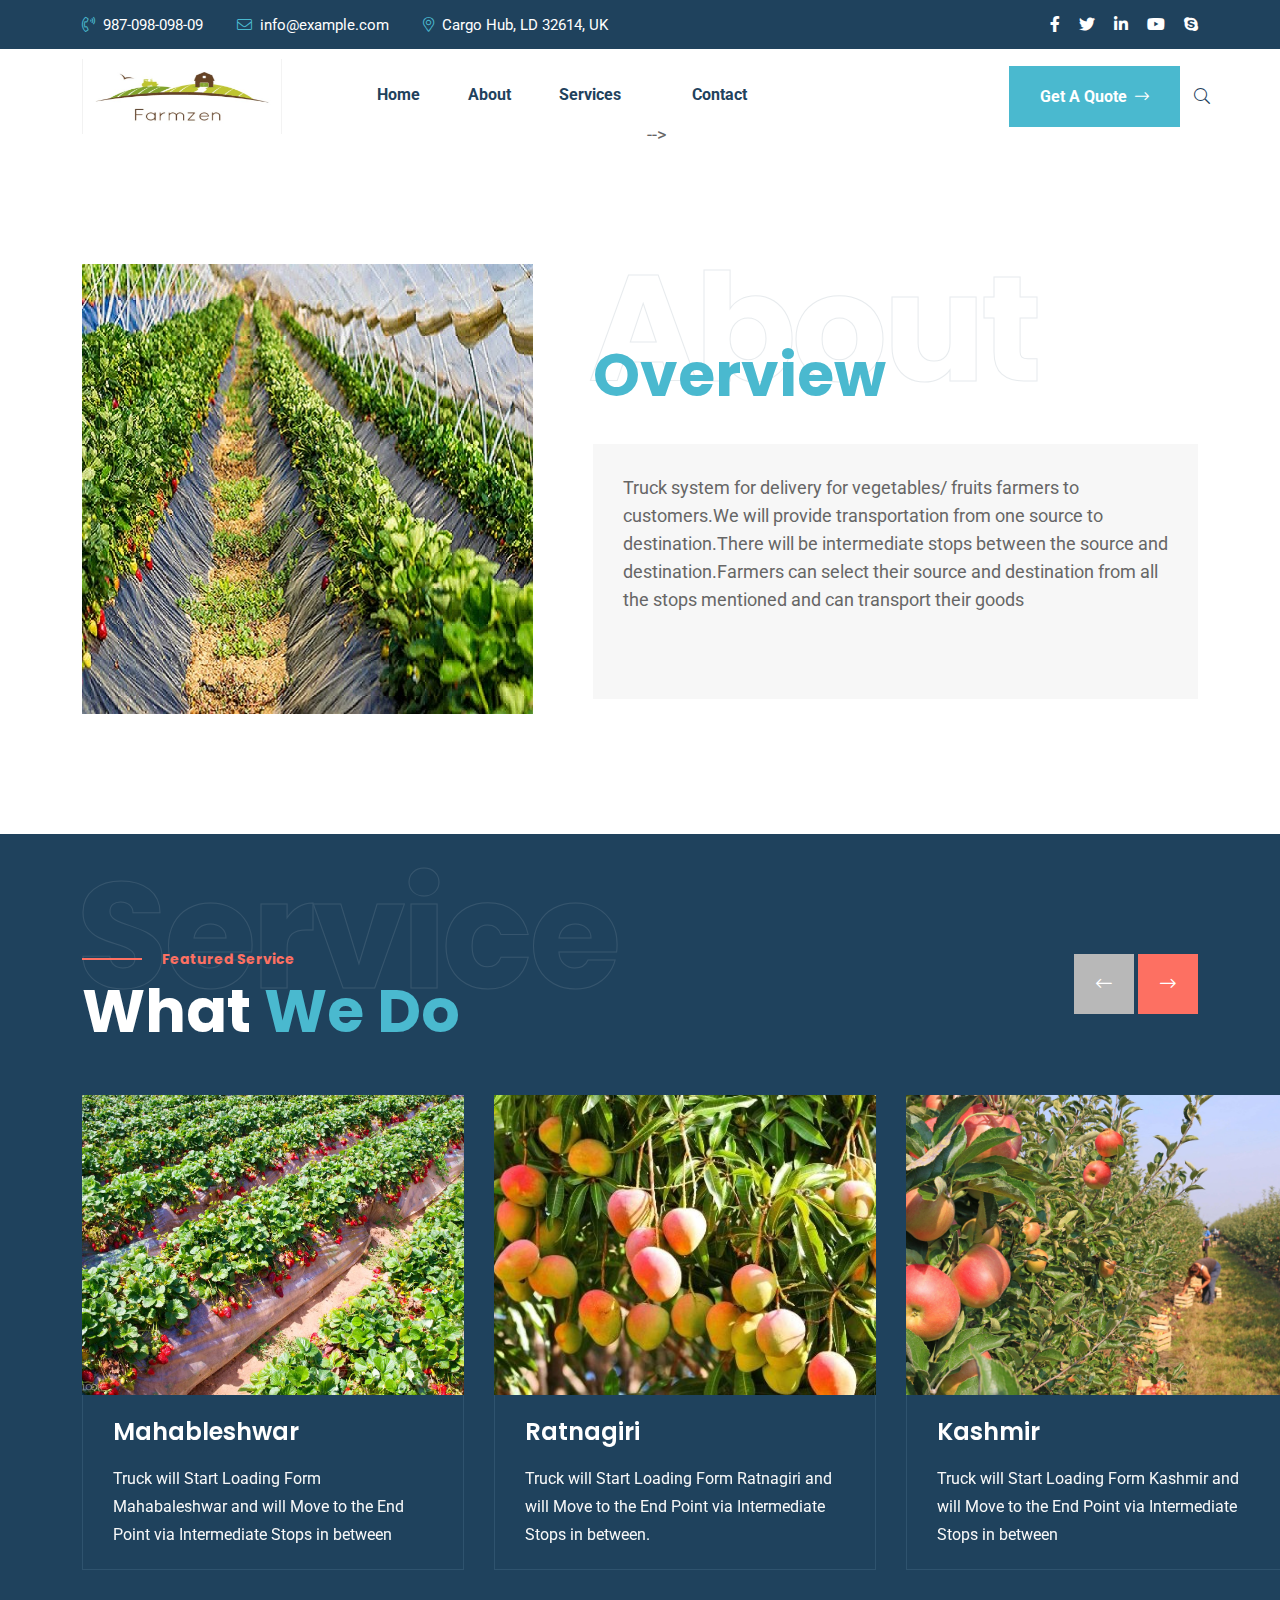
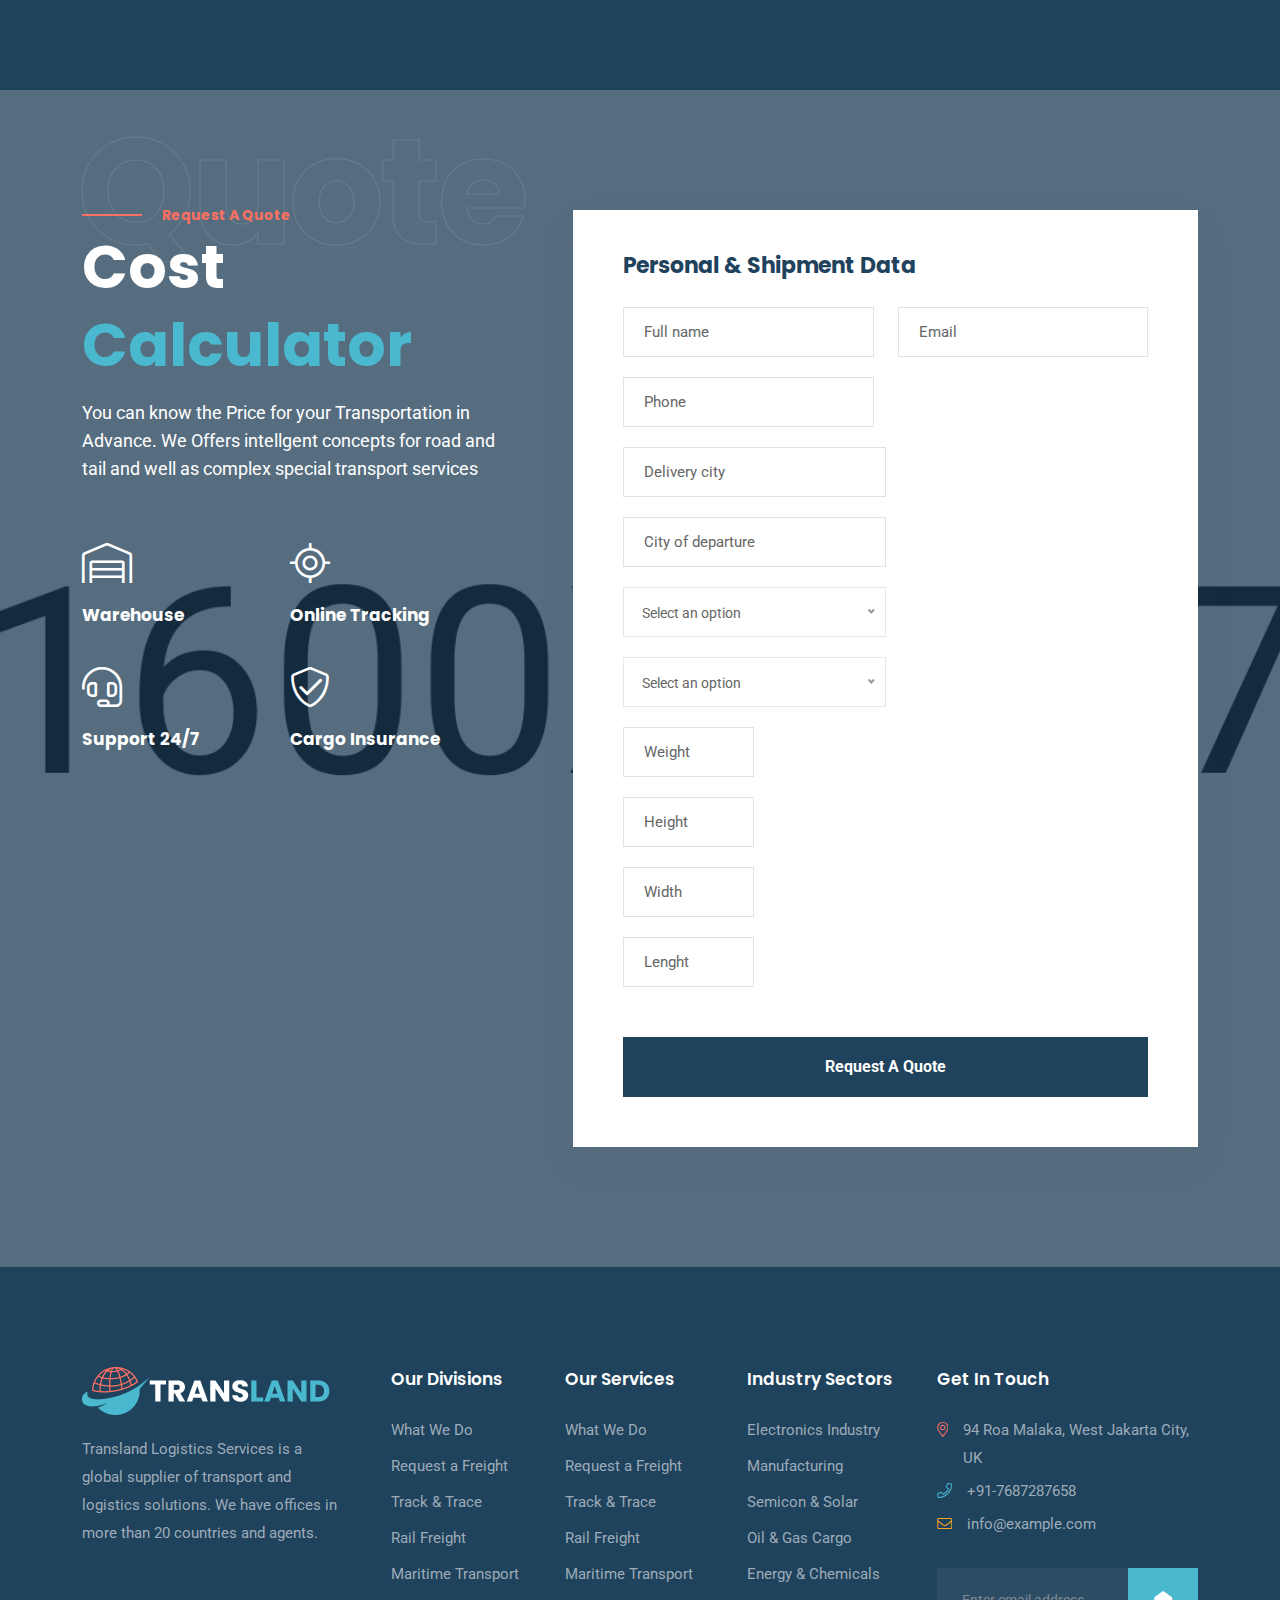
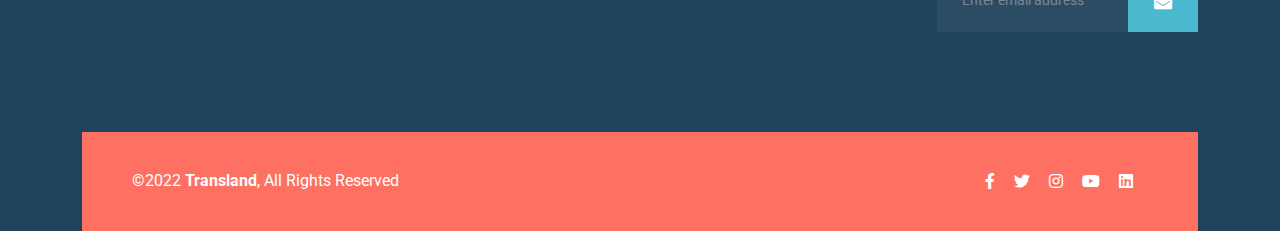
<file: transland-html/index.html>
<!DOCTYPE html>
<html lang="en">

<!-- <head>
    <!-- ========== Meta Tags ========== -->
    <meta charset="UTF-8">
    <meta http-equiv="X-UA-Compatible" content="IE=edge">
    <meta name="viewport" content="width=device-width, initial-scale=1.0">
    <meta name="author" content="modinatheme">
    <!-- ======== Page title ============ -->
    <title>Transland - Transport & Logistics HTML Template</title>
    <!-- ========== Favicon Icon ========== -->
    <link rel="shortcut icon" href="assets/img/favicon.png">
    <!-- ===========  All Stylesheet ================= -->
    <!--  Icon css plugins -->
    <link rel="stylesheet" href="assets/css/icons.css">
    <!--  animate css plugins -->
    <link rel="stylesheet" href="assets/css/animate.css">
    <!--  slick css plugins -->
    <link rel="stylesheet" href="assets/css/slick.css">
    <!--  magnific-popup css plugins -->
    <link rel="stylesheet" href="assets/css/magnific-popup.css">
    <!-- metis menu css file -->
    <link rel="stylesheet" href="assets/css/metismenu.css">
    <!-- select2 css file -->
    <link rel="stylesheet" href="assets/css/nice-select2.css">
    <!--  Bootstrap css plugins -->
    <link rel="stylesheet" href="assets/css/bootstrap.min.css">
    <!--  main style css file -->
    <link rel="stylesheet" href="assets/css/style.css">
    <!-- template main style css file -->
    <link rel="stylesheet" href="style.css">
    
</head>

<body class="body-wrapper">    
    <!-- preloader -->
    <div id="preloader" class="preloader">
        <div class="animation-preloader">
            <div class="spinner">                
            </div>
                <div class="txt-loading">
                    <span data-text-preloader="T" class="letters-loading">
                        T
                    </span>
                    <span data-text-preloader="R" class="letters-loading">
                        R
                    </span>
                    <span data-text-preloader="A" class="letters-loading">
                       A
                    </span>
                    <span data-text-preloader="N" class="letters-loading">
                        N
                    </span>
                    <span data-text-preloader="S" class="letters-loading">
                        S
                    </span>
                    <span data-text-preloader="L" class="letters-loading">
                        L
                    </span>
                    <span data-text-preloader="A" class="letters-loading">
                        A
                    </span>
                    <span data-text-preloader="N" class="letters-loading">
                        N
                    </span>
                    <span data-text-preloader="D" class="letters-loading">
                        D
                    </span>
                </div>
            <p class="text-center">Loading</p>
        </div>
        <div class="loader">
            <div class="row">
                <div class="col-3 loader-section section-left">
                    <div class="bg"></div>
                </div>
                <div class="col-3 loader-section section-left">
                    <div class="bg"></div>
                </div>
                <div class="col-3 loader-section section-right">
                    <div class="bg"></div>
                </div>
                <div class="col-3 loader-section section-right">
                    <div class="bg"></div>
                </div>
            </div>
        </div>
    </div>
    <div class="top-bar-wrapper d-none d-sm-block">
        <div class="container d-flex justify-content-between align-items-center">
            <div class="top-left">
                <a href="tel:987-098-098-09"><i class="fal fa-phone-volume"></i>987-098-098-09</a>
                <a href="mailto:info@example.com"><i class="fal fa-envelope"></i>info@example.com</a>
                <a href="#"><i class="fal fa-map-marker-alt"></i>Cargo Hub, LD 32614, UK</a>
            </div>
            <div class="top-right d-none d-md-block">
                <div class="social-pages">
                    <a href="#"><i class="fab fa-facebook-f" aria-hidden="true"></i></a>
                    <a href="#"><i class="fab fa-twitter" aria-hidden="true"></i></a>
                    <a href="#"><i class="fab fa-linkedin-in" aria-hidden="true"></i></a>
                    <a href="#"><i class="fab fa-youtube" aria-hidden="true"></i></a> 
                    <a href="#"><i class="fab fa-skype" aria-hidden="true"></i></a> 
                </div>
            </div>
        </div>
    </div>

    <header class="header-1">
        <div class="container">
            <div class="row align-items-center justify-content-between">
                <div class="col-lg-3 col-sm-5 col-md-4 col-6 pr-lg-5">
                    <div class="logo">
                        <a href="index.html">
                        <img src="assets/img/logo.jpeg"  alt="Transland" width="200px" height="75px">       
                        </a>
                    </div>
                </div>
                <div class="col-lg-9 text-end p-lg-0 d-none d-lg-flex justify-content-between align-items-center">
                    <div class="menu-wrap">
                        <div class="main-menu">
                            <ul>
                                <li><a href="#">Home </i></a>
                                    
                                </li>
                                <li><a href="about.html">About</a> </li>
                                <li><a href="services.html">Services</a></li> -->
                                 <!-- <li><a href="#">Pages <i class="fas fa-angle-down"></i></a>
                                     <ul class="sub-menu">
                                        <li><a href="faq.html">faq</a></li>
                                        <li><a href="team.html">team</a></li>
                                        <li><a href="pricing.html">pricing</a></li>
                                        <li><a href="404.html">404</a></li>
                                    </ul>
                                </li> -->
                                <!-- <li><a href="news.html">News</a></li> -->
                                <li><a href="contact.html">Contact</a></li>
                            </ul>
                        </div>
                    </div> 
                    <div class="header-right-element">
                        <a href="contact.html" class="theme-btn">get a quote <i class="fal fa-long-arrow-right"></i></a>
                        <a href="#" class="search-btn"><i class="fal fa-search"></i></a>
                        <div class="search-box">
                            <form action="#">
                                <input type="text" placeholder="Search">
                                <button type="submit"><i class="fal fa-search"></i></button>
                            </form>
                        </div>
                    </div>
                </div>
                <div class="d-block d-lg-none col-sm-1 col-md-8 col-6">
                    <div class="mobile-nav-wrap">
                        <div id="hamburger"><i class="fal fa-bars"></i></div>
                        <!-- mobile menu - responsive menu  -->
                        <div class="mobile-nav">
                            <button type="button" class="close-nav">
                                <i class="fal fa-times-circle"></i>
                            </button>
                            <nav class="sidebar-nav">
                                <ul class="metismenu" id="mobile-menu">
                                    <li><a class="has-arrow" href="#">Homes</a>
                                        <ul class="sub-menu">
                                            <li><a href="index.html">Homepage 1</a></li>
                                            <li><a href="index-2.html">Homepage 2</a></li>
                                            <li><a href="index-3.html">Homepage 3</a></li>
                                        </ul>
                                    </li>
                                    <li><a href="about.html">about</a></li>
                                    <li><a href="services.html">services</a></li>
                                    <li>
                                        <a class="has-arrow" href="#">Pages</a>
                                        <ul class="sub-menu">
                                            <li><a href="faq.html">faq</a></li>
                                            <li><a href="services-details.html">services details</a></li>
                                            <li><a href="team.html">Team</a></li>
                                            <li><a href="404.html">404</a></li>
                                        </ul>
                                    </li>
                                    <li><a href="news.html">News</a></li>
                                    <li><a href="contact.html">Contact</a></li>
                                </ul>
                            </nav>

                            <div class="action-bar text-white">
                                <div class="single-info-element">
                                    <div class="icon">
                                        <i class="fal fa-map-marked-alt"></i>
                                    </div>
                                    <div class="text">
                                        <h5>visit our location:</h5>
                                        <span>West Jakarta City, UK</span>
                                    </div>
                                </div>
                                <div class="single-info-element">
                                    <div class="icon">
                                        <i class="fal fa-clock"></i>
                                    </div>
                                    <div class="text">
                                        <h5>Opening Hours:</h5>
                                        <span>Mon-Fri 8am-5pm</span>
                                    </div>
                                </div>
                                <div class="single-info-element">
                                    <div class="icon">
                                        <i class="fal fa-envelope"></i>
                                    </div>
                                    <div class="text">
                                        <h5>Send us mail</h5>
                                        <span>info@example.com</span>
                                    </div>
                                </div>
                                <div class="call-us">
                                    <div class="icon text-white">
                                        <i class="fal fa-phone-volume"></i>
                                    </div>
                                    <div class="text">
                                        <h5>Troll fre number</h5>
                                        <span>+09 949 858327</span>
                                    </div>
                                </div>
                                <a href="contact.html" class="theme-btn mt-4">Track Your Shipment</a>
                            </div>
                        </div> 
                    </div>
                    <div class="overlay"></div>
                </div>
            </div>
        </div>
    </header>

    <!-- <section class="hero-wrapper hero-1">
        <div class="hero-slider-active transland-dots">
            <div class="single-slide">
                <div class="slide-bg bg-cover wow zoomIn" style="background-image: url('assets/img/home1/slide1.jpg');">
                </div>
                <div class="container">
                    <div class="row">
                        <div class="col-12 col-xxl-6 col-lg-8 col-sm-10">
                            <div class="hero-contents pe-lg-3 text-white">
                                <h1 class="fs-lg animated" data-animation-in="fadeInRight" data-delay-in="0.2">Innovative
                                    thing <span>Provide</span></h1>
                                <p class="pe-lg-5 mb-4 animated" data-animation-in="fadeInRight" data-delay-in="0.5">We are committed to providing our customers with exceptional service while offering our employees </p>
                                <a href="contact.html" data-animation-in="fadeInRight" data-delay-in="0.8" class="theme-btn border-style me-sm-4 mt-4 animated">Track your order</a>
                            </div>
                        </div>
                    </div>
                </div>
                <div class="slide-pop-video-box-wrapper d-flex text-white align-items-center" data-animation-in="fadeInRight" data-delay-in="1s">
                    <div class="text col-6">
                        <h6>We're thriving and building better</h6>
                    </div>
                    <div class="video-wrapper bg-overlay bg-cover bg-center col-6 justify-content-center align-items-center" style="background-image: url('assets/img/faq-video-pup.jpg')">
                        <a href="https://www.youtube.com/watch?v=E1xkXZs0cAQ" class="popup-video play-video"><i class="fas fa-play"></i></a> 
                    </div>
                </div>
            </div> -->
            <!-- <div class="single-slide">
                <div class="slide-bg bg-cover" style="background-image: url('assets/img/home1/slide2.jpg');">
                </div>
                <div class="container">
                    <div class="row">
                        <div class="col-12 col-xxl-6 col-lg-8 col-sm-10">
                            <div class="hero-contents pe-lg-3 text-white">
                                <h1 class="fs-lg animated" data-animation-in="fadeInRight" data-delay-in="0.2">best Logistics in the <span>World</span></h1>
                                <p class="pe-lg-5 mb-4" data-animation-in="fadeInRight" data-delay-in="0.5">We are committed to providing our customers with exceptional service while offering our employees </p>
                                <a href="contact.html" data-animation-in="fadeInRight" data-delay-in="0.8" class="theme-btn border-style me-sm-4 mt-4">Track your order</a>
                            </div>
                        </div>
                    </div>
                </div>
                <div class="slide-pop-video-box-wrapper d-flex text-white align-items-center" data-animation-in="fadeInRight" data-delay-in="1s">
                    <div class="text col-6">
                        <h6>We're thriving and building better</h6>
                    </div>
                    <div class="video-wrapper bg-overlay bg-cover bg-center col-6 justify-content-center align-items-center" style="background-image: url('assets/img/faq-video-pup.jpg')">
                        <a href="https://www.youtube.com/watch?v=E1xkXZs0cAQ" class="popup-video play-video"><i class="fas fa-play"></i></a> 
                    </div>
                </div>
            </div>
        </div>
        <svg xmlns="http://www.w3.org/2000/svg" style="display: none;">
            <symbol xmlns="http://www.w3.org/2000/svg" viewBox="0 0 44 44" width="44px" height="44px" id="circle" fill="none" stroke="currentColor">
                <circle r="20" cy="22" cx="22" id="translandcircle" />
            </symbol>
        </svg>
    </section> -->

    <section class="about-us-wrapper section-padding">
        <div class="container">
            <div class="row">
                <div class="col-lg-5 text-center text-lg-start">
                    <div class="about-img">
                        <img src="assets/img/background.jpeg" width="530" height="450">
                    </div>
                </div>
                <div class="col-lg-7 mt-5 mt-lg-0 ps-lg-5">
                    <div class="block-contents">
                        <div class="section-title">
                            <h5 class="textleft relative">about</h5>
                            
                            <h2><span>Overview</span></h2>
                        </div>
                    </div>
                    <div class="about-info-contents">
                        <p>Truck system for delivery for vegetables/ fruits
                            farmers to customers.We will provide transportation from one
                            source to destination.There will be intermediate stops between the
                            source and destination.Farmers can select their source and destination from all the stops mentioned and can transport their goods</p>
                    </div>
                    <!-- <div class="company-ceo d-flex align-items-center">
                        <div class="ceo-img bg-cover" style="background-image: url('assets/img/man-img.jpg')"></div>
                        <div class="ceo-info">
                            <h5>Alexis D. Denzol</h5>
                            <span>Head Of Idea</span>
                        </div> -->
                        <!-- <div class="autograph-signature"><img src="assets/img/signature.png" alt=""></div>
                    </div> -->
                </div>
            </div>
        </div>
    </section>

    <section class="our-service-wrapper fix theme-bg section-padding">
        <div class="container">
            <div class="row">
                <div class="col-md-7 col-9">
                    <div class="block-contents">
                        <div class="section-title">
                            <h5 class="textleft">Service</h5>
                            <span>Featured Service</span>
                            <h2>What <span>We Do</span></h2>
                        </div>
                    </div>
                </div>
                <div class="col-md-5 ps-0 col-3 text-end">
                    <div class="services-carousel-nav-prev"><i class="fal fa-long-arrow-left"></i></div>
                    <div class="services-carousel-nav-next"><i class="fal fa-long-arrow-right"></i></div>
                </div>
            </div>
            <div class="col-md-12 col-12">
                <div class="services-carousel-active">
                    <div class="single-service-card">
                        <div class="service-banner-img bg-cover" style="background-image: url('assets/img/services/strawberry.jpg')"></div>
                        <div class="content">
                            <h3><a href="services-details.html">Mahableshwar</a></h3>
                            <p>Truck will Start Loading Form Mahabaleshwar and will Move to the End Point via Intermediate Stops in between</p>
                        </div>
                    </div>
                    <div class="single-service-card">
                        <div class="service-banner-img bg-cover" style="background-image: url('assets/img/services/mango.jpg')"></div>
                        <div class="content">
                            <h3><a href="services-details.html">Ratnagiri</a></h3>
                            <p>Truck will Start Loading Form Ratnagiri and will Move to the End Point via Intermediate Stops in between.</p>
                        </div>
                    </div>
                    <div class="single-service-card">
                        <div class="service-banner-img bg-cover" style="background-image: url('assets/img/services/apple.jpg')"></div>
                        <div class="content">
                            <h3><a href="services-details.html">Kashmir</a></h3>
                            <p>Truck will Start Loading Form Kashmir and will Move to the End Point via Intermediate Stops in between</p>
                        </div>
                    </div>
                    <div class="single-service-card">
                        <div class="service-banner-img bg-cover" style="background-image: url('assets/img/services/warehouse.jpg')"></div>
                        <div class="content">
                            <h3><a href="services-details.html">Warehousing</a></h3>
                            <p>Package and store your things effectively and securely to make sure them in storage. best warehouse for your products.</p>
                        </div>
                    </div>
                    <div class="single-service-card">
                        <div class="service-banner-img bg-cover" style="background-image: url('assets/img/services/drone-fright.jpg')"></div>
                        <div class="content">
                            <h3><a href="services-details.html">Drone Freight</a></h3>
                            <p>Ship are transported at some stage of their journey along the world’s roads where we give you a reassuring presence.</p>
                        </div>
                    </div>
                    <div class="single-service-card">
                        <div class="service-banner-img bg-cover" style="background-image: url('assets/img/services/rail.jpg')"></div>
                        <div class="content">
                            <h3><a href="services-details.html">Continental Rail</a></h3>
                            <p>Continental Rail are transported at some stage of their journey along the world’s roads where we give you a presence.</p>
                        </div>
                    </div>
                </div>
            </div>
        </div>
    </section>

    


            </div>
        </div>
    </section>

    <section class="request-a-quote-section theme-bg bg-cover calculate-wrapper section-padding" style="background-image: url('assets/img/cost-bg.jpg')">
        <div class="container">
            <div class="row">
                <div class="col-xl-5 col-12">
                    <div class="block-contents mb-20 pr-30">
                        <div class="section-title">
                            <h5 class="textleft">quote</h5>
                            <span>Request a quote</span>
                            <h2>Cost <span>Calculator</span></h2>
                            <p class="text-white">You can know the Price for your Transportation in Advance. We Offers intellgent concepts for road and tail and well as complex special transport services</p>
                        </div>
                    </div>
                    <div class="row me-xl-5 text-white">
                        <div class="col-sm-6">
                            <div class="single-request-element">
                                <div class="icon">
                                    <i class="fal fa-warehouse"></i>
                                </div>
                                <h6>Warehouse</h6>
                            </div>
                        </div>
                        <div class="col-sm-6">
                            <div class="single-request-element">
                                <div class="icon">
                                    <i class="fal fa-location"></i>
                                </div>
                                <h6>Online Tracking</h6>
                            </div>
                        </div>
                        <div class="col-sm-6">
                            <div class="single-request-element">
                                <div class="icon">
                                    <i class="fal fa-headset"></i>
                                </div>
                                <h6>Support 24/7</h6>
                            </div>
                        </div>
                        <div class="col-sm-6">
                            <div class="single-request-element">
                                <div class="icon">
                                    <i class="fal fa-shield-check"></i>
                                </div>
                                <h6>Cargo Insurance</h6>
                            </div>
                        </div>
                    </div>
                </div>

                <div class="col-xl-7 col-12">
                    <div class="request-quote-form-wrapper mt-5 mt-xl-0 ms-xl-3">
                        <h4>Personal & Shipment data</h4>
                        <div class="request-quote-form">
                            <form action="#">
                                <div class="row d-flex align-item-center">
                                    <div class="col-sm-6 col-12">
                                        <input type="text" name="name" placeholder="Full name">
                                    </div>
                                    <div class="col-sm-6 col-12">
                                        <input type="email" name="email" placeholder="Email">
                                    </div>
                                    <div class="col-sm-6 col-12">
                                        <input type="text" name="phone" placeholder="Phone">
                                    </div>
                                    <!-- <div class="col-sm-6 col-12">
                                        <input type="text" name="subject" placeholder="Subject"> -->
                                    </div>
                                    <div class="col-sm-6 col-12">
                                        <input type="text" name="deliverycity" placeholder="Delivery city">
                                    </div>
                                    <div class="col-sm-6 col-12">
                                        <input type="text" name="departurecity" placeholder="City of departure">
                                    </div>
                                    <div class="col-sm-6 col-12">
                                        <select name="ftype" class="wide" id="transfreight" >
                                            <option value="type">Under 10kgs</option>
                                            <option value="air">Between 10kgs and 50kgs</option>
                                            <option value="ship">Between 50kgs and 100kgs</option>
                                            <option value="cargo">Between 100kgs and 150kgs</option>
                                            <option value="road">Between 150kgs and 200kgs</option>
                                            <option value="rail">Between 200kgs and 250kgs</option>
                                        </select>
                                    </div>
                                    <div class="col-sm-6 col-12">
                                        <select name="incoterms" class="wide" id="incoterms" >
                                            <option value="incotermstype">Vehicles</option>
                                            <option value="value1">Small Truck</option>
                                            <option value="value2">Tempo Carrier</option>
                                            <option value="value3">Container Truck</option>
                                            
                                        </select>
                                    </div>
                                    <div class="col-6 col-sm-3">
                                        <input type="text" name="weight" placeholder="Weight">
                                    </div>
                                    <div class="col-6 col-sm-3">
                                        <input type="text" name="height" placeholder="Height">
                                    </div>
                                    <div class="col-6 col-sm-3">
                                        <input type="text" name="width" placeholder="Width">
                                    </div>
                                    <div class="col-6 col-sm-3">
                                        <input type="text" name="length" placeholder="Lenght">
                                    </div>
                                    

                                    <div class="col-sm-12">
                                        <input type="submit" class="theme-btn" value="Request a quote">
                                    </div>
                                </div>
                            </form>
                        </div>
                    </div>
                </div>
            </div>
        </div>
    </section>


            

           
                
                
            </div>
        </div>
    </section>

    

   

   
 

    <footer class="footer-1 footer-wrap">
        <div class="footer-widgets-wrapper theme-bg">
            <div class="container">
                <div class="row">
                    <div class="col-sm-6 col-xl-3">
                        <div class="about-transland pe-md-5 pe-xl-0">
                            <a href="index.html">
                                <img src="assets/img/footer-logo.png" alt="transland">
                            </a>
                            <p>Transland Logistics Services is a global supplier of transport and logistics solutions. We have offices in more than 20 countries and agents.</p>
                        </div>
                    </div>

                    <div class="col-sm-6 col-xl-2">
                        <div class="single-footer-wid ps-xl-4">
                            <div class="wid-title">
                                <h6>Our Divisions</h6>
                            </div>
                            <ul>
                                <li><a href="about.html">What We Do</a></li>
                                <li><a href="contact.html">Request a Freight</a></li>
                                <li><a href="services.html">Track & Trace</a></li>
                                <li><a href="services.html">Rail Freight</a></li>
                                <li><a href="services.html">Maritime Transport</a></li>
                            </ul>
                        </div>
                    </div>

                    <div class="col-sm-6 col-xl-2">
                        <div class="single-footer-wid ps-xl-2">
                            <div class="wid-title">
                                <h6>Our Services</h6>
                            </div>
                            <ul>
                                <li><a href="#">What We Do</a></li>
                                <li><a href="#">Request a Freight</a></li>
                                <li><a href="#">Track & Trace</a></li>
                                <li><a href="#">Rail Freight</a></li>
                                <li><a href="#">Maritime Transport</a></li>
                            </ul>
                        </div>
                    </div>

                    <div class="col-sm-6 col-xl-2">
                        <div class="single-footer-wid">
                            <div class="wid-title">
                                <h6>Industry Sectors</h6>
                            </div>
                            <ul>
                                <li><a href="#">Electronics Industry</a></li>
                                <li><a href="#">Manufacturing</a></li>
                                <li><a href="#">Semicon & Solar</a></li>
                                <li><a href="#">Oil & Gas Cargo</a></li>
                                <li><a href="#">Energy & Chemicals</a></li>
                            </ul>
                        </div>
                    </div>

                    <div class="col-sm-6 col-xl-3">
                        <div class="single-footer-wid site-info-widget">
                            <div class="wid-title">
                                <h6>Get In Touch</h6>
                            </div>
                            <div class="get-in-touch">
                                <div class="single-contact-info">
                                    <div class="icon id1">
                                        <i class="fal fa-map-marker-alt"></i>
                                    </div>
                                    <div class="contact-info">
                                        <span>94 Roa Malaka, West Jakarta City, UK</span>
                                    </div>
                                </div>
                                <div class="single-contact-info">
                                    <div class="icon id2">
                                        <i class="fal fa-phone"></i>
                                    </div>
                                    <div class="contact-info">
                                        <span>+91-7687287658</span>
                                    </div>
                                </div>
                                <div class="single-contact-info">
                                    <div class="icon id3">
                                        <i class="fal fa-envelope"></i>
                                    </div>
                                    <div class="contact-info">
                                        <span>info@example.com</span>
                                    </div>
                                </div>
                            </div>

                            <div class="newsletter_widget">
                                <div class="newsletter_box">
                                    <form action="#">
                                        <input type="email" placeholder="Enter email address" required>
                                        <button class="submit-btn" type="submit"><i class="fas fa-envelope-open"></i></button>
                                    </form>
                                </div>
                            </div>
                        </div>
                    </div>
                    
                </div>
            </div>
        </div>

        <div class="footer-bottom">
            <div class="container align-items-center">
                <div class="bottom-content-wrapper">
                    <div class="row">
                        <div class="col-md-6 col-12">
                            <div class="copy-rights">
                                <p>&copy;2022 <strong>Transland</strong>, All Rights Reserved</p>
                            </div>
                        </div>
                        <div class="col-md-6 mt-2 mt-md-0 col-12 text-md-end">
                            <div class="social-links">
                                <a href="#"><i class="fab fa-facebook-f"></i></a>
                                <a href="#"><i class="fab fa-twitter"></i></a>
                                <a href="#"><i class="fab fa-instagram"></i></a>
                                <a href="#"><i class="fab fa-youtube"></i></a>
                                <a href="#"><i class="fab fa-linkedin"></i></a>
                            </div>
                        </div>
                    </div>
                </div>
            </div>
        </div>
    </footer>   

    <!--  ALl JS Plugins
    ====================================== -->
    <script src="assets/js/jquery.min.js"></script>
    <script src="assets/js/modernizr.min.js"></script>
    <script src="assets/js/jquery.easing.js"></script>
    <script src="assets/js/popper.min.js"></script>
    <script src="assets/js/bootstrap.min.js"></script>
    <script src="assets/js/isotope.pkgd.min.js"></script>
    <script src="assets/js/imageload.min.js"></script>
    <script src="assets/js/scrollUp.min.js"></script>
    <script src="assets/js/slick.min.js"></script>
    <script src="assets/js/slick-animation.min.js"></script>
    <script src="assets/js/magnific-popup.min.js"></script>
    <script src="assets/js/wow.min.js"></script>
    <script src="assets/js/metismenu.js"></script>
    <script src="assets/js/nice-select2.js"></script>
    <script src="assets/js/active.js"></script>
</body>

</html>
</file>
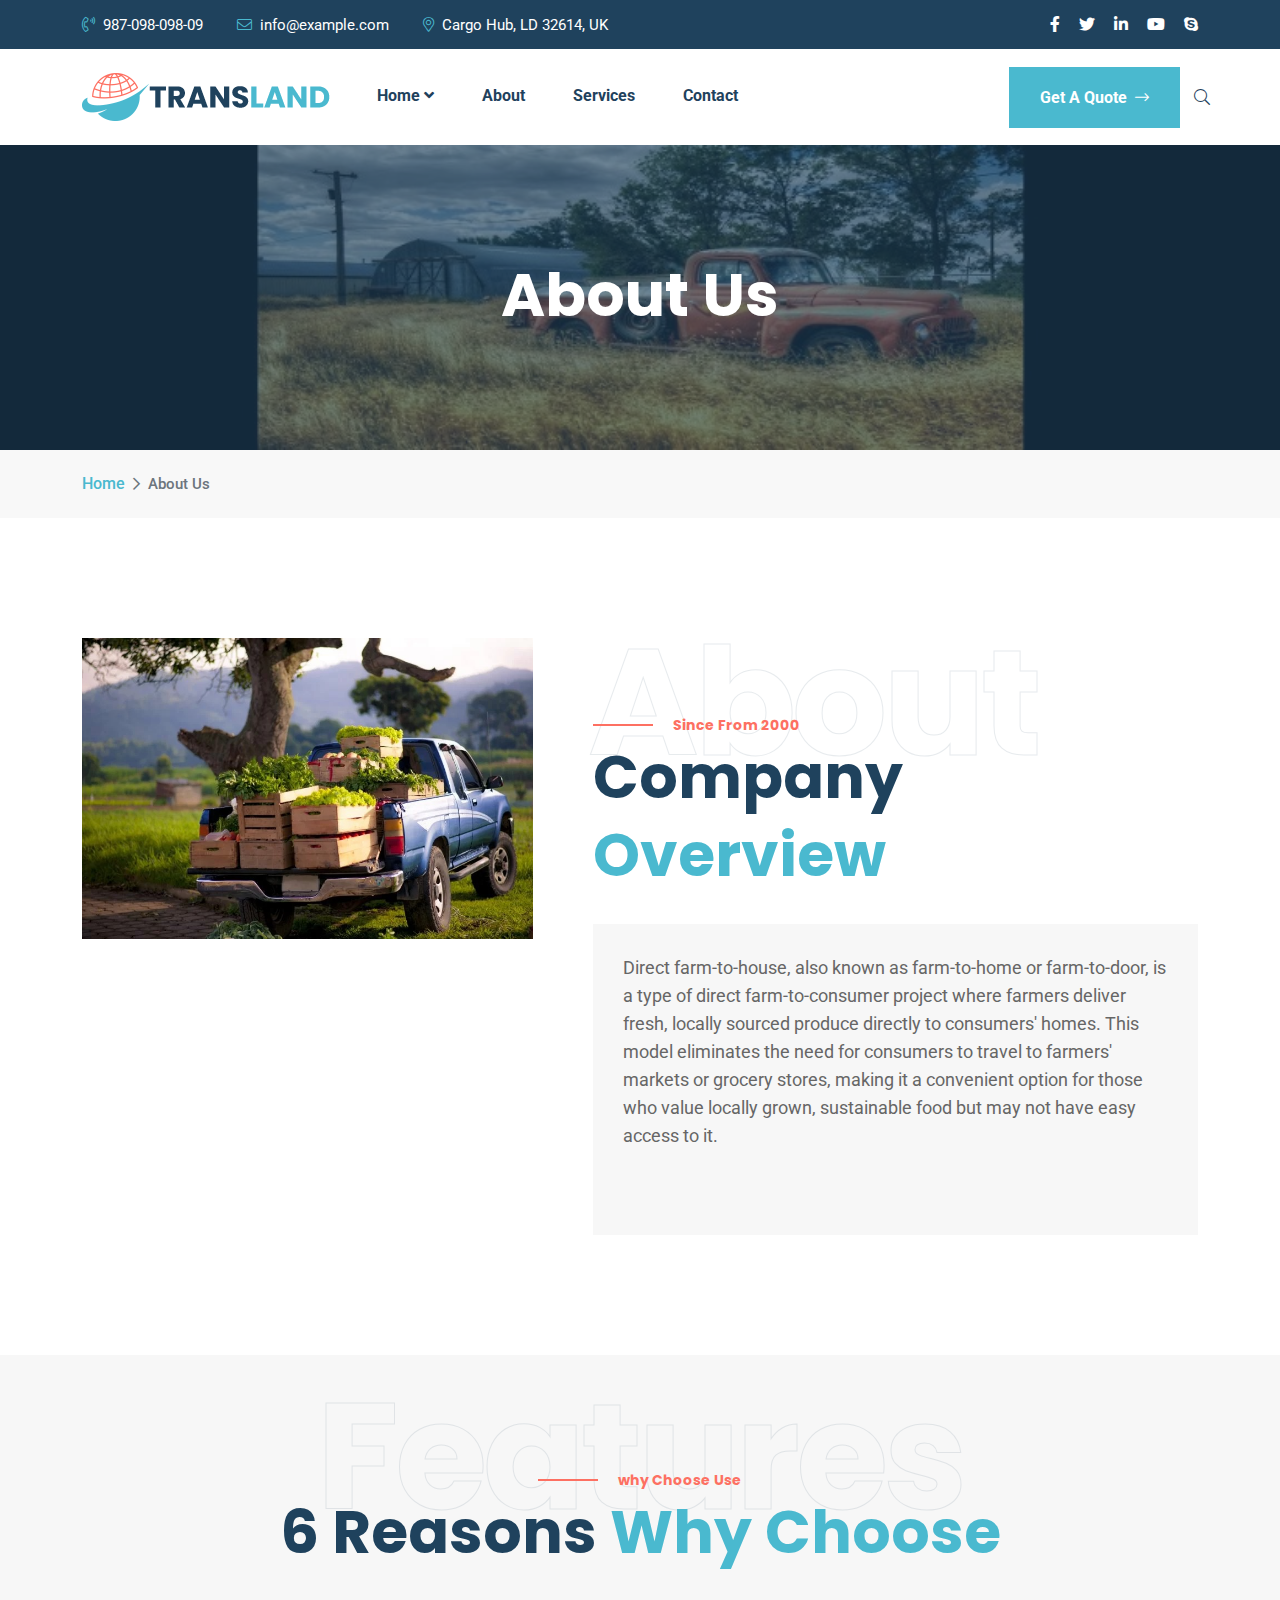
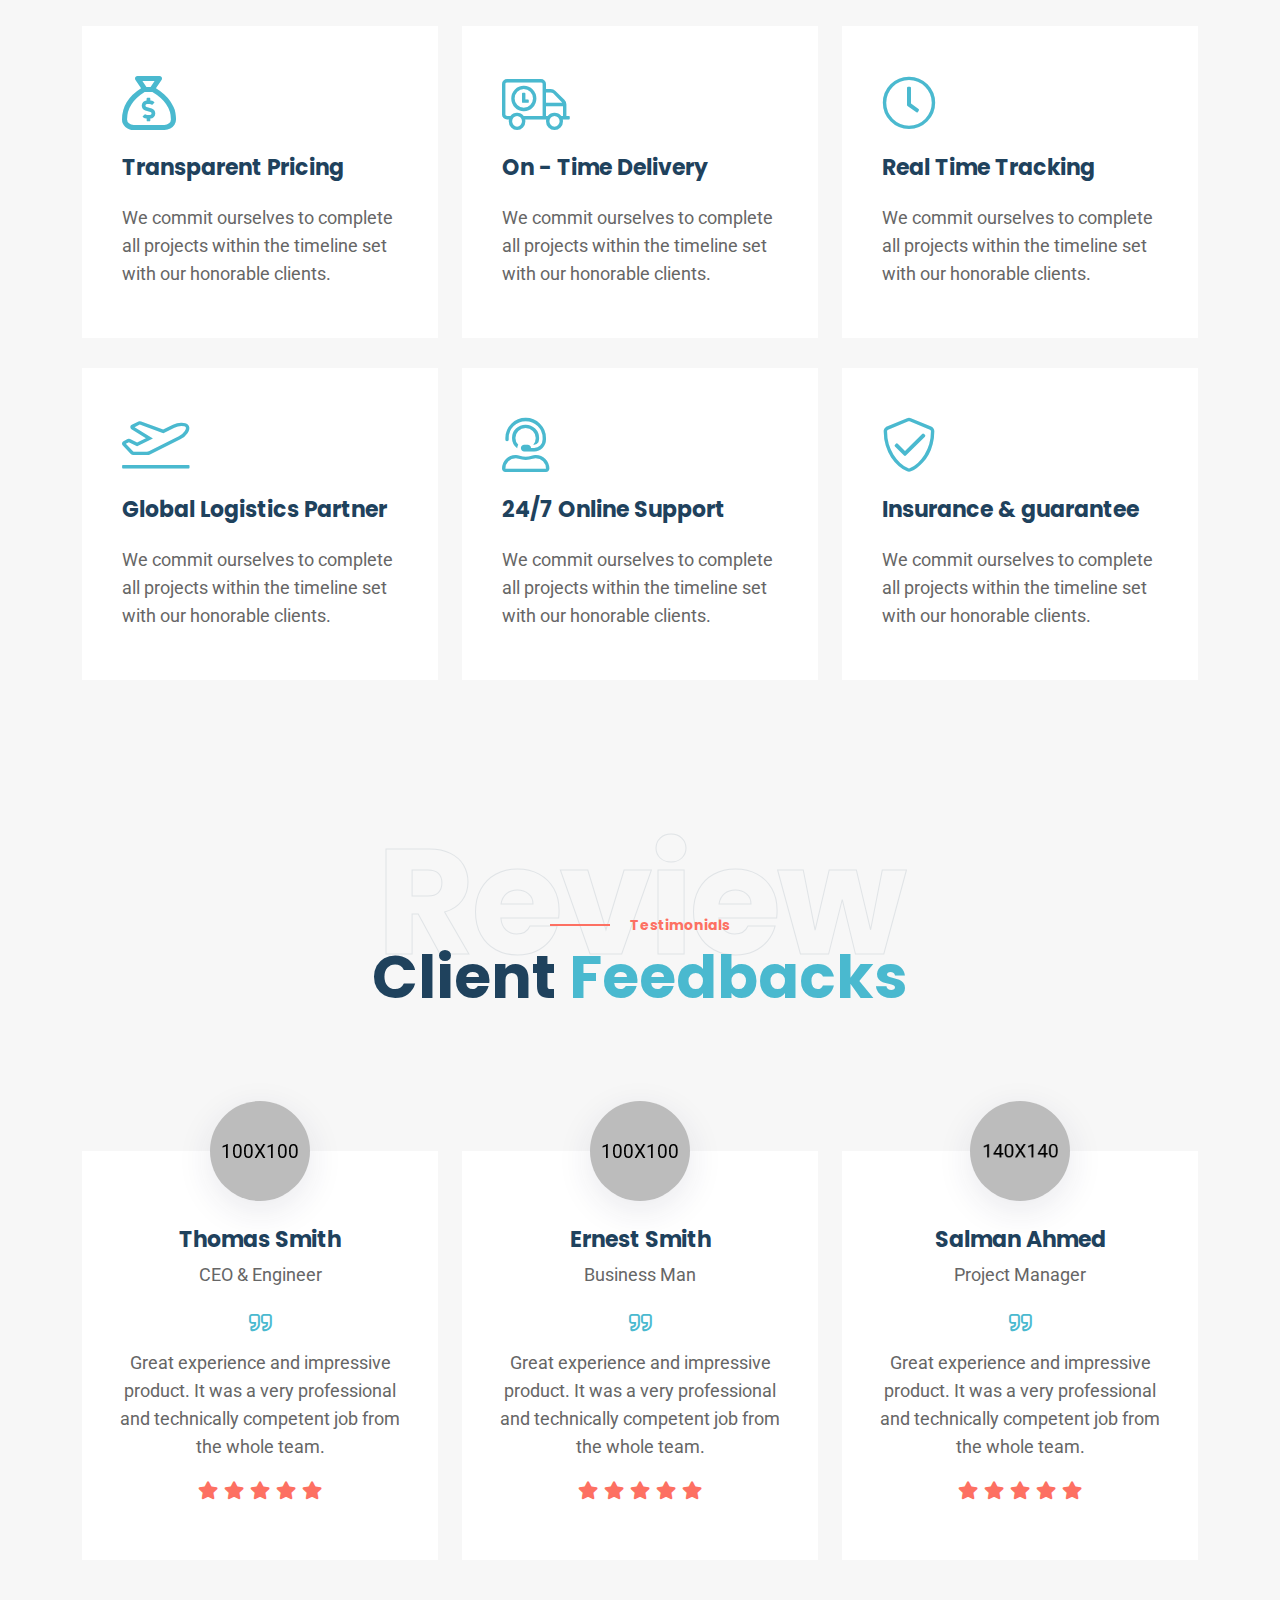
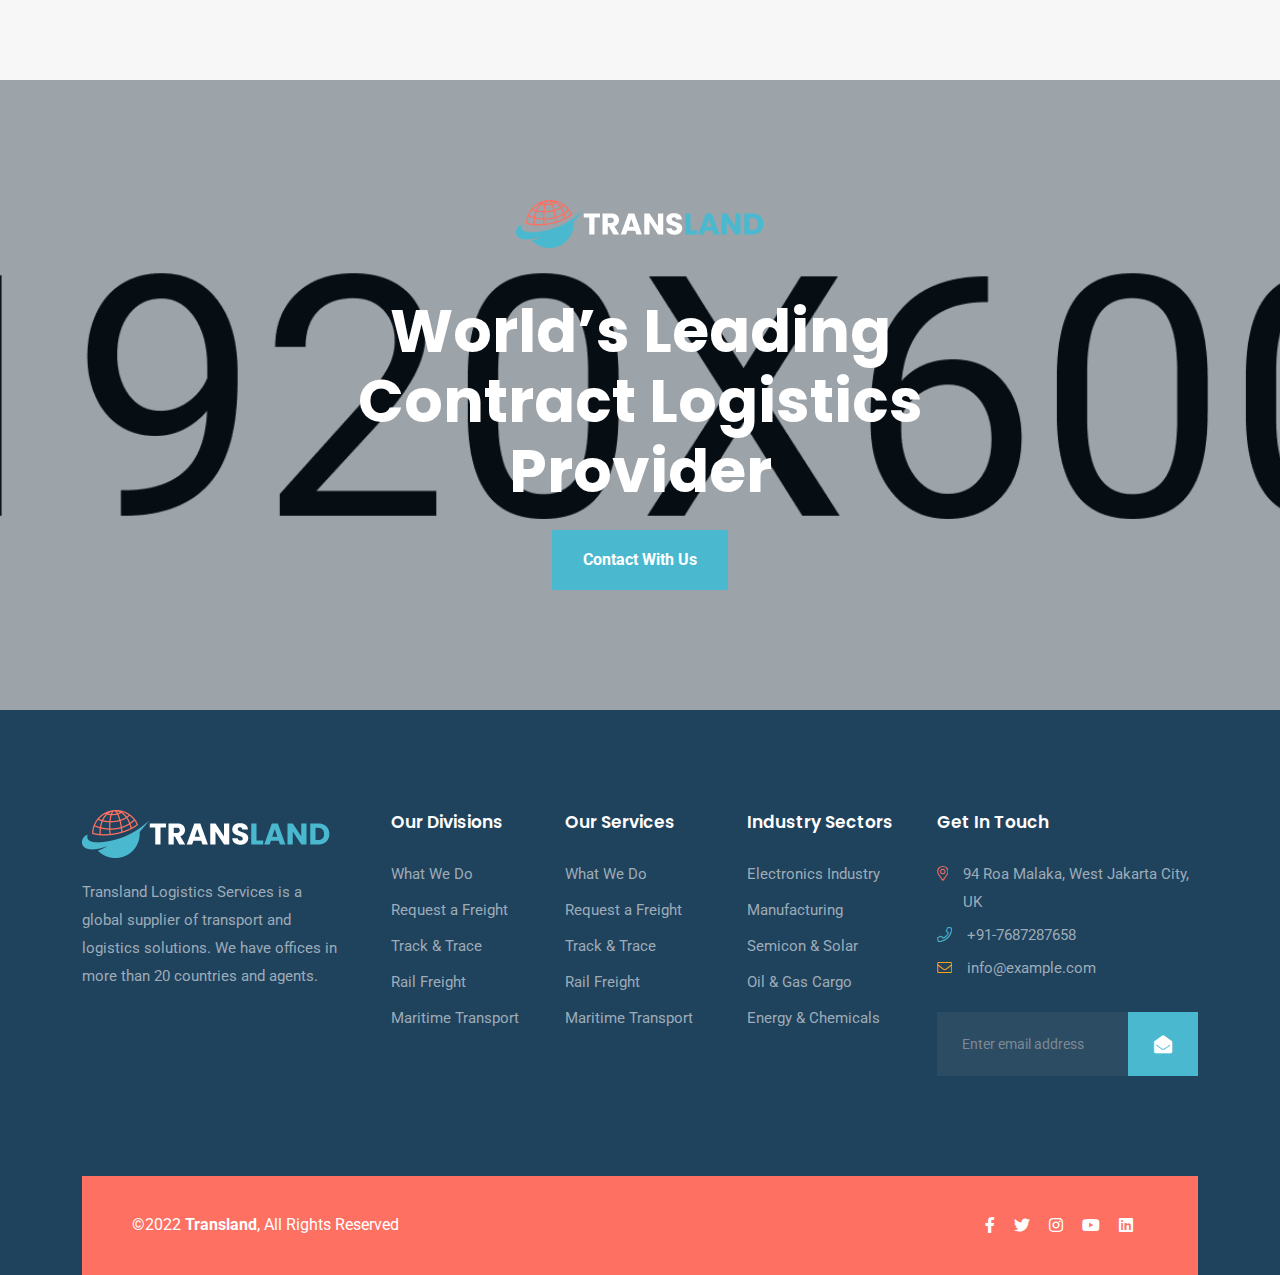
<file: transland-html/about.html>
<!DOCTYPE html>
<html lang="en">

<head>
    <!-- ========== Meta Tags ========== -->
    <meta charset="UTF-8">
    <meta http-equiv="X-UA-Compatible" content="IE=edge">
    <meta name="viewport" content="width=device-width, initial-scale=1.0">
    <meta name="author" content="modinatheme">
    <!-- ======== Page title ============ -->
    <title>Transland - Transport & Logistics HTML Template</title>
    <!-- ========== Favicon Icon ========== -->
    <link rel="shortcut icon" href="assets/img/favicon.png">
    <!-- ===========  All Stylesheet ================= -->
    <!--  Icon css plugins -->
    <link rel="stylesheet" href="assets/css/icons.css">
    <!--  animate css plugins -->
    <link rel="stylesheet" href="assets/css/animate.css">
    <!--  slick css plugins -->
    <link rel="stylesheet" href="assets/css/slick.css">
    <!--  magnific-popup css plugins -->
    <link rel="stylesheet" href="assets/css/magnific-popup.css">
    <!-- metis menu css file -->
    <link rel="stylesheet" href="assets/css/metismenu.css">
    <!--  Bootstrap css plugins -->
    <link rel="stylesheet" href="assets/css/bootstrap.min.css">
    <!--  main style css file -->
    <link rel="stylesheet" href="assets/css/style.css">
    <!-- template main style css file -->
    <link rel="stylesheet" href="style.css">
    
</head>

<body class="body-wrapper">    
    <!-- preloader -->
    <div id="preloader" class="preloader">
        <div class="animation-preloader">
            <div class="spinner">                
            </div>
                <div class="txt-loading">
                    <span data-text-preloader="T" class="letters-loading">
                        T
                    </span>
                    <span data-text-preloader="R" class="letters-loading">
                        R
                    </span>
                    <span data-text-preloader="A" class="letters-loading">
                       A
                    </span>
                    <span data-text-preloader="N" class="letters-loading">
                        N
                    </span>
                    <span data-text-preloader="S" class="letters-loading">
                        S
                    </span>
                    <span data-text-preloader="L" class="letters-loading">
                        L
                    </span>
                    <span data-text-preloader="A" class="letters-loading">
                        A
                    </span>
                    <span data-text-preloader="N" class="letters-loading">
                        N
                    </span>
                    <span data-text-preloader="D" class="letters-loading">
                        D
                    </span>
                </div>
            <p class="text-center">Loading</p>
        </div>
        <div class="loader">
            <div class="row">
                <div class="col-3 loader-section section-left">
                    <div class="bg"></div>
                </div>
                <div class="col-3 loader-section section-left">
                    <div class="bg"></div>
                </div>
                <div class="col-3 loader-section section-right">
                    <div class="bg"></div>
                </div>
                <div class="col-3 loader-section section-right">
                    <div class="bg"></div>
                </div>
            </div>
        </div>
    </div>
    <div class="top-bar-wrapper d-none d-sm-block">
        <div class="container d-flex justify-content-between align-items-center">
            <div class="top-left">
                <a href="tel:987-098-098-09"><i class="fal fa-phone-volume"></i>987-098-098-09</a>
                <a href="mailto:info@example.com"><i class="fal fa-envelope"></i>info@example.com</a>
                <a href="#"><i class="fal fa-map-marker-alt"></i>Cargo Hub, LD 32614, UK</a>
            </div>
            <div class="top-right d-none d-md-block">
                <div class="social-pages">
                    <a href="#"><i class="fab fa-facebook-f" aria-hidden="true"></i></a>
                    <a href="#"><i class="fab fa-twitter" aria-hidden="true"></i></a>
                    <a href="#"><i class="fab fa-linkedin-in" aria-hidden="true"></i></a>
                    <a href="#"><i class="fab fa-youtube" aria-hidden="true"></i></a> 
                    <a href="#"><i class="fab fa-skype" aria-hidden="true"></i></a> 
                </div>
            </div>
        </div>
    </div>
    <header class="header-1">
        <div class="container">
            <div class="row align-items-center justify-content-between">
                <div class="col-lg-3 col-sm-5 col-md-4 col-6 pr-lg-5">
                    <div class="logo">
                        <a href="index.html">
                        <img src="assets/img/logo.png"  alt="Transland">       
                        </a>
                    </div>
                </div>
                <div class="col-lg-9 text-end p-lg-0 d-none d-lg-flex justify-content-between align-items-center">
                    <div class="menu-wrap">
                        <div class="main-menu">
                            <ul>
                                <li><a href="#">Home <i class="fas fa-angle-down"></i></a>
                                    <ul class="sub-menu">
                                        <li><a href="index.html">Home 1</a></li>
                                        <li><a href="index-2.html">Home 2</a></li>
                                        <li><a href="index-3.html">Home 3</a></li>
                                    </ul>
                                </li>
                                <li><a href="about.html">About</a> </li>
                                <li><a href="services.html">Services</a></li>
                                <!-- <li><a href="#">Pages <i class="fas fa-angle-down"></i></a>
                                    <ul class="sub-menu">
                                        <li><a href="faq.html">faq</a></li>
                                        <li><a href="team.html">team</a></li>
                                        <li><a href="pricing.html">pricing</a></li>
                                    </ul>
                                </li> -->
                                <!-- <li><a href="news.html">News</a></li> -->
                                <li><a href="contact.html">Contact</a></li>
                            </ul>
                        </div>
                    </div>
                    <div class="header-right-element">
                        <a href="contact.html" class="theme-btn">get a quote <i class="fal fa-long-arrow-right"></i></a>
                        <a href="#" class="search-btn"><i class="fal fa-search"></i></a>
                        <div class="search-box">
                            <form action="#">
                                <input type="text" placeholder="Search">
                                <button type="submit"><i class="fal fa-search"></i></button>
                            </form>
                        </div>
                    </div>
                </div>
                <div class="d-block d-lg-none col-sm-1 col-md-8 col-6">
                    <div class="mobile-nav-wrap">
                        <div id="hamburger"><i class="fal fa-bars"></i></div>
                        <!-- mobile menu - responsive menu  -->
                        <div class="mobile-nav">
                            <button type="button" class="close-nav">
                                <i class="fal fa-times-circle"></i>
                            </button>
                            <nav class="sidebar-nav">
                                <ul class="metismenu" id="mobile-menu">
                                    <li><a class="has-arrow" href="#">Homes</a>
                                        <ul class="sub-menu">
                                            <li><a href="index.html">Homepage 1</a></li>
                                            <li><a href="index-2.html">Homepage 2</a></li>
                                            <li><a href="index-3.html">Homepage 3</a></li>
                                        </ul>
                                    </li>
                                    <li><a href="about.html">about</a></li>
                                    <li><a href="services.html">services</a></li>
                                    <li>
                                        <a class="has-arrow" href="#">Pages</a>
                                        <ul class="sub-menu">
                                            <li><a href="faq.html">faq</a></li>
                                            <li><a href="services-details.html">services details</a></li>
                                            <li><a href="team.html">Team</a></li>
                                        </ul>
                                    </li>
                                    <li><a href="news.html">News</a></li>
                                    <li><a href="contact.html">Contact</a></li>
                                </ul>
                            </nav>

                            <div class="action-bar text-white">
                                <div class="single-info-element">
                                    <div class="icon">
                                        <i class="fal fa-map-marked-alt"></i>
                                    </div>
                                    <div class="text">
                                        <h5>visit our location:</h5>
                                        <span>West Jakarta City, UK</span>
                                    </div>
                                </div>
                                <div class="single-info-element">
                                    <div class="icon">
                                        <i class="fal fa-clock"></i>
                                    </div>
                                    <div class="text">
                                        <h5>Opening Hours:</h5>
                                        <span>Mon-Fri 8am-5pm</span>
                                    </div>
                                </div>
                                <div class="single-info-element">
                                    <div class="icon">
                                        <i class="fal fa-envelope"></i>
                                    </div>
                                    <div class="text">
                                        <h5>Send us mail</h5>
                                        <span>info@example.com</span>
                                    </div>
                                </div>
                                <div class="call-us">
                                    <div class="icon text-white">
                                        <i class="fal fa-phone-volume"></i>
                                    </div>
                                    <div class="text">
                                        <h5>Troll fre number</h5>
                                        <span>+09 949 858327</span>
                                    </div>
                                </div>
                                <a href="contact.html" class="theme-btn mt-4">Track Your Shipment</a>
                            </div>
                        </div> 
                    </div>
                    <div class="overlay"></div>
                </div>
            </div>
        </div>
    </header>

    <div class="page-banner-wrap text-center bg-cover" style="background-image: url('assets/img/about.jpeg')">
        <div class="container">
            <div class="page-heading text-white">
                <h1>about us</h1>
            </div>
        </div>
    </div>
    <div class="breadcrumb-wrapper">
        <div class="container">
            <nav>
                <ol class="breadcrumb">
                  <li class="breadcrumb-item"><a href="index.html">Home</a></li>
                  <li class="breadcrumb-item active" aria-current="page">About Us</li>
                </ol>
            </nav>
        </div>
    </div>

    <section class="about-us-wrapper section-padding">
        <div class="container">
            <div class="row">
                <div class="col-lg-5 text-center text-lg-start">
                    <div class="about-img">
                        <img src="assets/img/aboutinfo.jpeg" alt="">
                    </div>
                </div>
                <div class="col-lg-7 mt-5 mt-lg-0 ps-lg-5">
                    <div class="block-contents">
                        <div class="section-title">
                            <h5 class="textleft relative">about</h5>
                            <span>Since from 2000</span>
                            <h2>Company <span>Overview</span></h2>
                        </div>
                    </div>
                    <div class="about-info-contents">
                        <p>Direct farm-to-house, also known as farm-to-home or farm-to-door, is a type of direct farm-to-consumer project where farmers deliver fresh, locally sourced produce directly to consumers' homes. This model eliminates the need for consumers to travel to farmers' markets or grocery stores, making it a convenient option for those who value locally grown, sustainable food but may not have easy access to it.
                        </p>
                       
                    </div>
                    <!-- <div class="company-ceo d-flex align-items-center">
                        <div class="ceo-img bg-cover" style="background-image: url('assets/img/man-img.jpg')"></div>
                        <div class="ceo-info">
                            <h5>Alexis D. Denzol</h5>
                            <span>Head Of Idea</span>
                        </div>
                        <div class="autograph-signature"><img src="assets/img/signature.png" alt=""></div>
                    </div> -->
                </div>
            </div>
        </div>
    </section>

    <section class="why-chose-us section-padding section-bg">
        <div class="container">
            <div class="row">
                <div class="col-12 col-lg-12 mb-40">
                    <div class="block-contents text-center">
                        <div class="section-title">
                            <h5>features</h5>
                            <span>why choose use</span>
                            <h2>6 Reasons <span>Why choose</span></h2>
                        </div>
                    </div>
                </div>
            </div>

            <div class="row mtm-30">
                <div class="col-md-6 col-12 col-lg-4 mt-30">
                    <div class="single-features-box">
                        <div class="icon">
                            <i class="far fa-sack-dollar"></i>
                        </div>
                        <div class="contents">
                            <h4>Transparent Pricing</h4>
                            <p>We commit ourselves to complete all projects within the timeline set with our honorable clients.</p>
                        </div>
                    </div>
                </div>
                <div class="col-md-6 col-12 col-lg-4 mt-30">
                    <div class="single-features-box">
                        <div class="icon">
                            <i class="fal fa-shipping-timed"></i>
                        </div>
                        <div class="contents">
                            <h4>On - Time Delivery</h4>
                            <p>We commit ourselves to complete all projects within the timeline set with our honorable clients.</p>
                        </div>
                    </div>
                </div>
                <div class="col-md-6 col-12 col-lg-4 mt-30">
                    <div class="single-features-box">
                        <div class="icon">
                            <i class="fal fa-clock"></i>
                        </div>
                        <div class="contents">
                            <h4>Real Time Tracking</h4>
                            <p>We commit ourselves to complete all projects within the timeline set with our honorable clients.</p>
                        </div>
                    </div>
                </div>
                <div class="col-md-6 col-12 col-lg-4 mt-30">
                    <div class="single-features-box">
                        <div class="icon">
                            <i class="fal fa-plane-departure"></i>
                        </div>
                        <div class="contents">
                            <h4>Global Logistics Partner</h4>
                            <p>We commit ourselves to complete all projects within the timeline set with our honorable clients.</p>
                        </div>
                    </div>
                </div>
                <div class="col-md-6 col-12 col-lg-4 mt-30">
                    <div class="single-features-box">
                        <div class="icon">
                            <i class="fal fa-user-headset"></i>
                        </div>
                        <div class="contents">
                            <h4>24/7 Online Support</h4>
                            <p>We commit ourselves to complete all projects within the timeline set with our honorable clients.</p>
                        </div>
                    </div>
                </div>
                <div class="col-md-6 col-12 col-lg-4 mt-30">
                    <div class="single-features-box">
                        <div class="icon">
                            <i class="fal fa-shield-check"></i>
                        </div>
                        <div class="contents">
                            <h4>Insurance & guarantee</h4>
                            <p>We commit ourselves to complete all projects within the timeline set with our honorable clients.</p>
                        </div>
                    </div>
                </div>
            </div>
        </div>
    </section>

    

            
                
                
                
                </div>
            </div>
        </div>
    </section>

    <section class="testimonial-wrapper section-bg section-padding">
        <div class="container">
            <div class="row">
                <div class="col-12 col-lg-12 mb-40">
                    <div class="block-contents text-center">
                        <div class="section-title">
                            <h5>review</h5>
                            <span>Testimonials</span>
                            <h2>Client <span>Feedbacks</span></h2>
                        </div>
                    </div>
                </div>
            </div>

            <div class="row">
                <div class="col-md-6 col-xl-4 col-12">
                    <div class="single-testimonial-card text-center">
                        <div class="client-img bg-cover bg-center" style="background-image: url('assets/img/blog/author2.jpg')"></div>
                        <div class="client-info">
                            <h4>Thomas Smith</h4>
                            <span>CEO & Engineer</span>
                        </div>
                        <div class="feedback">
                            <p>Great experience and impressive product. It was a very professional and technically competent job from the whole team.</p>

                            <div class="star">
                                <span class="fas fa-star"></span>
                                <span class="fas fa-star"></span>
                                <span class="fas fa-star"></span>
                                <span class="fas fa-star"></span>
                                <span class="fas fa-star"></span>
                            </div>
                        </div>
                    </div>
                </div>
                <div class="col-md-6 col-xl-4 col-12">
                    <div class="single-testimonial-card text-center">
                        <div class="client-img bg-cover bg-center" style="background-image: url('assets/img/blog/author3.jpg')"></div>
                        <div class="client-info">
                            <h4>Ernest Smith</h4>
                            <span>Business Man</span>
                        </div>
                        <div class="feedback">
                            <p>Great experience and impressive product. It was a very professional and technically competent job from the whole team.</p>

                            <div class="star">
                                <span class="fas fa-star"></span>
                                <span class="fas fa-star"></span>
                                <span class="fas fa-star"></span>
                                <span class="fas fa-star"></span>
                                <span class="fas fa-star"></span>
                            </div>
                        </div>
                    </div>
                </div>
                <div class="col-md-6 col-xl-4 col-12">
                    <div class="single-testimonial-card text-center">
                        <div class="client-img bg-cover bg-center" style="background-image: url('assets/img/blog/author_img.jpg')"></div>
                        <div class="client-info">
                            <h4>Salman Ahmed</h4>
                            <span>Project Manager</span>
                        </div>
                        <div class="feedback">
                            <p>Great experience and impressive product. It was a very professional and technically competent job from the whole team.</p>

                            <div class="star">
                                <span class="fas fa-star"></span>
                                <span class="fas fa-star"></span>
                                <span class="fas fa-star"></span>
                                <span class="fas fa-star"></span>
                                <span class="fas fa-star"></span>
                            </div>
                        </div>
                    </div>
                </div>
            </div>
        </div>
    </section>

    <!-- <section class="brand-showcase-funfact-wrapper section-padding bg-contain bg-center" style="background-image: url('assets/img/dot_map.png')">
        <div class="container">
            <div class="col-12 text-center mb-20 mtm-20">
                <div class="mask-outline bg-center" style="background-image: url('assets/img/mask-bg.jpg')">
                    <h1>20,8700</h1>
                </div>
                <h6 class="mt-4">All-over delivery done by our team</h6>
            </div>

            <div class="row d-flex justify-content-center align-items-center">
                <div class="col-md-4 col-lg-3 col-12">
                    <div class="single-brand-logo">
                        <img src="assets/img/brand/1.png" alt="transland">
                    </div>
                </div>
                <div class="col-md-4 col-lg-3 col-12">
                    <div class="single-brand-logo">
                        <img src="assets/img/brand/2.png" alt="transland">
                    </div>
                </div>
                <div class="col-md-4 col-lg-3 col-12">
                    <div class="single-brand-logo">
                        <img src="assets/img/brand/3.png" alt="transland">
                    </div>
                </div>
                <div class="col-md-4 col-lg-3 col-12">
                    <div class="single-brand-logo">
                        <img src="assets/img/brand/4.png" alt="transland">
                    </div>
                </div>
                <div class="col-md-4 col-lg-3 col-12">
                    <div class="single-brand-logo">
                        <img src="assets/img/brand/5.png" alt="transland">
                    </div>
                </div>
                <div class="col-md-4 col-lg-3 col-12">
                    <div class="single-brand-logo">
                        <img src="assets/img/brand/6.png" alt="transland">
                    </div>
                </div>
                <div class="col-md-4 col-lg-3 col-12">
                    <div class="single-brand-logo">
                        <img src="assets/img/brand/7.png" alt="transland">
                    </div>
                </div>
            </div>
        </div>
    </section> -->

    <section class="cta-wrapper section-padding bg-overlay bg-cover" style="background-image: url('assets/img/cta-bg.jpg')">
        <div class="container">
            <div class="col-lg-8 offset-lg-2 col-12 text-center">
                <div class="cta-contents">
                    <img src="assets/img/footer-logo.png" alt="transland">
                    <h1 class="text-white mt-5 mb-4">World’s Leading Contract Logistics Provider</h1>
                    <a href="contact.html" class="theme-btn">contact with us</a>
                </div>
            </div>
        </div>
    </section>

    <footer class="footer-1 footer-wrap">
        <div class="footer-widgets-wrapper theme-bg">
            <div class="container">
                <div class="row">
                    <div class="col-sm-6 col-xl-3">
                        <div class="about-transland pe-md-5 pe-xl-0">
                            <a href="index.html">
                                <img src="assets/img/footer-logo.png" alt="transland">
                            </a>
                            <p>Transland Logistics Services is a global supplier of transport and logistics solutions. We have offices in more than 20 countries and agents.</p>
                        </div>
                    </div>

                    <div class="col-sm-6 col-xl-2">
                        <div class="single-footer-wid ps-xl-4">
                            <div class="wid-title">
                                <h6>Our Divisions</h6>
                            </div>
                            <ul>
                                <li><a href="about.html">What We Do</a></li>
                                <li><a href="contact.html">Request a Freight</a></li>
                                <li><a href="services.html">Track & Trace</a></li>
                                <li><a href="services.html">Rail Freight</a></li>
                                <li><a href="services.html">Maritime Transport</a></li>
                            </ul>
                        </div>
                    </div>

                    <div class="col-sm-6 col-xl-2">
                        <div class="single-footer-wid ps-xl-2">
                            <div class="wid-title">
                                <h6>Our Services</h6>
                            </div>
                            <ul>
                                <li><a href="#">What We Do</a></li>
                                <li><a href="#">Request a Freight</a></li>
                                <li><a href="#">Track & Trace</a></li>
                                <li><a href="#">Rail Freight</a></li>
                                <li><a href="#">Maritime Transport</a></li>
                            </ul>
                        </div>
                    </div>

                    <div class="col-sm-6 col-xl-2">
                        <div class="single-footer-wid">
                            <div class="wid-title">
                                <h6>Industry Sectors</h6>
                            </div>
                            <ul>
                                <li><a href="#">Electronics Industry</a></li>
                                <li><a href="#">Manufacturing</a></li>
                                <li><a href="#">Semicon & Solar</a></li>
                                <li><a href="#">Oil & Gas Cargo</a></li>
                                <li><a href="#">Energy & Chemicals</a></li>
                            </ul>
                        </div>
                    </div>

                    <div class="col-sm-6 col-xl-3">
                        <div class="single-footer-wid site-info-widget">
                            <div class="wid-title">
                                <h6>Get In Touch</h6>
                            </div>
                            <div class="get-in-touch">
                                <div class="single-contact-info">
                                    <div class="icon id1">
                                        <i class="fal fa-map-marker-alt"></i>
                                    </div>
                                    <div class="contact-info">
                                        <span>94 Roa Malaka, West Jakarta City, UK</span>
                                    </div>
                                </div>
                                <div class="single-contact-info">
                                    <div class="icon id2">
                                        <i class="fal fa-phone"></i>
                                    </div>
                                    <div class="contact-info">
                                        <span>+91-7687287658</span>
                                    </div>
                                </div>
                                <div class="single-contact-info">
                                    <div class="icon id3">
                                        <i class="fal fa-envelope"></i>
                                    </div>
                                    <div class="contact-info">
                                        <span>info@example.com</span>
                                    </div>
                                </div>
                            </div>

                            <div class="newsletter_widget">
                                <div class="newsletter_box">
                                    <form action="#">
                                        <input type="email" placeholder="Enter email address" required>
                                        <button class="submit-btn" type="submit"><i class="fas fa-envelope-open"></i></button>
                                    </form>
                                </div>
                            </div>
                        </div>
                    </div>
                    
                </div>
            </div>
        </div>

        <div class="footer-bottom">
            <div class="container align-items-center">
                <div class="bottom-content-wrapper">
                    <div class="row">
                        <div class="col-md-6 col-12">
                            <div class="copy-rights">
                                <p>&copy;2022 <strong>Transland</strong>, All Rights Reserved</p>
                            </div>
                        </div>
                        <div class="col-md-6 mt-2 mt-md-0 col-12 text-md-end">
                            <div class="social-links">
                                <a href="#"><i class="fab fa-facebook-f"></i></a>
                                <a href="#"><i class="fab fa-twitter"></i></a>
                                <a href="#"><i class="fab fa-instagram"></i></a>
                                <a href="#"><i class="fab fa-youtube"></i></a>
                                <a href="#"><i class="fab fa-linkedin"></i></a>
                            </div>
                        </div>
                    </div>
                </div>
            </div>
        </div>
    </footer>   

    <!--  ALl JS Plugins
    ====================================== -->
    <script src="assets/js/jquery.min.js"></script>
    <script src="assets/js/modernizr.min.js"></script>
    <script src="assets/js/jquery.easing.js"></script>
    <script src="assets/js/popper.min.js"></script>
    <script src="assets/js/bootstrap.min.js"></script>
    <script src="assets/js/isotope.pkgd.min.js"></script>
    <script src="assets/js/imageload.min.js"></script>
    <script src="assets/js/scrollUp.min.js"></script>
    <script src="assets/js/slick.min.js"></script>
    <script src="assets/js/slick-animation.min.js"></script>
    <script src="assets/js/magnific-popup.min.js"></script>
    <script src="assets/js/wow.min.js"></script>
    <script src="assets/js/metismenu.js"></script>
    <script src="assets/js/active.js"></script>
</body>

</html>
</file>
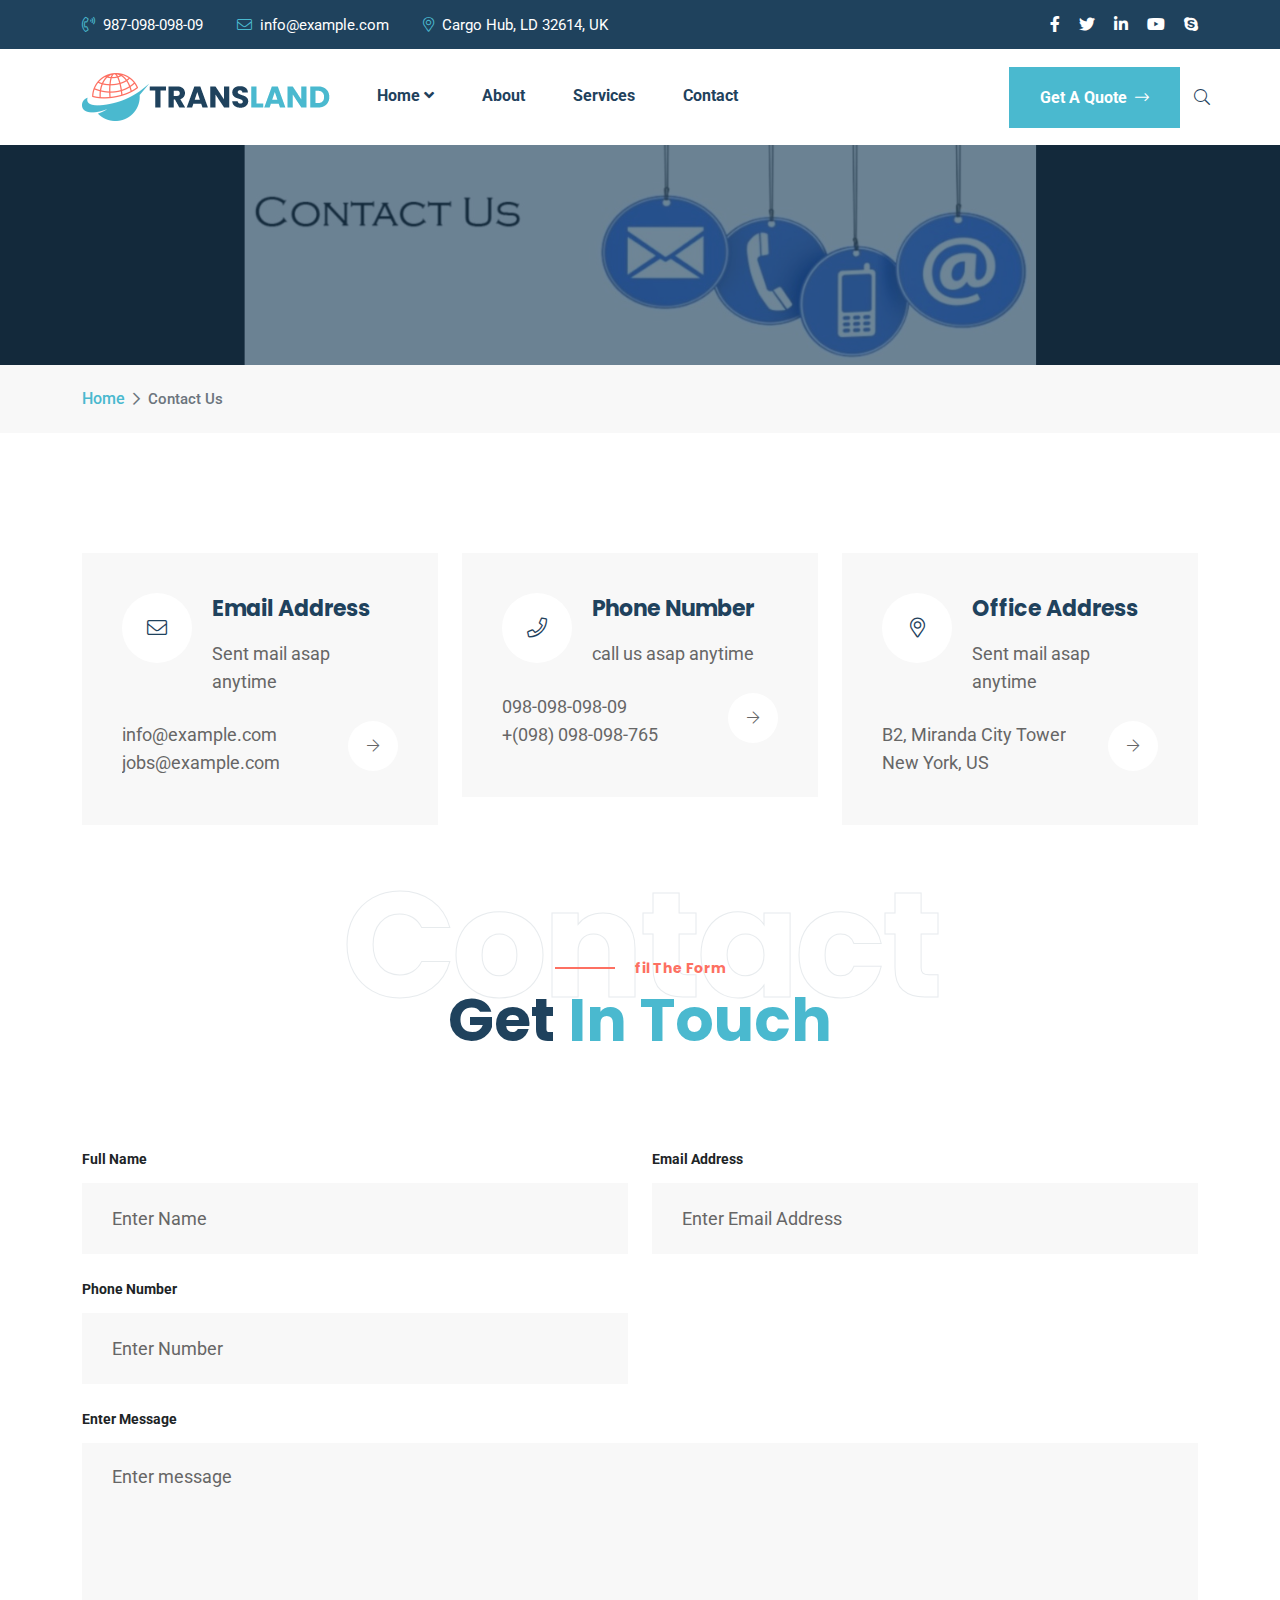
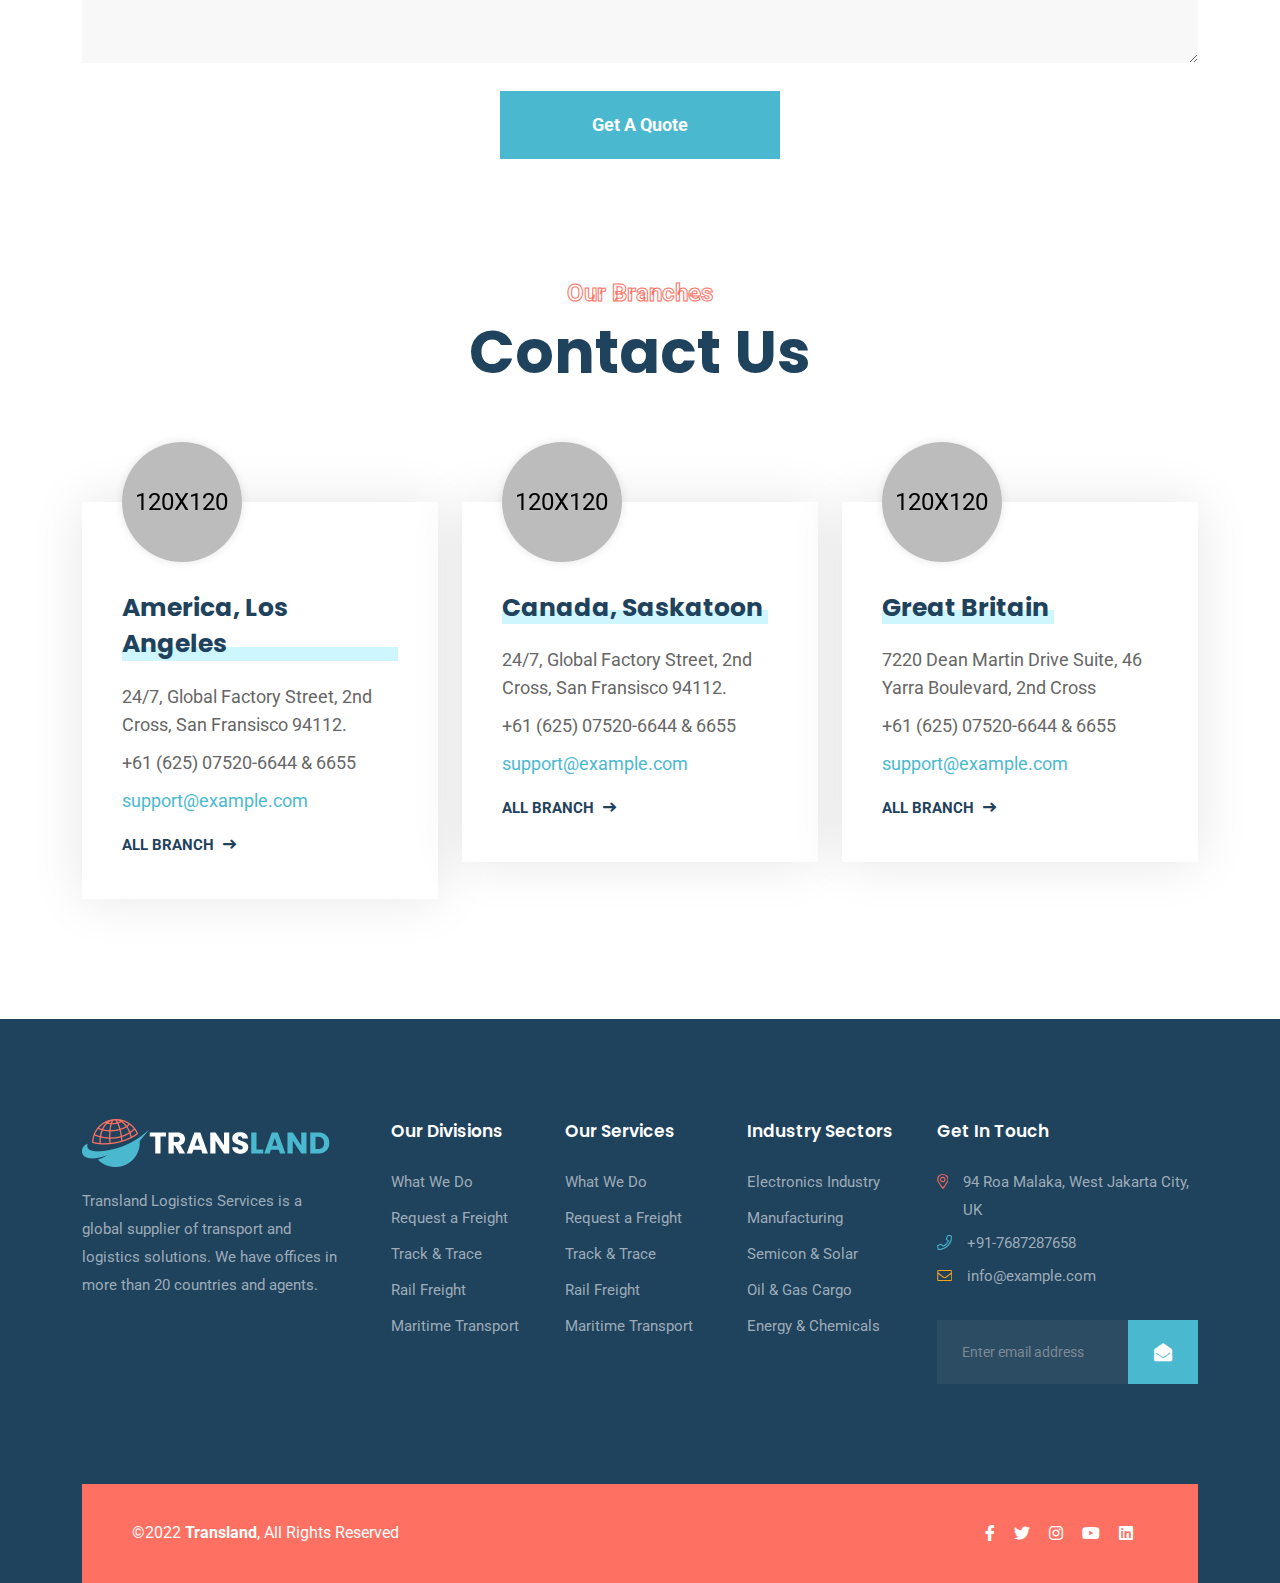
<file: transland-html/contact.html>
<!DOCTYPE html>
<html lang="en">

<head>
    <!-- ========== Meta Tags ========== -->
    <meta charset="UTF-8">
    <meta http-equiv="X-UA-Compatible" content="IE=edge">
    <meta name="viewport" content="width=device-width, initial-scale=1.0">
    <meta name="author" content="modinatheme">
    <!-- ======== Page title ============ -->
    <title>Transland - Transport & Logistics HTML Template</title>
    <!-- ========== Favicon Icon ========== -->
    <link rel="shortcut icon" href="assets/img/favicon.png">
    <!-- ===========  All Stylesheet ================= -->
    <!--  Icon css plugins -->
    <link rel="stylesheet" href="assets/css/icons.css">
    <!--  animate css plugins -->
    <link rel="stylesheet" href="assets/css/animate.css">
    <!--  slick css plugins -->
    <link rel="stylesheet" href="assets/css/slick.css">
    <!--  magnific-popup css plugins -->
    <link rel="stylesheet" href="assets/css/magnific-popup.css">
    <!-- metis menu css file -->
    <link rel="stylesheet" href="assets/css/metismenu.css">
    <!--  Bootstrap css plugins -->
    <link rel="stylesheet" href="assets/css/bootstrap.min.css">
    <!--  main style css file -->
    <link rel="stylesheet" href="assets/css/style.css">
    <!-- template main style css file -->
    <link rel="stylesheet" href="style.css">
    
</head>

<body class="body-wrapper">    
    <!-- preloader -->
    <div id="preloader" class="preloader">
        <div class="animation-preloader">
            <div class="spinner">                
            </div>
                <div class="txt-loading">
                    <span data-text-preloader="T" class="letters-loading">
                        T
                    </span>
                    <span data-text-preloader="R" class="letters-loading">
                        R
                    </span>
                    <span data-text-preloader="A" class="letters-loading">
                       A
                    </span>
                    <span data-text-preloader="N" class="letters-loading">
                        N
                    </span>
                    <span data-text-preloader="S" class="letters-loading">
                        S
                    </span>
                    <span data-text-preloader="L" class="letters-loading">
                        L
                    </span>
                    <span data-text-preloader="A" class="letters-loading">
                        A
                    </span>
                    <span data-text-preloader="N" class="letters-loading">
                        N
                    </span>
                    <span data-text-preloader="D" class="letters-loading">
                        D
                    </span>
                </div>
            <p class="text-center">Loading</p>
        </div>
        <div class="loader">
            <div class="row">
                <div class="col-3 loader-section section-left">
                    <div class="bg"></div>
                </div>
                <div class="col-3 loader-section section-left">
                    <div class="bg"></div>
                </div>
                <div class="col-3 loader-section section-right">
                    <div class="bg"></div>
                </div>
                <div class="col-3 loader-section section-right">
                    <div class="bg"></div>
                </div>
            </div>
        </div>
    </div>
    <div class="top-bar-wrapper d-none d-sm-block">
        <div class="container d-flex justify-content-between align-items-center">
            <div class="top-left">
                <a href="tel:987-098-098-09"><i class="fal fa-phone-volume"></i>987-098-098-09</a>
                <a href="mailto:info@example.com"><i class="fal fa-envelope"></i>info@example.com</a>
                <a href="#"><i class="fal fa-map-marker-alt"></i>Cargo Hub, LD 32614, UK</a>
            </div>
            <div class="top-right d-none d-md-block">
                <div class="social-pages">
                    <a href="#"><i class="fab fa-facebook-f" aria-hidden="true"></i></a>
                    <a href="#"><i class="fab fa-twitter" aria-hidden="true"></i></a>
                    <a href="#"><i class="fab fa-linkedin-in" aria-hidden="true"></i></a>
                    <a href="#"><i class="fab fa-youtube" aria-hidden="true"></i></a> 
                    <a href="#"><i class="fab fa-skype" aria-hidden="true"></i></a> 
                </div>
            </div>
        </div>
    </div>
    <header class="header-1">
        <div class="container">
            <div class="row align-items-center justify-content-between">
                <div class="col-lg-3 col-sm-5 col-md-4 col-6 pr-lg-5">
                    <div class="logo">
                        <a href="index.html">
                        <img src="assets/img/logo.png"  alt="Transland">       
                        </a>
                    </div>
                </div>
                <div class="col-lg-9 text-end p-lg-0 d-none d-lg-flex justify-content-between align-items-center">
                    <div class="menu-wrap">
                        <div class="main-menu">
                            <ul>
                                <li><a href="#">Home <i class="fas fa-angle-down"></i></a>
                                    <ul class="sub-menu">
                                        <li><a href="index.html">Home 1</a></li>
                                        <li><a href="index-2.html">Home 2</a></li>
                                        <li><a href="index-3.html">Home 3</a></li>
                                    </ul>
                                </li>
                                <li><a href="about.html">About</a> </li>
                                <li><a href="services.html">Services</a></li>
                                <!-- <li><a href="#">Pages <i class="fas fa-angle-down"></i></a>
                                    <ul class="sub-menu">
                                        <li><a href="faq.html">faq</a></li>
                                        <li><a href="team.html">team</a></li>
                                        <li><a href="pricing.html">pricing</a></li>
                                    </ul>
                                </li> -->
                                <!-- <li><a href="news.html">News</a></li> -->
                                <li><a href="contact.html">Contact</a></li>
                            </ul>
                        </div>
                    </div>
                    <div class="header-right-element">
                        <a href="contact.html" class="theme-btn">get a quote <i class="fal fa-long-arrow-right"></i></a>
                        <a href="#" class="search-btn"><i class="fal fa-search"></i></a>
                        <div class="search-box">
                            <form action="#">
                                <input type="text" placeholder="Search">
                                <button type="submit"><i class="fal fa-search"></i></button>
                            </form>
                        </div>
                    </div>
                </div>
                <div class="d-block d-lg-none col-sm-1 col-md-8 col-6">
                    <div class="mobile-nav-wrap">
                        <div id="hamburger"><i class="fal fa-bars"></i></div>
                        <!-- mobile menu - responsive menu  -->
                        <div class="mobile-nav">
                            <button type="button" class="close-nav">
                                <i class="fal fa-times-circle"></i>
                            </button>
                            <nav class="sidebar-nav">
                                <ul class="metismenu" id="mobile-menu">
                                    <li><a class="has-arrow" href="#">Homes</a>
                                        <ul class="sub-menu">
                                            <li><a href="index.html">Homepage 1</a></li>
                                            <li><a href="index-2.html">Homepage 2</a></li>
                                            <li><a href="index-3.html">Homepage 3</a></li>
                                        </ul>
                                    </li>
                                    <li><a href="about.html">about</a></li>
                                    <li><a href="services.html">services</a></li>
                                    <li>
                                        <a class="has-arrow" href="#">Pages</a>
                                        <ul class="sub-menu">
                                            <li><a href="faq.html">faq</a></li>
                                            <li><a href="services-details.html">services details</a></li>
                                            <li><a href="team.html">Team</a></li>
                                        </ul>
                                    </li>
                                    <li><a href="news.html">News</a></li>
                                    <li><a href="contact.html">Contact</a></li>
                                </ul>
                            </nav>

                            <div class="action-bar text-white">
                                <div class="single-info-element">
                                    <div class="icon">
                                        <i class="fal fa-map-marked-alt"></i>
                                    </div>
                                    <div class="text">
                                        <h5>visit our location:</h5>
                                        <span>West Jakarta City, UK</span>
                                    </div>
                                </div>
                                <div class="single-info-element">
                                    <div class="icon">
                                        <i class="fal fa-clock"></i>
                                    </div>
                                    <div class="text">
                                        <h5>Opening Hours:</h5>
                                        <span>Mon-Fri 8am-5pm</span>
                                    </div>
                                </div>
                                <div class="single-info-element">
                                    <div class="icon">
                                        <i class="fal fa-envelope"></i>
                                    </div>
                                    <div class="text">
                                        <h5>Send us mail</h5>
                                        <span>info@example.com</span>
                                    </div>
                                </div>
                                <div class="call-us">
                                    <div class="icon text-white">
                                        <i class="fal fa-phone-volume"></i>
                                    </div>
                                    <div class="text">
                                        <h5>Troll fre number</h5>
                                        <span>+09 949 858327</span>
                                    </div>
                                </div>
                                <a href="contact.html" class="theme-btn mt-4">Track Your Shipment</a>
                            </div>
                        </div> 
                    </div>
                    <div class="overlay"></div>
                </div>
            </div>
        </div>
    </header>

    <div class="page-banner-wrap text-center bg-cover" style="background-image: url('assets/img/contact.jpeg')">
        <div class="container">
            <div class="page-heading text-white">
                <!-- <h1>contact us</h1> -->
            </div>
        </div>
    </div>
    <div class="breadcrumb-wrapper">
        <div class="container">
            <nav>
                <ol class="breadcrumb">
                  <li class="breadcrumb-item"><a href="index.html">Home</a></li>
                  <li class="breadcrumb-item active" aria-current="page">contact Us</li>
                </ol>
            </nav>
        </div>
    </div>

    <section class="contact-page-wrap section-padding">
        <div class="container">
            <div class="row">
                <div class="col-lg-4 col-md-6 col-12">
                    <div class="single-contact-card card1">
                        <div class="top-part">
                            <div class="icon">
                                <i class="fal fa-envelope"></i>
                            </div>
                            <div class="title">
                                <h4>Email Address</h4>
                                <span>Sent mail asap anytime</span>
                            </div>
                        </div>
                        <div class="bottom-part">                            
                            <div class="info">
                                <p>info@example.com</p>
                                <p>jobs@example.com</p>
                            </div>
                            <div class="icon">
                                <i class="fal fa-arrow-right"></i>
                            </div>
                        </div>
                    </div>
                </div>
                <div class="col-lg-4 col-md-6 col-12">
                    <div class="single-contact-card card2">
                        <div class="top-part">
                            <div class="icon">
                                <i class="fal fa-phone"></i>
                            </div>
                            <div class="title">
                                <h4>Phone Number</h4>
                                <span>call us asap anytime</span>
                            </div>
                        </div>
                        <div class="bottom-part">                            
                            <div class="info">
                                <p>098-098-098-09</p>
                                <p>+(098) 098-098-765</p>
                            </div>
                            <div class="icon">
                                <i class="fal fa-arrow-right"></i>
                            </div>
                        </div>
                    </div>
                </div>
                <div class="col-lg-4 col-md-6 col-12">
                    <div class="single-contact-card card3">
                        <div class="top-part">
                            <div class="icon">
                                <i class="fal fa-map-marker-alt"></i>
                            </div>
                            <div class="title">
                                <h4>Office Address</h4>
                                <span>Sent mail asap anytime</span>
                            </div>
                        </div>
                        <div class="bottom-part">                            
                            <div class="info">
                                <p>B2, Miranda City Tower</p>
                                <p>New York, US</p>
                            </div>
                            <div class="icon">
                                <i class="fal fa-arrow-right"></i>
                            </div>
                        </div>
                    </div>
                </div>
            </div>

            <div class="row pt-5">
                <div class="block-contents mb-30 pt-60">
                    <div class="section-title text-center">
                        <h5 class="text-center">contact</h5>
                        <span>fil the form</span>
                        <h2>get <span>in touch</span></h2>
                    </div>
                </div>

                <div class="col-12 col-lg-12">
                    <div class="contact-form">                                                        
                        <form action="mail.php" class="row" id="contact-form">
                            <div class="col-md-6 col-12">
                                <div class="single-personal-info">
                                    <label for="fname">Full Name</label>
                                    <input type="text" id="fname" placeholder="Enter Name" >                                         
                                </div>
                            </div>                            
                            <div class="col-md-6 col-12">
                                <div class="single-personal-info">
                                    <label for="email">Email Address</label>
                                    <input type="email" id="email" placeholder="Enter Email Address" >                                         
                                </div>
                            </div>
                            <div class="col-md-6 col-12">
                                <div class="single-personal-info">
                                    <label for="phone">Phone Number</label>
                                    <input type="text" id="phone" placeholder="Enter Number">                                         
                                </div>
                            </div>                                      
                            <!-- <div class="col-md-6 col-12">
                                <div class="single-personal-info">
                                    <label for="subject">Subject</label>
                                    <input type="text" id="subject" placeholder="Enter Subject">                                         
                                </div>
                            </div>                                       -->
                            <div class="col-md-12 col-12">
                                <div class="single-personal-info">
                                    <label for="message">Enter Message</label>
                                    <textarea id="message" placeholder="Enter message"></textarea>                                        
                                </div>
                            </div>                                      
                            <div class="col-md-12 col-12 text-center">
                                <input class="submit-btn" type="submit" value="Get A Quote">
                            </div>                                      
                        </form>
                    </div>
                </div>
            </div>
        </div>
    </section>

    <section class="our-branch-wrapper section-padding pt-0">
        <div class="container">
            <div class="col-lg-8 offset-lg-2 text-center col-12">
                <div class="section-title-2">
                    <span>our branches</span>
                    <h1>Contact Us</h1>
                </div>
            </div>
            <div class="row">
                <div class="col-lg-4 col-md-6 col-12">
                    <div class="single-branch-card">
                        <div class="country-flag bg-cover" style="background-image: url('assets/img/flag-1.jpg')"></div>
                        <div class="content">
                            <h4>America, Los Angeles</h4>
                            <p>24/7, Global Factory Street, 2nd Cross,
                                San Fransisco 94112.</p>
                            <p>+61 (625) 07520-6644 & 6655</p>
                            <p><a href="#">support@example.com</a></p>
                            <div class="branch-links">
                                <a href="#">all branch <i class="fas fa-long-arrow-right"></i></a>
                            </div>
                        </div>
                    </div>
                </div>
                <div class="col-lg-4 col-md-6 col-12">
                    <div class="single-branch-card">
                        <div class="country-flag bg-cover" style="background-image: url('assets/img/flag-2.jpg')"></div>
                        <div class="content">
                            <h4>Canada, Saskatoon</h4>
                            <p>24/7, Global Factory Street, 2nd Cross,
                                San Fransisco 94112.</p>
                            <p>+61 (625) 07520-6644 & 6655</p>
                            <p><a href="#">support@example.com</a></p>
                            <div class="branch-links">
                                <a href="#">all branch <i class="fas fa-long-arrow-right"></i></a>
                            </div>
                        </div>
                    </div>
                </div>
                <div class="col-lg-4 col-md-6 col-12">
                    <div class="single-branch-card">
                        <div class="country-flag bg-cover" style="background-image: url('assets/img/flag-3.jpg')"></div>
                        <div class="content">
                            <h4>Great Britain</h4>
                            <p>7220 Dean Martin Drive Suite,  46 Yarra Boulevard, 2nd Cross</p>
                            <p>+61 (625) 07520-6644 & 6655</p>
                            <p><a href="#">support@example.com</a></p>
                            <div class="branch-links">
                                <a href="#">all branch <i class="fas fa-long-arrow-right"></i></a>
                            </div>
                        </div>
                    </div>
                </div>
            </div>
        </div>
        <div class="office-google-map-wrapper wow fadeInUp">
            <iframe src="https://www.google.com/maps/embed?pb=!1m18!1m12!1m3!1d6678.7619084840835!2d144.9618311901502!3d-37.81450084255415!2m3!1f0!2f0!3f0!3m2!1i1024!2i768!4f13.1!3m3!1m2!1s0x6ad642b4758afc1d%3A0x3119cc820fdfc62e!2sEnvato!5e0!3m2!1sen!2sbd!4v1641984054261!5m2!1sen!2sbd" style="border:0;" allowfullscreen="" loading="lazy"></iframe>
        </div>
    </section>

    <footer class="footer-1 footer-wrap">
        <div class="footer-widgets-wrapper theme-bg">
            <div class="container">
                <div class="row">
                    <div class="col-sm-6 col-xl-3">
                        <div class="about-transland pe-md-5 pe-xl-0">
                            <a href="index.html">
                                <img src="assets/img/footer-logo.png" alt="transland">
                            </a>
                            <p>Transland Logistics Services is a global supplier of transport and logistics solutions. We have offices in more than 20 countries and agents.</p>
                        </div>
                    </div>

                    <div class="col-sm-6 col-xl-2">
                        <div class="single-footer-wid ps-xl-4">
                            <div class="wid-title">
                                <h6>Our Divisions</h6>
                            </div>
                            <ul>
                                <li><a href="about.html">What We Do</a></li>
                                <li><a href="contact.html">Request a Freight</a></li>
                                <li><a href="services.html">Track & Trace</a></li>
                                <li><a href="services.html">Rail Freight</a></li>
                                <li><a href="services.html">Maritime Transport</a></li>
                            </ul>
                        </div>
                    </div>

                    <div class="col-sm-6 col-xl-2">
                        <div class="single-footer-wid ps-xl-2">
                            <div class="wid-title">
                                <h6>Our Services</h6>
                            </div>
                            <ul>
                                <li><a href="#">What We Do</a></li>
                                <li><a href="#">Request a Freight</a></li>
                                <li><a href="#">Track & Trace</a></li>
                                <li><a href="#">Rail Freight</a></li>
                                <li><a href="#">Maritime Transport</a></li>
                            </ul>
                        </div>
                    </div>

                    <div class="col-sm-6 col-xl-2">
                        <div class="single-footer-wid">
                            <div class="wid-title">
                                <h6>Industry Sectors</h6>
                            </div>
                            <ul>
                                <li><a href="#">Electronics Industry</a></li>
                                <li><a href="#">Manufacturing</a></li>
                                <li><a href="#">Semicon & Solar</a></li>
                                <li><a href="#">Oil & Gas Cargo</a></li>
                                <li><a href="#">Energy & Chemicals</a></li>
                            </ul>
                        </div>
                    </div>

                    <div class="col-sm-6 col-xl-3">
                        <div class="single-footer-wid site-info-widget">
                            <div class="wid-title">
                                <h6>Get In Touch</h6>
                            </div>
                            <div class="get-in-touch">
                                <div class="single-contact-info">
                                    <div class="icon id1">
                                        <i class="fal fa-map-marker-alt"></i>
                                    </div>
                                    <div class="contact-info">
                                        <span>94 Roa Malaka, West Jakarta City, UK</span>
                                    </div>
                                </div>
                                <div class="single-contact-info">
                                    <div class="icon id2">
                                        <i class="fal fa-phone"></i>
                                    </div>
                                    <div class="contact-info">
                                        <span>+91-7687287658</span>
                                    </div>
                                </div>
                                <div class="single-contact-info">
                                    <div class="icon id3">
                                        <i class="fal fa-envelope"></i>
                                    </div>
                                    <div class="contact-info">
                                        <span>info@example.com</span>
                                    </div>
                                </div>
                            </div>

                            <div class="newsletter_widget">
                                <div class="newsletter_box">
                                    <form action="#">
                                        <input type="email" placeholder="Enter email address" required>
                                        <button class="submit-btn" type="submit"><i class="fas fa-envelope-open"></i></button>
                                    </form>
                                </div>
                            </div>
                        </div>
                    </div>
                    
                </div>
            </div>
        </div>

        <div class="footer-bottom">
            <div class="container align-items-center">
                <div class="bottom-content-wrapper">
                    <div class="row">
                        <div class="col-md-6 col-12">
                            <div class="copy-rights">
                                <p>&copy;2022 <strong>Transland</strong>, All Rights Reserved</p>
                            </div>
                        </div>
                        <div class="col-md-6 mt-2 mt-md-0 col-12 text-md-end">
                            <div class="social-links">
                                <a href="#"><i class="fab fa-facebook-f"></i></a>
                                <a href="#"><i class="fab fa-twitter"></i></a>
                                <a href="#"><i class="fab fa-instagram"></i></a>
                                <a href="#"><i class="fab fa-youtube"></i></a>
                                <a href="#"><i class="fab fa-linkedin"></i></a>
                            </div>
                        </div>
                    </div>
                </div>
            </div>
        </div>
    </footer>   

    <!--  ALl JS Plugins
    ====================================== -->
    <script src="assets/js/jquery.min.js"></script>
    <script src="assets/js/modernizr.min.js"></script>
    <script src="assets/js/jquery.easing.js"></script>
    <script src="assets/js/popper.min.js"></script>
    <script src="assets/js/bootstrap.min.js"></script>
    <script src="assets/js/isotope.pkgd.min.js"></script>
    <script src="assets/js/imageload.min.js"></script>
    <script src="assets/js/scrollUp.min.js"></script>
    <script src="assets/js/slick.min.js"></script>
    <script src="assets/js/slick-animation.min.js"></script>
    <script src="assets/js/magnific-popup.min.js"></script>
    <script src="assets/js/wow.min.js"></script>
    <script src="assets/js/metismenu.js"></script>
    <script src="assets/js/active.js"></script>
</body>

</html>
</file>
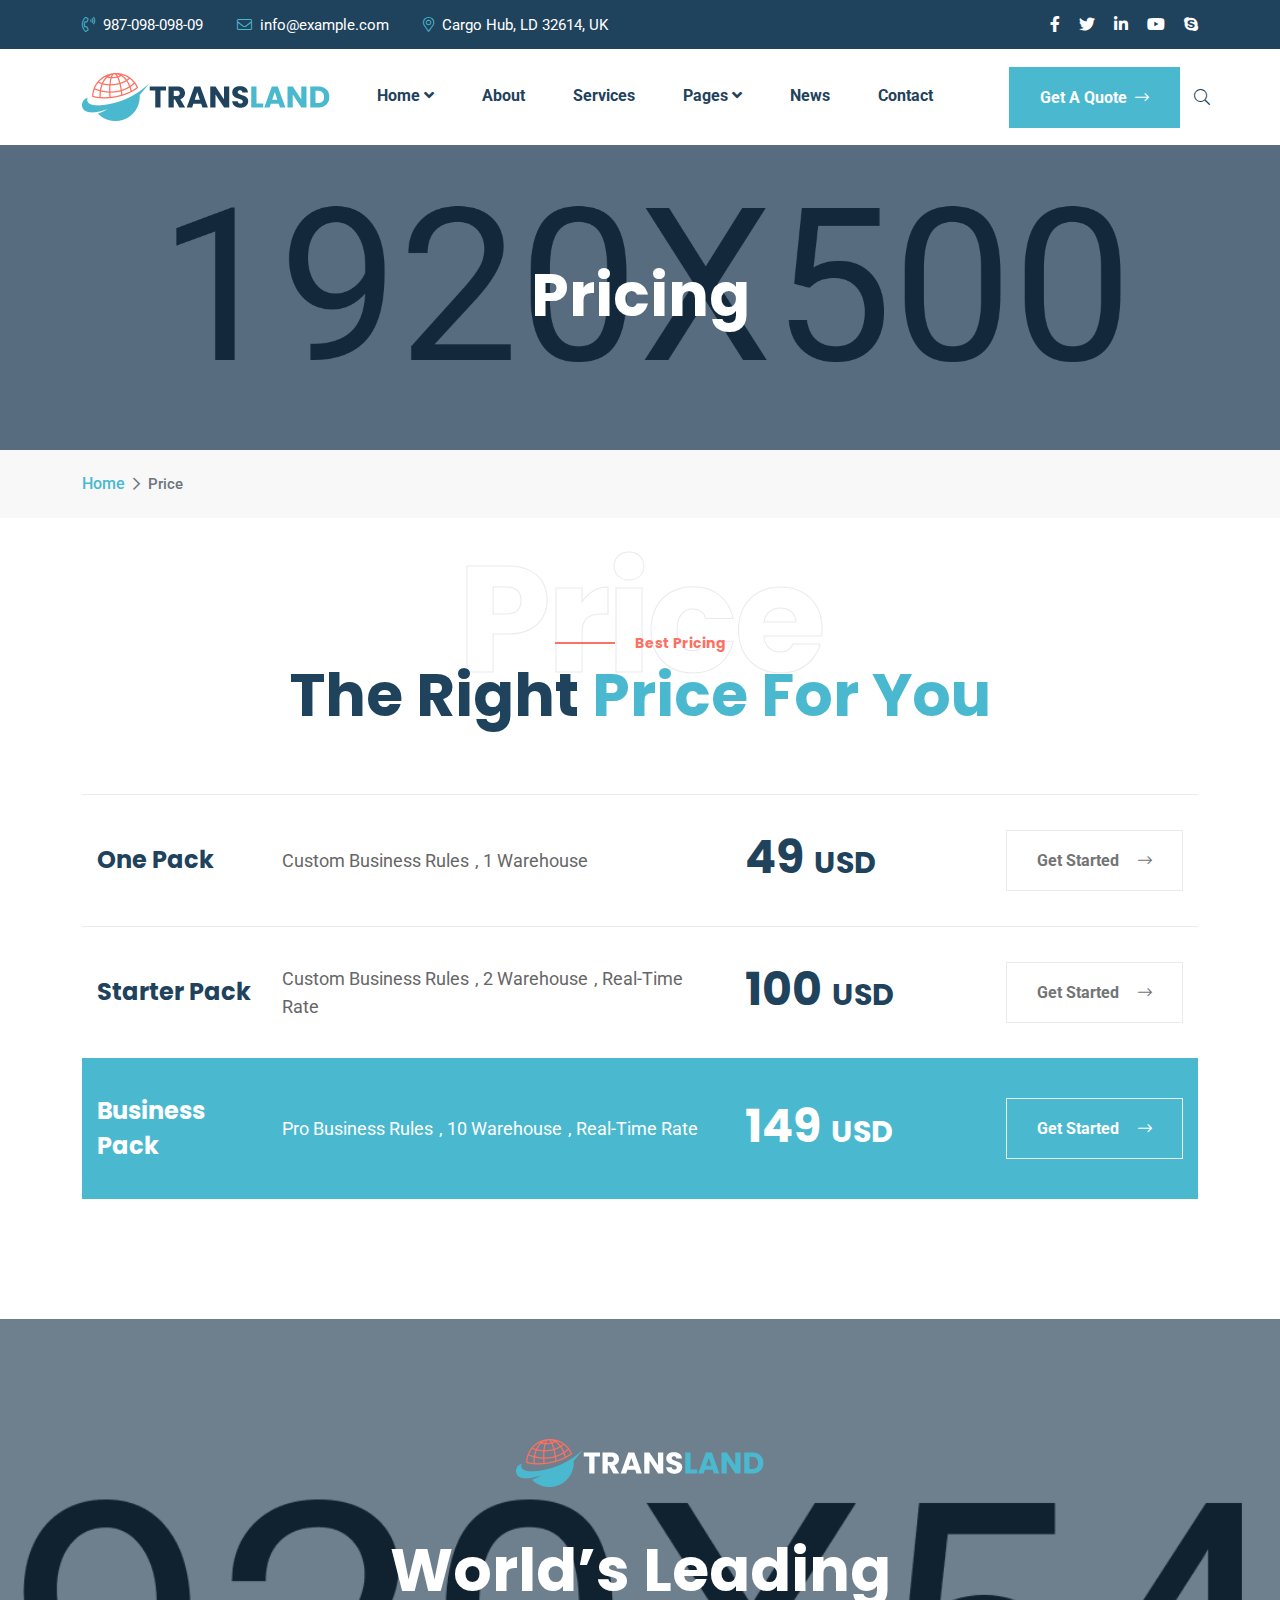
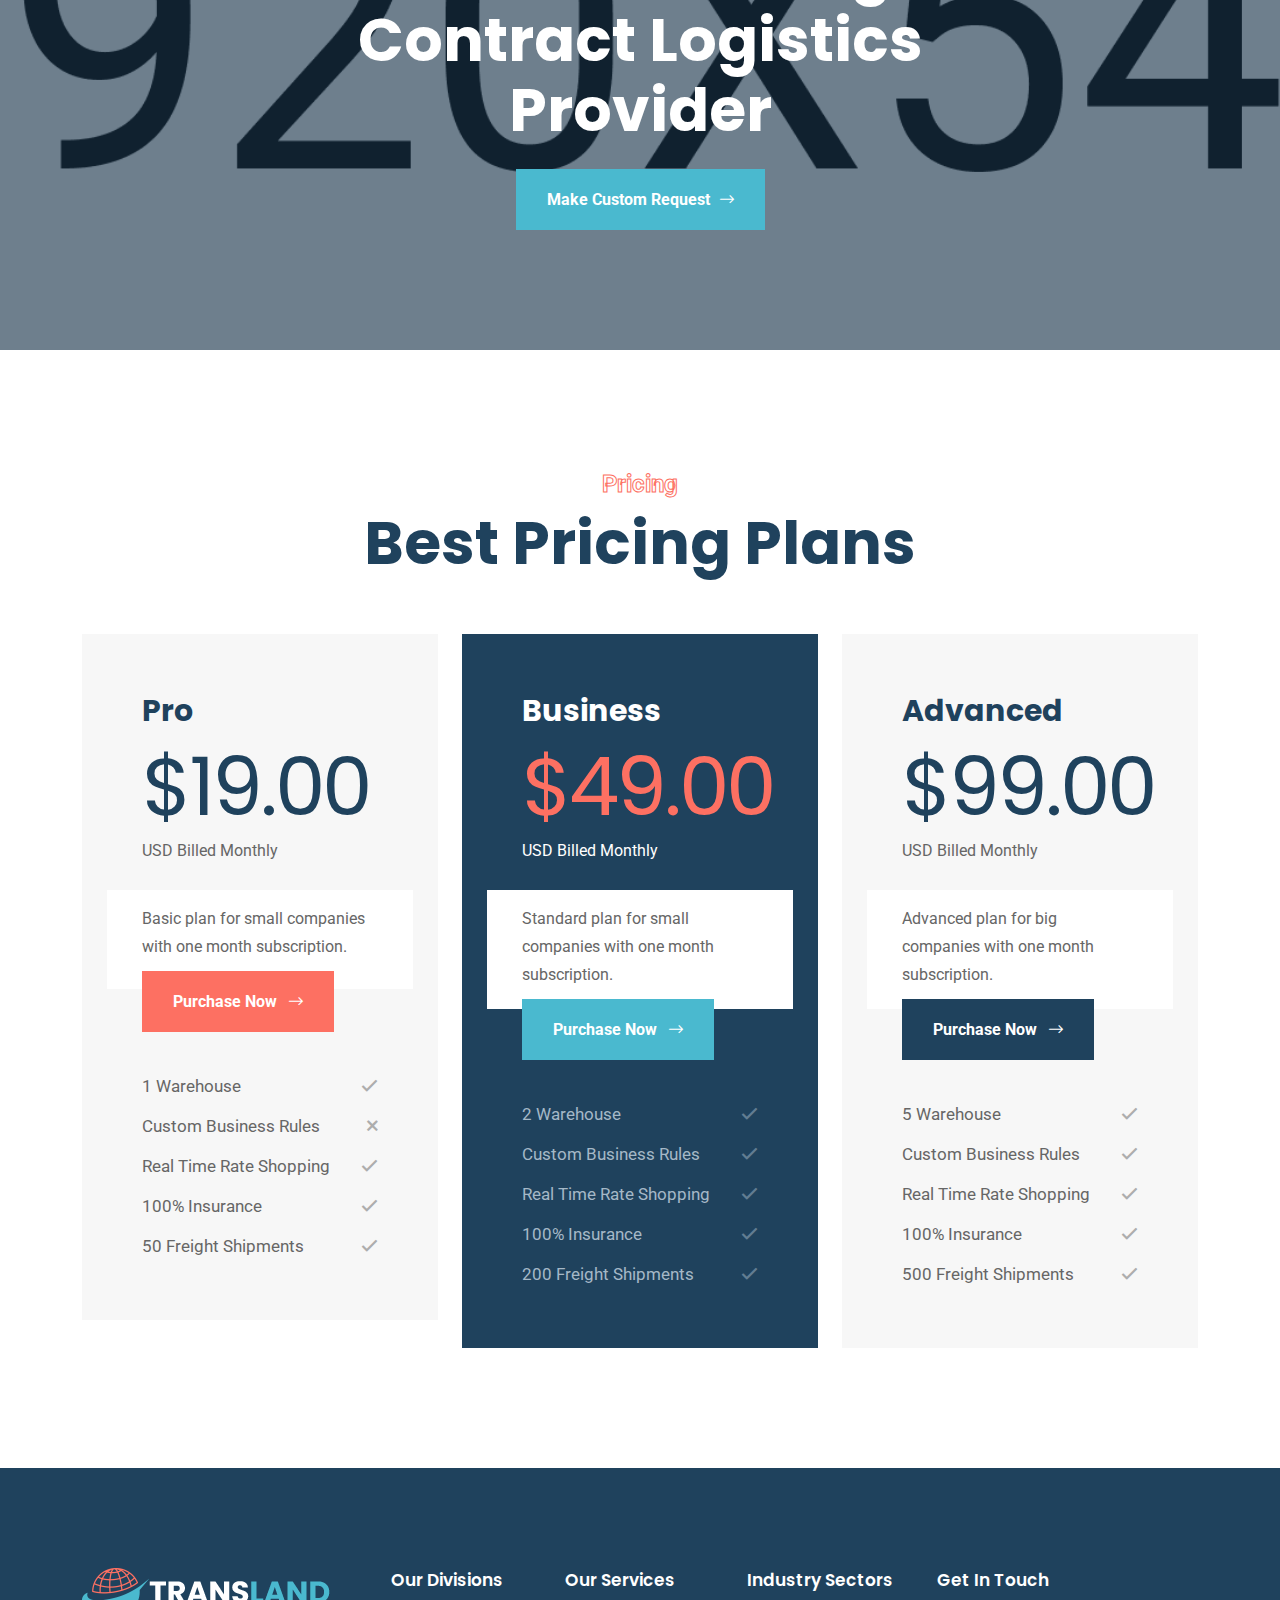
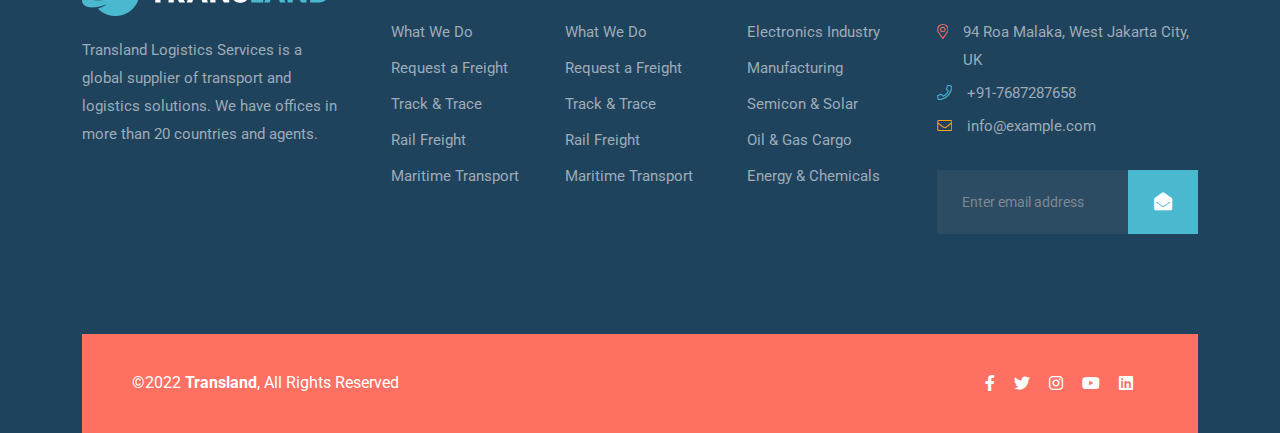
<file: transland-html/pricing.html>
<!DOCTYPE html>
<html lang="en">

<head>
    <!-- ========== Meta Tags ========== -->
    <meta charset="UTF-8">
    <meta http-equiv="X-UA-Compatible" content="IE=edge">
    <meta name="viewport" content="width=device-width, initial-scale=1.0">
    <meta name="author" content="modinatheme">
    <!-- ======== Page title ============ -->
    <title>Transland - Transport & Logistics HTML Template</title>
    <!-- ========== Favicon Icon ========== -->
    <link rel="shortcut icon" href="assets/img/favicon.png">
    <!-- ===========  All Stylesheet ================= -->
    <!--  Icon css plugins -->
    <link rel="stylesheet" href="assets/css/icons.css">
    <!--  animate css plugins -->
    <link rel="stylesheet" href="assets/css/animate.css">
    <!--  slick css plugins -->
    <link rel="stylesheet" href="assets/css/slick.css">
    <!--  magnific-popup css plugins -->
    <link rel="stylesheet" href="assets/css/magnific-popup.css">
    <!-- metis menu css file -->
    <link rel="stylesheet" href="assets/css/metismenu.css">
    <!--  Bootstrap css plugins -->
    <link rel="stylesheet" href="assets/css/bootstrap.min.css">
    <!--  main style css file -->
    <link rel="stylesheet" href="assets/css/style.css">
    <!-- template main style css file -->
    <link rel="stylesheet" href="style.css">
    
</head>

<body class="body-wrapper">    
    <!-- preloader -->
    <div id="preloader" class="preloader">
        <div class="animation-preloader">
            <div class="spinner">                
            </div>
                <div class="txt-loading">
                    <span data-text-preloader="T" class="letters-loading">
                        T
                    </span>
                    <span data-text-preloader="R" class="letters-loading">
                        R
                    </span>
                    <span data-text-preloader="A" class="letters-loading">
                       A
                    </span>
                    <span data-text-preloader="N" class="letters-loading">
                        N
                    </span>
                    <span data-text-preloader="S" class="letters-loading">
                        S
                    </span>
                    <span data-text-preloader="L" class="letters-loading">
                        L
                    </span>
                    <span data-text-preloader="A" class="letters-loading">
                        A
                    </span>
                    <span data-text-preloader="N" class="letters-loading">
                        N
                    </span>
                    <span data-text-preloader="D" class="letters-loading">
                        D
                    </span>
                </div>
            <p class="text-center">Loading</p>
        </div>
        <div class="loader">
            <div class="row">
                <div class="col-3 loader-section section-left">
                    <div class="bg"></div>
                </div>
                <div class="col-3 loader-section section-left">
                    <div class="bg"></div>
                </div>
                <div class="col-3 loader-section section-right">
                    <div class="bg"></div>
                </div>
                <div class="col-3 loader-section section-right">
                    <div class="bg"></div>
                </div>
            </div>
        </div>
    </div>
    <div class="top-bar-wrapper d-none d-sm-block">
        <div class="container d-flex justify-content-between align-items-center">
            <div class="top-left">
                <a href="tel:987-098-098-09"><i class="fal fa-phone-volume"></i>987-098-098-09</a>
                <a href="mailto:info@example.com"><i class="fal fa-envelope"></i>info@example.com</a>
                <a href="#"><i class="fal fa-map-marker-alt"></i>Cargo Hub, LD 32614, UK</a>
            </div>
            <div class="top-right d-none d-md-block">
                <div class="social-pages">
                    <a href="#"><i class="fab fa-facebook-f" aria-hidden="true"></i></a>
                    <a href="#"><i class="fab fa-twitter" aria-hidden="true"></i></a>
                    <a href="#"><i class="fab fa-linkedin-in" aria-hidden="true"></i></a>
                    <a href="#"><i class="fab fa-youtube" aria-hidden="true"></i></a> 
                    <a href="#"><i class="fab fa-skype" aria-hidden="true"></i></a> 
                </div>
            </div>
        </div>
    </div>
    <header class="header-1">
        <div class="container">
            <div class="row align-items-center justify-content-between">
                <div class="col-lg-3 col-sm-5 col-md-4 col-6 pr-lg-5">
                    <div class="logo">
                        <a href="index.html">
                        <img src="assets/img/logo.png"  alt="Transland">       
                        </a>
                    </div>
                </div>
                <div class="col-lg-9 text-end p-lg-0 d-none d-lg-flex justify-content-between align-items-center">
                    <div class="menu-wrap">
                        <div class="main-menu">
                            <ul>
                                <li><a href="#">Home <i class="fas fa-angle-down"></i></a>
                                    <ul class="sub-menu">
                                        <li><a href="index.html">Home 1</a></li>
                                        <li><a href="index-2.html">Home 2</a></li>
                                        <li><a href="index-3.html">Home 3</a></li>
                                    </ul>
                                </li>
                                <li><a href="about.html">About</a> </li>
                                <li><a href="services.html">Services</a></li>
                                <li><a href="#">Pages <i class="fas fa-angle-down"></i></a>
                                    <ul class="sub-menu">
                                        <li><a href="faq.html">faq</a></li>
                                        <li><a href="team.html">team</a></li>
                                        <li><a href="pricing.html">pricing</a></li>
                                    </ul>
                                </li>
                                <li><a href="news.html">News</a></li>
                                <li><a href="contact.html">Contact</a></li>
                            </ul>
                        </div>
                    </div>
                    <div class="header-right-element">
                        <a href="contact.html" class="theme-btn">get a quote <i class="fal fa-long-arrow-right"></i></a>
                        <a href="#" class="search-btn"><i class="fal fa-search"></i></a>
                        <div class="search-box">
                            <form action="#">
                                <input type="text" placeholder="Search">
                                <button type="submit"><i class="fal fa-search"></i></button>
                            </form>
                        </div>
                    </div>
                </div>
                <div class="d-block d-lg-none col-sm-1 col-md-8 col-6">
                    <div class="mobile-nav-wrap">
                        <div id="hamburger"><i class="fal fa-bars"></i></div>
                        <!-- mobile menu - responsive menu  -->
                        <div class="mobile-nav">
                            <button type="button" class="close-nav">
                                <i class="fal fa-times-circle"></i>
                            </button>
                            <nav class="sidebar-nav">
                                <ul class="metismenu" id="mobile-menu">
                                    <li><a class="has-arrow" href="#">Homes</a>
                                        <ul class="sub-menu">
                                            <li><a href="index.html">Homepage 1</a></li>
                                            <li><a href="index-2.html">Homepage 2</a></li>
                                            <li><a href="index-3.html">Homepage 3</a></li>
                                        </ul>
                                    </li>
                                    <li><a href="about.html">about</a></li>
                                    <li><a href="services.html">services</a></li>
                                    <li>
                                        <a class="has-arrow" href="#">Pages</a>
                                        <ul class="sub-menu">
                                            <li><a href="faq.html">faq</a></li>
                                            <li><a href="services-details.html">services details</a></li>
                                            <li><a href="team.html">Team</a></li>
                                        </ul>
                                    </li>
                                    <li><a href="news.html">News</a></li>
                                    <li><a href="contact.html">Contact</a></li>
                                </ul>
                            </nav>

                            <div class="action-bar text-white">
                                <div class="single-info-element">
                                    <div class="icon">
                                        <i class="fal fa-map-marked-alt"></i>
                                    </div>
                                    <div class="text">
                                        <h5>visit our location:</h5>
                                        <span>West Jakarta City, UK</span>
                                    </div>
                                </div>
                                <div class="single-info-element">
                                    <div class="icon">
                                        <i class="fal fa-clock"></i>
                                    </div>
                                    <div class="text">
                                        <h5>Opening Hours:</h5>
                                        <span>Mon-Fri 8am-5pm</span>
                                    </div>
                                </div>
                                <div class="single-info-element">
                                    <div class="icon">
                                        <i class="fal fa-envelope"></i>
                                    </div>
                                    <div class="text">
                                        <h5>Send us mail</h5>
                                        <span>info@example.com</span>
                                    </div>
                                </div>
                                <div class="call-us">
                                    <div class="icon text-white">
                                        <i class="fal fa-phone-volume"></i>
                                    </div>
                                    <div class="text">
                                        <h5>Troll fre number</h5>
                                        <span>+09 949 858327</span>
                                    </div>
                                </div>
                                <a href="contact.html" class="theme-btn mt-4">Track Your Shipment</a>
                            </div>
                        </div> 
                    </div>
                    <div class="overlay"></div>
                </div>
            </div>
        </div>
    </header>

    <div class="page-banner-wrap text-center bg-cover" style="background-image: url('assets/img/page-banner.jpg')">
        <div class="container">
            <div class="page-heading text-white">
                <h1>Pricing</h1>
            </div>
        </div>
    </div>
    <div class="breadcrumb-wrapper">
        <div class="container">
            <nav>
                <ol class="breadcrumb">
                  <li class="breadcrumb-item"><a href="index.html">Home</a></li>
                  <li class="breadcrumb-item active" aria-current="page">price</li>
                </ol>
            </nav>
        </div>
    </div>

    <section class="our-price-wrapper section-padding">
        <div class="container">
            <div class="row">
                <div class="col-md-12">
                    <div class="block-contents mb-60">
                        <div class="section-title text-center">
                            <h5 class="text-center">price</h5>
                            <span>Best Pricing</span>
                            <h2>The Right <span>Price for you</span></h2>
                        </div>
                    </div>
                </div>
            </div>

            <div class="single-price-bar">
                <div class="row align-items-center">
                    <div class="col-xl-2">
                        <div class="package-name">
                            <h3>One Pack</h3>
                        </div>
                    </div>
                    <div class="col-xl-5 pe-xl-0">
                        <div class="package-features">
                            <span>Custom business rules</span>
                            <span>1 warehouse</span>
                        </div>
                    </div>
                    <div class="col-xl-2">
                        <div class="package-price">
                            <h2><span>49</span>USD</h2>
                        </div>
                    </div>
                    <div class="col-xl-3 text-xl-end">
                        <a href="#" class="theme-btn minimal-btn">get started <i class="fal fa-long-arrow-right"></i></a>
                    </div>
                </div>
            </div>
            <div class="single-price-bar">
                <div class="row align-items-center">
                    <div class="col-xl-2">
                        <div class="package-name">
                            <h3>Starter Pack</h3>
                        </div>
                    </div>
                    <div class="col-xl-5 pe-xl-0">
                        <div class="package-features">
                            <span>Custom business rules</span>
                            <span>2 warehouse</span>
                            <span>Real-time rate</span>
                        </div>
                    </div>
                    <div class="col-xl-2">
                        <div class="package-price">
                            <h2><span>100</span>USD</h2>
                        </div>
                    </div>
                    <div class="col-xl-3 text-xl-end">
                        <a href="#" class="theme-btn minimal-btn">get started <i class="fal fa-long-arrow-right"></i></a>
                    </div>
                </div>
            </div>
            <div class="single-price-bar active">
                <div class="row align-items-center">
                    <div class="col-xl-2">
                        <div class="package-name">
                            <h3>Business Pack</h3>
                        </div>
                    </div>
                    <div class="col-xl-5 pe-xl-0">
                        <div class="package-features">
                            <span>Pro business rules</span>
                            <span>10 warehouse</span>
                            <span>Real-time rate</span>
                        </div>
                    </div>
                    <div class="col-xl-2">
                        <div class="package-price">
                            <h2><span>149</span>USD</h2>
                        </div>
                    </div>
                    <div class="col-xl-3 text-xl-end">
                        <a href="#" class="theme-btn minimal-btn">get started <i class="fal fa-long-arrow-right"></i></a>
                    </div>
                </div>
            </div>
        </div>
    </section>

    <section class="cta-wrapper section-padding style-2 bg-cover" style="background-image: url('assets/img/cta-bg-2.jpg')">
        <div class="container">
            <div class="col-lg-8 offset-lg-2 col-12 text-center">
                <div class="cta-contents">
                    <img src="assets/img/footer-logo.png" alt="transland">
                    <h1 class="text-white mt-4 mt-md-5 mb-4">World’s Leading Contract Logistics Provider</h1>
                    <a href="contact.html" class="theme-btn">make custom request <i class="fal fa-long-arrow-right"></i></a>
                </div>
            </div>
        </div>
    </section>

    <section class="our-pricing-plan-wrapper section-padding">
        <div class="container">
            <div class="col-lg-8 offset-lg-2 text-center col-12">
                <div class="section-title-2">
                    <span>pricing</span>
                    <h1>Best Pricing Plans</h1>
                </div>
            </div>

            <div class="row">
                <div class="col-xl-4 col-md-6 col-12">
                    <div class="single-pricing-plan plan-1">
                        <div class="plan-title">
                            <h2>pro</h2>
                        </div>
                        <div class="plan-value">
                            <span>$19.00</span>
                            USD Billed monthly
                        </div>
                        <div class="plan-buy-btn">
                            <p>Basic plan for small companies with
                                one month subscription.</p>
                            <a href="pricing.html" class="theme-btn">Purchase Now <i class="fal fa-long-arrow-right"></i></a>
                        </div>
                        <ul class="plan-service-list">
                            <li>1 Warehouse</li>
                            <li class="no">Custom Business Rules</li>
                            <li>Real Time Rate Shopping</li>
                            <li>100% Insurance</li>
                            <li>50 Freight Shipments</li>
                        </ul>
                    </div>
                </div>
                <div class="col-xl-4 col-md-6 col-12">
                    <div class="single-pricing-plan active plan-2">
                        <div class="plan-title">
                            <h2>Business</h2>
                        </div>
                        <div class="plan-value">
                            <span>$49.00</span>
                            USD Billed monthly
                        </div>
                        <div class="plan-buy-btn">
                            <p>Standard plan for small companies with
                                one month subscription.</p>
                            <a href="pricing.html" class="theme-btn">Purchase Now <i class="fal fa-long-arrow-right"></i></a>
                        </div>
                        <ul class="plan-service-list">
                            <li>2 Warehouse</li>
                            <li>Custom Business Rules</li>
                            <li>Real Time Rate Shopping</li>
                            <li>100% Insurance</li>
                            <li>200 Freight Shipments</li>
                        </ul>
                    </div>
                </div>
                <div class="col-xl-4 col-md-6 col-12">
                    <div class="single-pricing-plan plan-3">
                        <div class="plan-title">
                            <h2>Advanced</h2>
                        </div>
                        <div class="plan-value">
                            <span>$99.00</span>
                            USD Billed monthly
                        </div>
                        <div class="plan-buy-btn">
                            <p>Advanced plan for big companies with
                                one month subscription.</p>
                            <a href="pricing.html" class="theme-btn">Purchase Now <i class="fal fa-long-arrow-right"></i></a>
                        </div>
                        <ul class="plan-service-list">
                            <li>5 Warehouse</li>
                            <li>Custom Business Rules</li>
                            <li>Real Time Rate Shopping</li>
                            <li>100% Insurance</li>
                            <li>500 Freight Shipments</li>
                        </ul>
                    </div>
                </div>
            </div>
        </div>
    </section>

    <footer class="footer-1 footer-wrap">
        <div class="footer-widgets-wrapper theme-bg">
            <div class="container">
                <div class="row">
                    <div class="col-sm-6 col-xl-3">
                        <div class="about-transland pe-md-5 pe-xl-0">
                            <a href="index.html">
                                <img src="assets/img/footer-logo.png" alt="transland">
                            </a>
                            <p>Transland Logistics Services is a global supplier of transport and logistics solutions. We have offices in more than 20 countries and agents.</p>
                        </div>
                    </div>

                    <div class="col-sm-6 col-xl-2">
                        <div class="single-footer-wid ps-xl-4">
                            <div class="wid-title">
                                <h6>Our Divisions</h6>
                            </div>
                            <ul>
                                <li><a href="about.html">What We Do</a></li>
                                <li><a href="contact.html">Request a Freight</a></li>
                                <li><a href="services.html">Track & Trace</a></li>
                                <li><a href="services.html">Rail Freight</a></li>
                                <li><a href="services.html">Maritime Transport</a></li>
                            </ul>
                        </div>
                    </div>

                    <div class="col-sm-6 col-xl-2">
                        <div class="single-footer-wid ps-xl-2">
                            <div class="wid-title">
                                <h6>Our Services</h6>
                            </div>
                            <ul>
                                <li><a href="#">What We Do</a></li>
                                <li><a href="#">Request a Freight</a></li>
                                <li><a href="#">Track & Trace</a></li>
                                <li><a href="#">Rail Freight</a></li>
                                <li><a href="#">Maritime Transport</a></li>
                            </ul>
                        </div>
                    </div>

                    <div class="col-sm-6 col-xl-2">
                        <div class="single-footer-wid">
                            <div class="wid-title">
                                <h6>Industry Sectors</h6>
                            </div>
                            <ul>
                                <li><a href="#">Electronics Industry</a></li>
                                <li><a href="#">Manufacturing</a></li>
                                <li><a href="#">Semicon & Solar</a></li>
                                <li><a href="#">Oil & Gas Cargo</a></li>
                                <li><a href="#">Energy & Chemicals</a></li>
                            </ul>
                        </div>
                    </div>

                    <div class="col-sm-6 col-xl-3">
                        <div class="single-footer-wid site-info-widget">
                            <div class="wid-title">
                                <h6>Get In Touch</h6>
                            </div>
                            <div class="get-in-touch">
                                <div class="single-contact-info">
                                    <div class="icon id1">
                                        <i class="fal fa-map-marker-alt"></i>
                                    </div>
                                    <div class="contact-info">
                                        <span>94 Roa Malaka, West Jakarta City, UK</span>
                                    </div>
                                </div>
                                <div class="single-contact-info">
                                    <div class="icon id2">
                                        <i class="fal fa-phone"></i>
                                    </div>
                                    <div class="contact-info">
                                        <span>+91-7687287658</span>
                                    </div>
                                </div>
                                <div class="single-contact-info">
                                    <div class="icon id3">
                                        <i class="fal fa-envelope"></i>
                                    </div>
                                    <div class="contact-info">
                                        <span>info@example.com</span>
                                    </div>
                                </div>
                            </div>

                            <div class="newsletter_widget">
                                <div class="newsletter_box">
                                    <form action="#">
                                        <input type="email" placeholder="Enter email address" required>
                                        <button class="submit-btn" type="submit"><i class="fas fa-envelope-open"></i></button>
                                    </form>
                                </div>
                            </div>
                        </div>
                    </div>
                    
                </div>
            </div>
        </div>

        <div class="footer-bottom">
            <div class="container align-items-center">
                <div class="bottom-content-wrapper">
                    <div class="row">
                        <div class="col-md-6 col-12">
                            <div class="copy-rights">
                                <p>&copy;2022 <strong>Transland</strong>, All Rights Reserved</p>
                            </div>
                        </div>
                        <div class="col-md-6 mt-2 mt-md-0 col-12 text-md-end">
                            <div class="social-links">
                                <a href="#"><i class="fab fa-facebook-f"></i></a>
                                <a href="#"><i class="fab fa-twitter"></i></a>
                                <a href="#"><i class="fab fa-instagram"></i></a>
                                <a href="#"><i class="fab fa-youtube"></i></a>
                                <a href="#"><i class="fab fa-linkedin"></i></a>
                            </div>
                        </div>
                    </div>
                </div>
            </div>
        </div>
    </footer>   

    <!--  ALl JS Plugins
    ====================================== -->
    <script src="assets/js/jquery.min.js"></script>
    <script src="assets/js/modernizr.min.js"></script>
    <script src="assets/js/jquery.easing.js"></script>
    <script src="assets/js/popper.min.js"></script>
    <script src="assets/js/bootstrap.min.js"></script>
    <script src="assets/js/isotope.pkgd.min.js"></script>
    <script src="assets/js/imageload.min.js"></script>
    <script src="assets/js/scrollUp.min.js"></script>
    <script src="assets/js/slick.min.js"></script>
    <script src="assets/js/slick-animation.min.js"></script>
    <script src="assets/js/magnific-popup.min.js"></script>
    <script src="assets/js/wow.min.js"></script>
    <script src="assets/js/metismenu.js"></script>
    <script src="assets/js/active.js"></script>
</body>

</html>
</file>
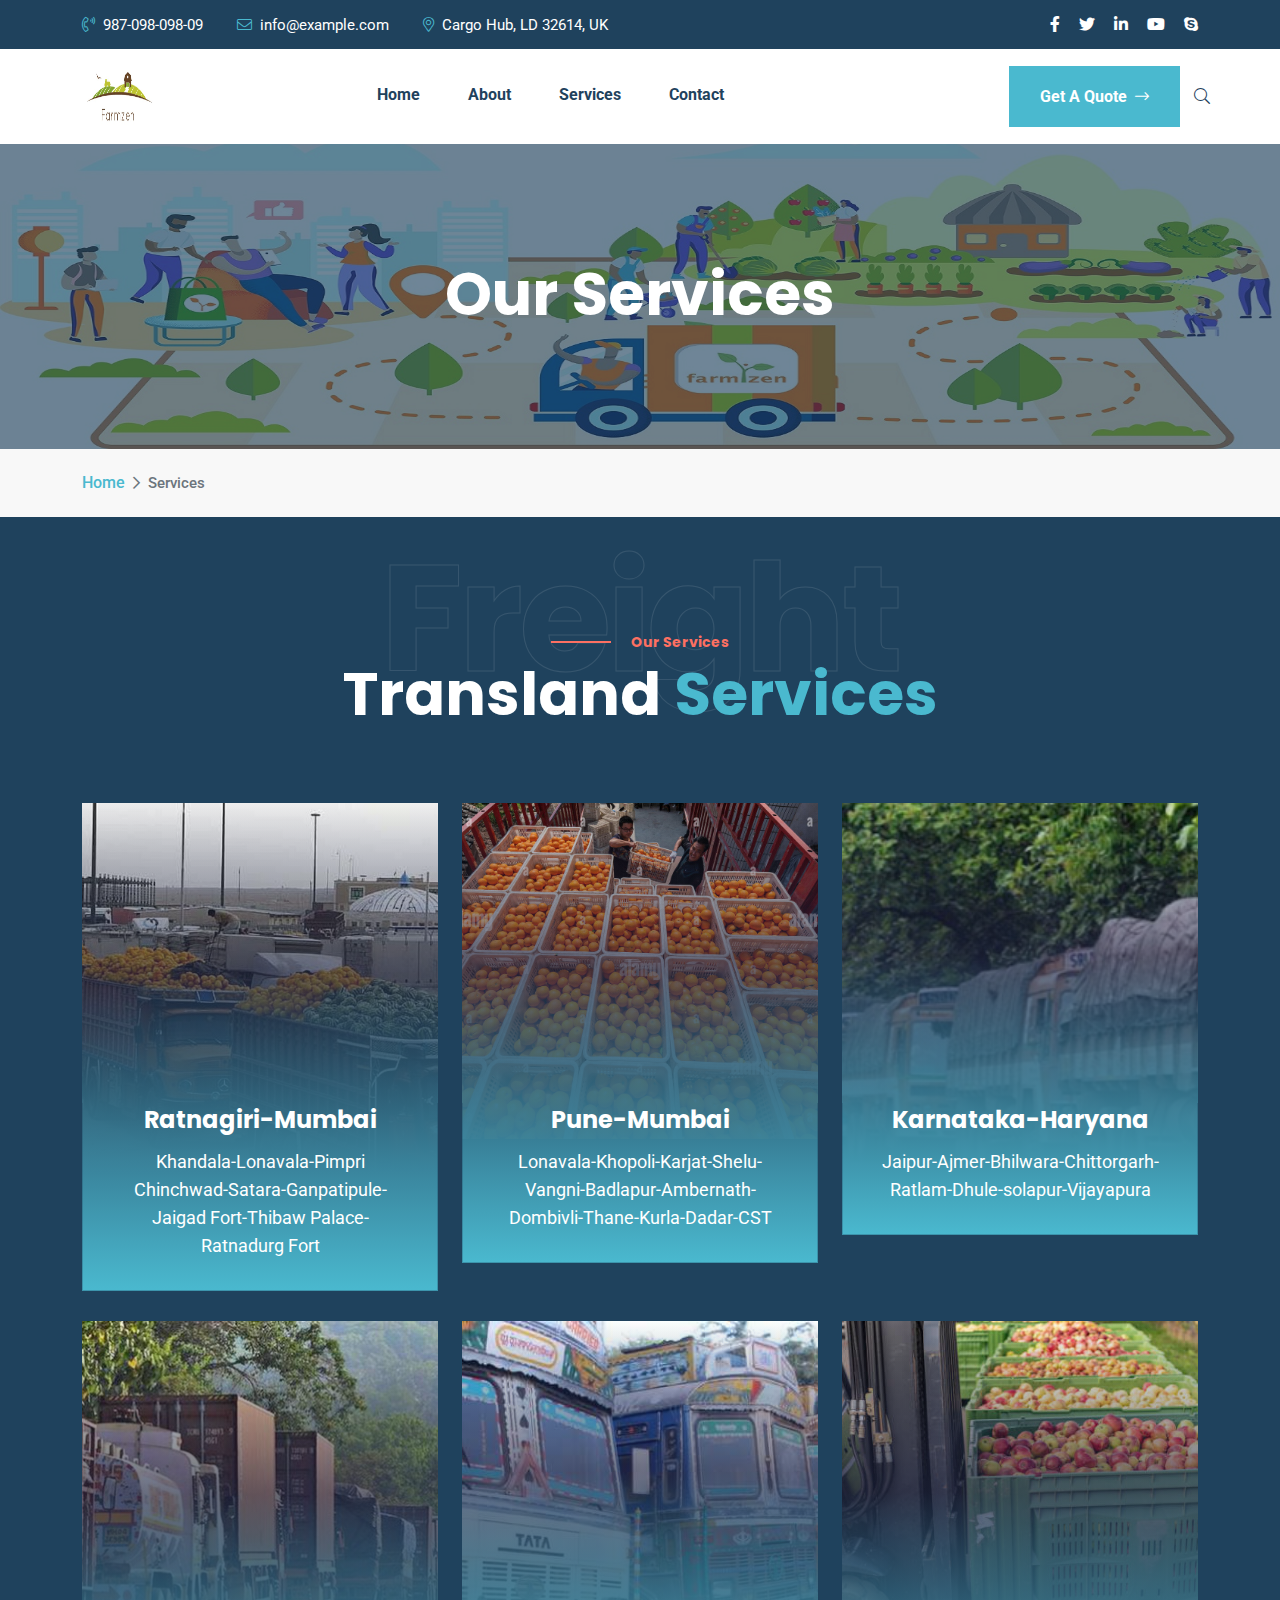
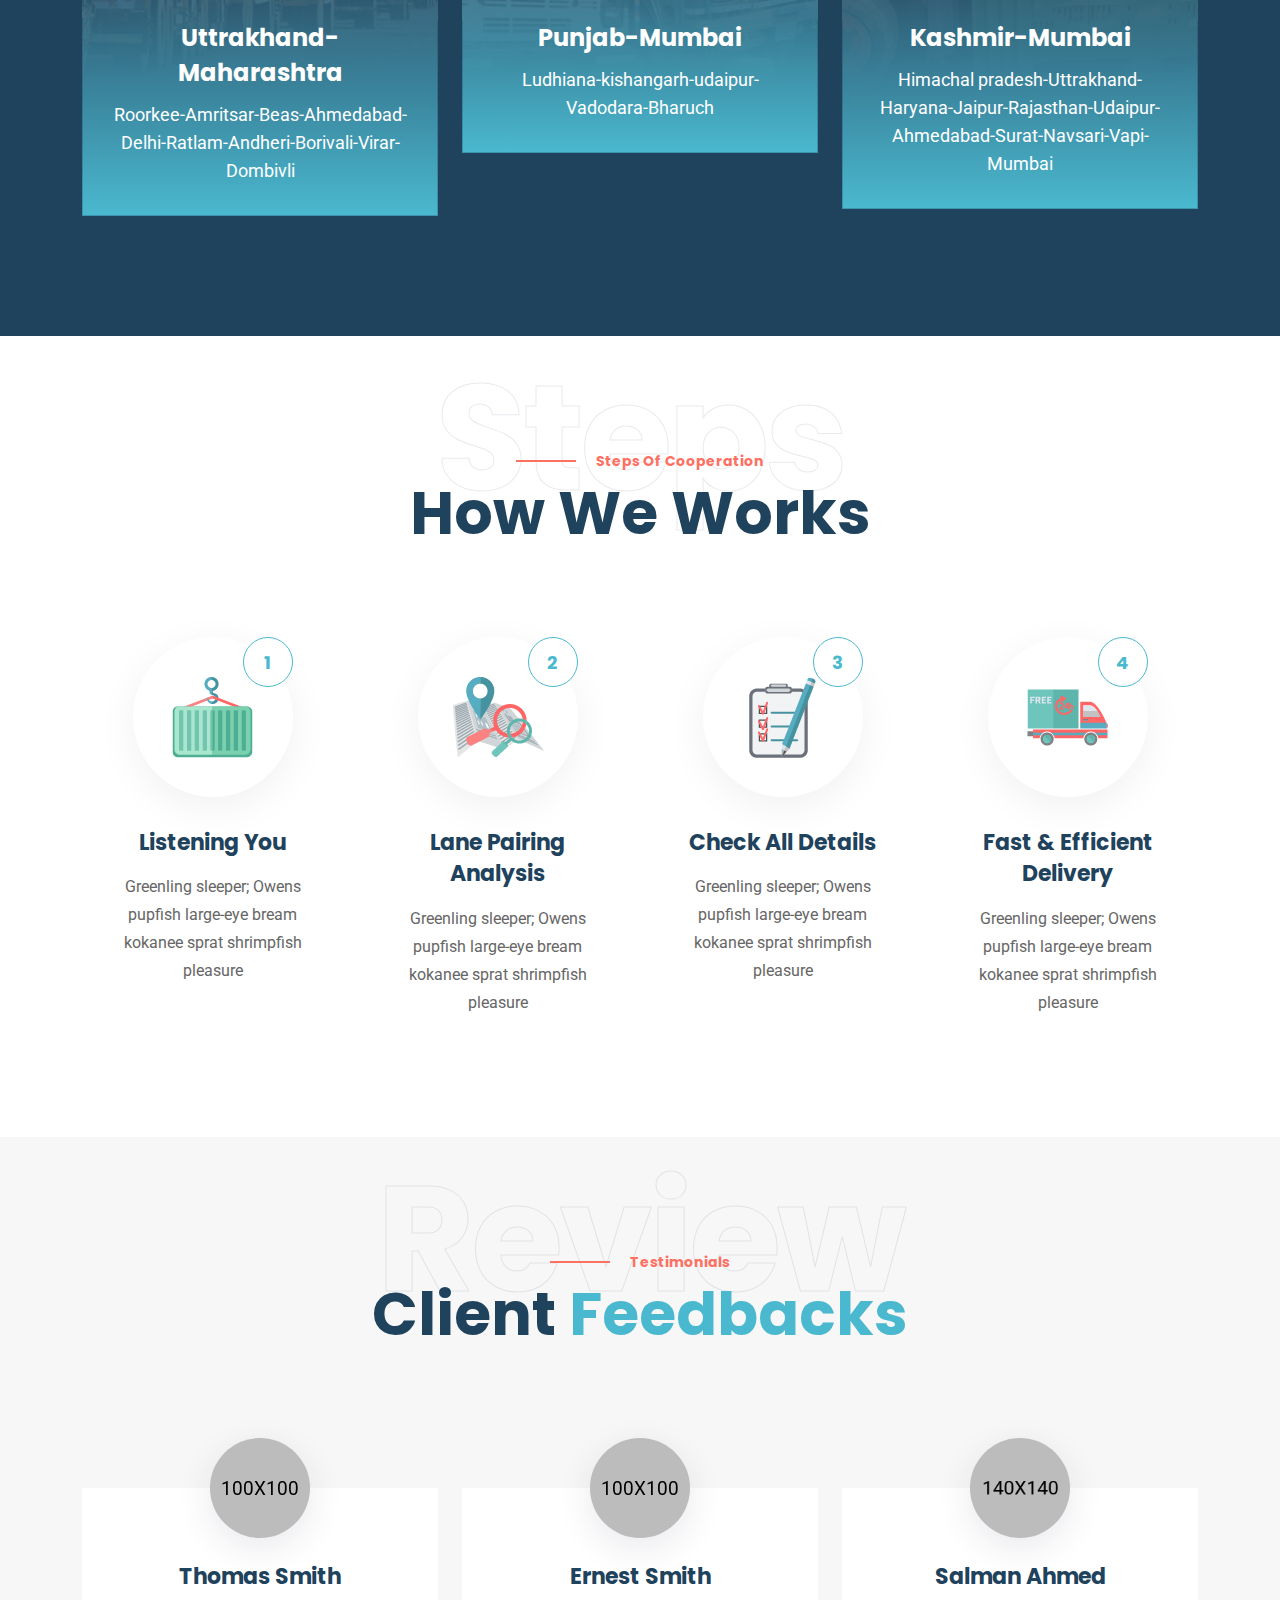
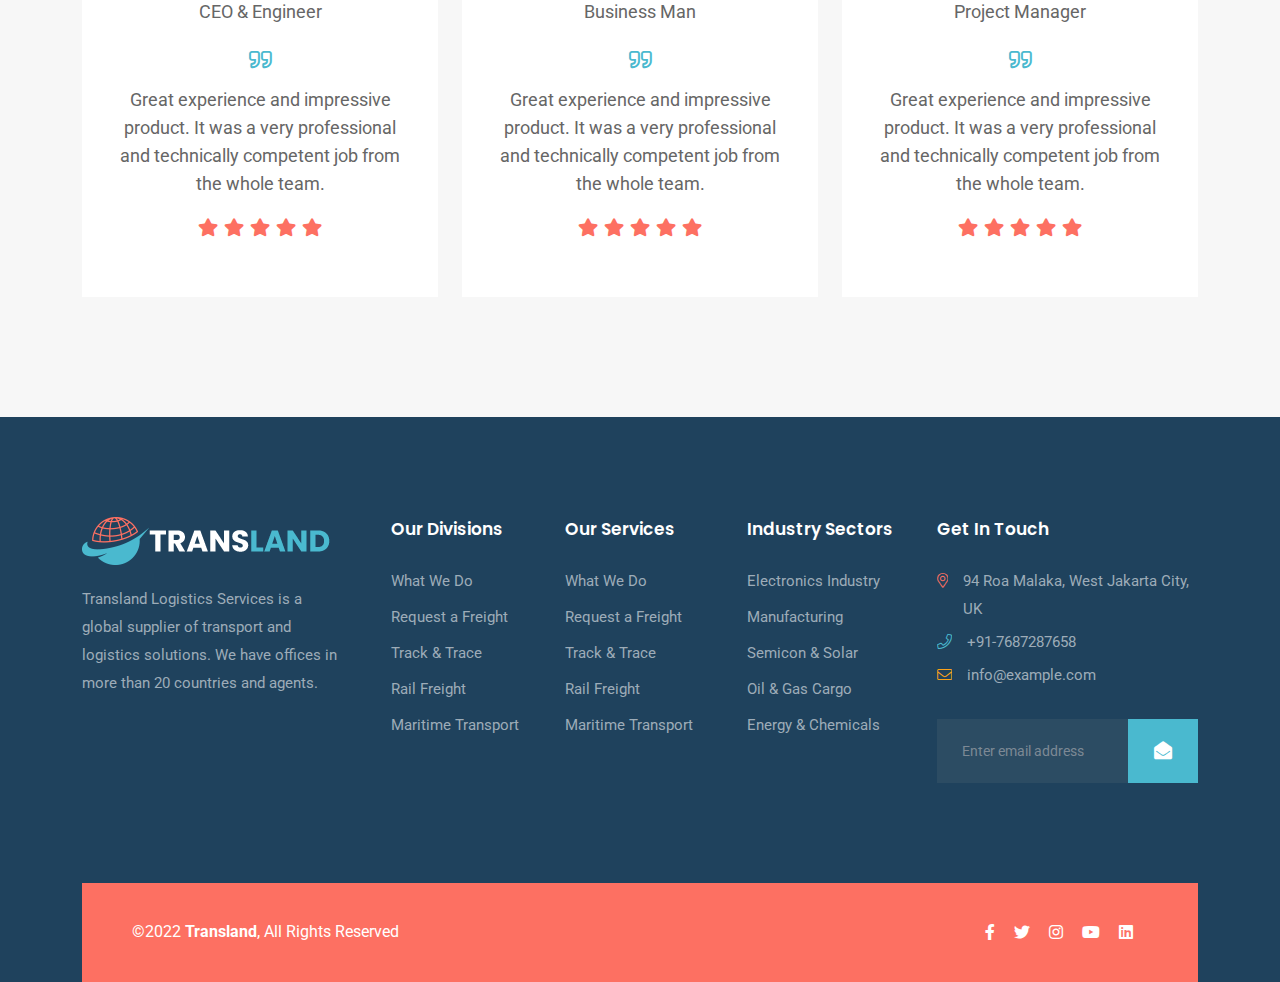
<file: transland-html/services.html>
<!DOCTYPE html>
<html lang="en">

<!-- <head>
    <!-- ========== Meta Tags ========== -->
    <meta charset="UTF-8">
    <meta http-equiv="X-UA-Compatible" content="IE=edge">
    <meta name="viewport" content="width=device-width, initial-scale=1.0">
    <meta name="author" content="modinatheme">
    <!-- ======== Page title ============ -->
    <title>Transland - Transport & Logistics HTML Template</title>
    <!-- ========== Favicon Icon ========== -->
    <link rel="shortcut icon" href="assets/img/favicon.png">
    <!-- ===========  All Stylesheet ================= -->
    <!--  Icon css plugins -->
    <link rel="stylesheet" href="assets/css/icons.css">
    <!--  animate css plugins -->
    <link rel="stylesheet" href="assets/css/animate.css">
    <!--  slick css plugins -->
    <link rel="stylesheet" href="assets/css/slick.css">
    <!--  magnific-popup css plugins -->
    <link rel="stylesheet" href="assets/css/magnific-popup.css">
    <!-- metis menu css file -->
    <link rel="stylesheet" href="assets/css/metismenu.css">
    <!-- select2 css file -->
    <link rel="stylesheet" href="assets/css/nice-select2.css">
    <!--  Bootstrap css plugins -->
    <link rel="stylesheet" href="assets/css/bootstrap.min.css">
    <!--  main style css file -->
    <link rel="stylesheet" href="assets/css/style.css">
    <!-- template main style css file -->
    <link rel="stylesheet" href="style.css">
    
</head>

<body class="body-wrapper">    
    <!-- preloader -->
    <div id="preloader" class="preloader">
        <div class="animation-preloader">
            <div class="spinner">                
            </div>
                <div class="txt-loading">
                    <span data-text-preloader="T" class="letters-loading">
                        T
                    </span>
                    <span data-text-preloader="R" class="letters-loading">
                        R
                    </span>
                    <span data-text-preloader="A" class="letters-loading">
                       A
                    </span>
                    <span data-text-preloader="N" class="letters-loading">
                        N
                    </span>
                    <span data-text-preloader="S" class="letters-loading">
                        S
                    </span>
                    <span data-text-preloader="L" class="letters-loading">
                        L
                    </span>
                    <span data-text-preloader="A" class="letters-loading">
                        A
                    </span>
                    <span data-text-preloader="N" class="letters-loading">
                        N
                    </span>
                    <span data-text-preloader="D" class="letters-loading">
                        D
                    </span>
                </div>
            <p class="text-center">Loading</p>
        </div>
        <div class="loader">
            <div class="row">
                <div class="col-3 loader-section section-left">
                    <div class="bg"></div>
                </div>
                <div class="col-3 loader-section section-left">
                    <div class="bg"></div>
                </div>
                <div class="col-3 loader-section section-right">
                    <div class="bg"></div>
                </div>
                <div class="col-3 loader-section section-right">
                    <div class="bg"></div>
                </div>
            </div>
        </div>
    </div>
    <div class="top-bar-wrapper d-none d-sm-block">
        <div class="container d-flex justify-content-between align-items-center">
            <div class="top-left">
                <a href="tel:987-098-098-09"><i class="fal fa-phone-volume"></i>987-098-098-09</a>
                <a href="mailto:info@example.com"><i class="fal fa-envelope"></i>info@example.com</a>
                <a href="#"><i class="fal fa-map-marker-alt"></i>Cargo Hub, LD 32614, UK</a>
            </div>
            <div class="top-right d-none d-md-block">
                <div class="social-pages">
                    <a href="#"><i class="fab fa-facebook-f" aria-hidden="true"></i></a>
                    <a href="#"><i class="fab fa-twitter" aria-hidden="true"></i></a>
                    <a href="#"><i class="fab fa-linkedin-in" aria-hidden="true"></i></a>
                    <a href="#"><i class="fab fa-youtube" aria-hidden="true"></i></a> 
                    <a href="#"><i class="fab fa-skype" aria-hidden="true"></i></a> 
                </div>
            </div>
        </div>
    </div>

    <header class="header-1">
        <div class="container">
            <div class="row align-items-center justify-content-between">
                <div class="col-lg-3 col-sm-5 col-md-4 col-6 pr-lg-5">
                    <div class="logo">
                        <a href="index.html">
                        <img src="assets/img/logo.jpeg"  alt="Transland" width="75px" height="75px">       
                        </a>
                    </div>
                </div>
                <div class="col-lg-9 text-end p-lg-0 d-none d-lg-flex justify-content-between align-items-center">
                    <div class="menu-wrap">
                        <div class="main-menu">
                            <ul>
                                <li><a href="index.html">Home </i></a>
                                    
                                </li>
                                <li><a href="about.html">About</a> </li>
                                <li><a href="services.html">Services</a></li>
                                <li><a href="contact.html">Contact</a></li>
                            </ul>
                        </div>
                    </div>
                    <div class="header-right-element">
                        <a href="contact.html" class="theme-btn">get a quote <i class="fal fa-long-arrow-right"></i></a>
                        <a href="#" class="search-btn"><i class="fal fa-search"></i></a>
                        <div class="search-box">
                            <form action="#">
                                <input type="text" placeholder="Search">
                                <button type="submit"><i class="fal fa-search"></i></button>
                            </form>
                        </div>
                    </div>
                </div>
                <div class="d-block d-lg-none col-sm-1 col-md-8 col-6">
                    <div class="mobile-nav-wrap">
                        <div id="hamburger"><i class="fal fa-bars"></i></div>
                        <!-- mobile menu - responsive menu  -->
                        <div class="mobile-nav">
                            <button type="button" class="close-nav">
                                <i class="fal fa-times-circle"></i>
                            </button>
                            <nav class="sidebar-nav">
                                <ul class="metismenu" id="mobile-menu">
                                    <li><a href="index.html">Homes</a>
                                       
                                    </li>
                                    <li><a href="about.html">about</a></li>
                                    <li><a href="services.html">services</a></li>
                                    <li>
                                        <a class="has-arrow" href="#">Pages</a>
                                        <ul class="sub-menu">
                                            <li><a href="faq.html">faq</a></li>
                                            <li><a href="services-details.html">services details</a></li>
                                            <li><a href="team.html">Team</a></li>
                                            <li><a href="404.html">404</a></li>
                                        </ul>
                                    </li>
                                    <li><a href="news.html">News</a></li>
                                    <li><a href="contact.html">Contact</a></li>
                                </ul>
                            </nav>

                            <div class="action-bar text-white">
                                <div class="single-info-element">
                                    <div class="icon">
                                        <i class="fal fa-map-marked-alt"></i>
                                    </div>
                                    <div class="text">
                                        <h5>visit our location:</h5>
                                        <span>West Jakarta City, UK</span>
                                    </div>
                                </div>
                                <div class="single-info-element">
                                    <div class="icon">
                                        <i class="fal fa-clock"></i>
                                    </div>
                                    <div class="text">
                                        <h5>Opening Hours:</h5>
                                        <span>Mon-Fri 8am-5pm</span>
                                    </div>
                                </div>
                                <div class="single-info-element">
                                    <div class="icon">
                                        <i class="fal fa-envelope"></i>
                                    </div>
                                    <div class="text">
                                        <h5>Send us mail</h5>
                                        <span>info@example.com</span>
                                    </div>
                                </div>
                                <div class="call-us">
                                    <div class="icon text-white">
                                        <i class="fal fa-phone-volume"></i>
                                    </div>
                                    <div class="text">
                                        <h5>Troll fre number</h5>
                                        <span>+09 949 858327</span>
                                    </div>
                                </div>
                                <a href="contact.html" class="theme-btn mt-4">Track Your Shipment</a>
                            </div>
                        </div> 
                    </div>
                    <div class="overlay"></div>
                </div>
            </div>
        </div>
    </header>

    <div class="page-banner-wrap text-center bg-cover" style="background-image: url('assets/img/services/services.jpeg')">
        <div class="container">
            <div class="page-heading text-white">
                <h1>our Services</h1>
            </div>
        </div>
    </div>
    <div class="breadcrumb-wrapper">
        <div class="container">
            <nav>
                <ol class="breadcrumb">
                  <li class="breadcrumb-item"><a href="index.html">Home</a></li>
                  <li class="breadcrumb-item active" aria-current="page">services</li>
                </ol>
            </nav>
        </div>
    </div>

    <section class="our-service-provide section-padding theme-bg">
        <div class="container">
            <div class="col-12 col-lg-12 mb-40">
                <div class="block-contents text-center">
                    <div class="section-title">
                        <h5>freight</h5>
                        <span>Our Services</span>
                        <h2>Transland <span>Services</span></h2>
                    </div>
                </div>
            </div>

            <div class="row text-center">
                <div class="col-xl-4 col-md-6 col-12">
                    <div class="single-our-service">
                        <div class="thumb bg-cover" style="background-image: url('assets/img/services/mango.jpeg')"></div>
                        <div class="content">
                            <div class="icon">
                               
                            </div>
                            <h3><a href="services-details.html">Ratnagiri-Mumbai</a></h3>
                            <p>Khandala-Lonavala-Pimpri Chinchwad-Satara-Ganpatipule-Jaigad Fort-Thibaw Palace-Ratnadurg Fort</p>
                        </div>
                    </div>
                </div>
                <div class="col-xl-4 col-md-6 col-12">
                    <div class="single-our-service">
                        <div class="thumb bg-cover" style="background-image: url('assets/img/services/pune.jpg')"></div>
                        <div class="content">
                            <div class="icon">
                                
                            </div>
                            <h3><a href="services-details.html">Pune-Mumbai</a></h3>
                            <p>Lonavala-Khopoli-Karjat-Shelu-Vangni-Badlapur-Ambernath-Dombivli-Thane-Kurla-Dadar-CST</p>
                        </div>
                    </div>
                </div>
                <div class="col-xl-4 col-md-6 col-12">
                    <div class="single-our-service">
                        <div class="thumb bg-cover" style="background-image: url('assets/img/services/karnataka.jpg')"></div>
                        <div class="content">
                            <div class="icon">
                               
                            </div>
                            <h3><a href="services-details.html">Karnataka-Haryana</a></h3>
                            <p> Jaipur-Ajmer-Bhilwara-Chittorgarh-Ratlam-Dhule-solapur-Vijayapura</p>
                        </div>
                    </div>
                </div>
                <div class="col-xl-4 col-md-6 col-12">
                    <div class="single-our-service">
                        <div class="thumb bg-cover" style="background-image: url('assets/img/services/maharashta.jpg')"></div>
                        <div class="content">
                            <div class="icon">
                              
                            </div>
                            <h3><a href="services-details.html">Uttrakhand-Maharashtra</a></h3>
                            <p>Roorkee-Amritsar-Beas-Ahmedabad-Delhi-Ratlam-Andheri-Borivali-Virar-Dombivli</p>
                        </div>
                    </div>
                </div>
                <div class="col-xl-4 col-md-6 col-12">
                    <div class="single-our-service">
                        <div class="thumb bg-cover" style="background-image: url('assets/img/services/punjab.jpg')"></div>
                        <div class="content">
                            <div class="icon">
                               
                            </div>
                            <h3><a href="services-details.html">Punjab-Mumbai</a></h3>
                            <p>Ludhiana-kishangarh-udaipur-Vadodara-Bharuch</p>
                        </div>
                    </div>
                </div>
                <div class="col-xl-4 col-md-6 col-12">
                    <div class="single-our-service">
                        <div class="thumb bg-cover" style="background-image: url('assets/img/services/kashmir.jpg')"></div>
                        <div class="content">
                            <div class="icon">
                            
                            </div>
                            <h3><a href="services-details.html">Kashmir-Mumbai</a></h3>
                            <p>Himachal pradesh-Uttrakhand-Haryana-Jaipur-Rajasthan-Udaipur-Ahmedabad-Surat-Navsari-Vapi-Mumbai</p>
                        </div>
                    </div>
                </div>
            </div>
        </div>
    </section> 
    
    <section class="work-process-wrapper section-padding">
        <div class="container">
            <div class="row">
                <div class="col-12 col-lg-12 mb-40">
                    <div class="block-contents text-center">
                        <div class="section-title">
                            <h5>steps</h5>
                            <span>Steps of Cooperation</span>
                            <h2>How we works</h2>
                        </div>
                    </div>
                </div>
            </div>

            <div class="work-steps-list">
                <div class="row">
                    <div class="col-lg-3 col-md-6 col-12">
                        <div class="single-work-steps">
                            <div class="icon">
                                <img src="assets/img/icons/step1.png" alt="">
                            </div>
                            <div class="content">
                                <h4>Listening you</h4>
                                <p>Greenling sleeper; Owens pupfish large-eye bream kokanee sprat shrimpfish pleasure</p>
                            </div>
                        </div>
                    </div>
                    <div class="col-lg-3 col-md-6 col-12">
                        <div class="single-work-steps">
                            <div class="icon">
                                <img src="assets/img/icons/step2.png" alt="">
                            </div>
                            <div class="content">
                                <h4>Lane pairing analysis</h4>
                                <p>Greenling sleeper; Owens pupfish large-eye bream kokanee sprat shrimpfish pleasure</p>
                            </div>
                        </div>
                    </div>
                    <div class="col-lg-3 col-md-6 col-12">
                        <div class="single-work-steps">
                            <div class="icon">
                                <img src="assets/img/icons/step3.png" alt="">
                            </div>
                            <div class="content">
                                <h4>Check all details</h4>
                                <p>Greenling sleeper; Owens pupfish large-eye bream kokanee sprat shrimpfish pleasure</p>
                            </div>
                        </div>
                    </div>
                    <div class="col-lg-3 col-md-6 col-12">
                        <div class="single-work-steps">
                            <div class="icon">
                                <img src="assets/img/icons/step4.png" alt="">
                            </div>
                            <div class="content">
                                <h4>Fast & efficient delivery</h4>
                                <p>Greenling sleeper; Owens pupfish large-eye bream kokanee sprat shrimpfish pleasure</p>
                            </div>
                        </div>
                    </div>
                </div>
            </div>
        </div>
    </section>


 


    <section class="testimonial-wrapper section-bg section-padding">
        <div class="container">
            <div class="row">
                <div class="col-12 col-lg-12 mb-40">
                    <div class="block-contents text-center">
                        <div class="section-title">
                            <h5>review</h5>
                            <span>Testimonials</span>
                            <h2>Client <span>Feedbacks</span></h2>
                        </div>
                    </div>
                </div>
            </div>

            <div class="row">
                <div class="col-md-6 col-xl-4 col-12">
                    <div class="single-testimonial-card text-center">
                        <div class="client-img bg-cover bg-center" style="background-image: url('assets/img/blog/author2.jpg')"></div>
                        <div class="client-info">
                            <h4>Thomas Smith</h4>
                            <span>CEO & Engineer</span>
                        </div>
                        <div class="feedback">
                            <p>Great experience and impressive product. It was a very professional and technically competent job from the whole team.</p>

                            <div class="star">
                                <span class="fas fa-star"></span>
                                <span class="fas fa-star"></span>
                                <span class="fas fa-star"></span>
                                <span class="fas fa-star"></span>
                                <span class="fas fa-star"></span>
                            </div>
                        </div>
                    </div>
                </div>
                <div class="col-md-6 col-xl-4 col-12">
                    <div class="single-testimonial-card text-center">
                        <div class="client-img bg-cover bg-center" style="background-image: url('assets/img/blog/author3.jpg')"></div>
                        <div class="client-info">
                            <h4>Ernest Smith</h4>
                            <span>Business Man</span>
                        </div>
                        <div class="feedback">
                            <p>Great experience and impressive product. It was a very professional and technically competent job from the whole team.</p>

                            <div class="star">
                                <span class="fas fa-star"></span>
                                <span class="fas fa-star"></span>
                                <span class="fas fa-star"></span>
                                <span class="fas fa-star"></span>
                                <span class="fas fa-star"></span>
                            </div>
                        </div>
                    </div>
                </div>
                <div class="col-md-6 col-xl-4 col-12">
                    <div class="single-testimonial-card text-center">
                        <div class="client-img bg-cover bg-center" style="background-image: url('assets/img/blog/author_img.jpg')"></div>
                        <div class="client-info">
                            <h4>Salman Ahmed</h4>
                            <span>Project Manager</span>
                        </div>
                        <div class="feedback">
                            <p>Great experience and impressive product. It was a very professional and technically competent job from the whole team.</p>

                            <div class="star">
                                <span class="fas fa-star"></span>
                                <span class="fas fa-star"></span>
                                <span class="fas fa-star"></span>
                                <span class="fas fa-star"></span>
                                <span class="fas fa-star"></span>
                            </div>
                        </div>
                    </div>
                </div>
            </div>
        </div>
    </section>
    


    <footer class="footer-1 footer-wrap">
        <div class="footer-widgets-wrapper theme-bg">
            <div class="container">
                <div class="row">
                    <div class="col-sm-6 col-xl-3">
                        <div class="about-transland pe-md-5 pe-xl-0">
                            <a href="index.html">
                                <img src="assets/img/footer-logo.png" alt="transland">
                            </a>
                            <p>Transland Logistics Services is a global supplier of transport and logistics solutions. We have offices in more than 20 countries and agents.</p>
                        </div>
                    </div>

                    <div class="col-sm-6 col-xl-2">
                        <div class="single-footer-wid ps-xl-4">
                            <div class="wid-title">
                                <h6>Our Divisions</h6>
                            </div>
                            <ul>
                                <li><a href="about.html">What We Do</a></li>
                                <li><a href="contact.html">Request a Freight</a></li>
                                <li><a href="services.html">Track & Trace</a></li>
                                <li><a href="services.html">Rail Freight</a></li>
                                <li><a href="services.html">Maritime Transport</a></li>
                            </ul>
                        </div>
                    </div>

                    <div class="col-sm-6 col-xl-2">
                        <div class="single-footer-wid ps-xl-2">
                            <div class="wid-title">
                                <h6>Our Services</h6>
                            </div>
                            <ul>
                                <li><a href="#">What We Do</a></li>
                                <li><a href="#">Request a Freight</a></li>
                                <li><a href="#">Track & Trace</a></li>
                                <li><a href="#">Rail Freight</a></li>
                                <li><a href="#">Maritime Transport</a></li>
                            </ul>
                        </div>
                    </div>

                    <div class="col-sm-6 col-xl-2">
                        <div class="single-footer-wid">
                            <div class="wid-title">
                                <h6>Industry Sectors</h6>
                            </div>
                            <ul>
                                <li><a href="#">Electronics Industry</a></li>
                                <li><a href="#">Manufacturing</a></li>
                                <li><a href="#">Semicon & Solar</a></li>
                                <li><a href="#">Oil & Gas Cargo</a></li>
                                <li><a href="#">Energy & Chemicals</a></li>
                            </ul>
                        </div>
                    </div>

                    <div class="col-sm-6 col-xl-3">
                        <div class="single-footer-wid site-info-widget">
                            <div class="wid-title">
                                <h6>Get In Touch</h6>
                            </div>
                            <div class="get-in-touch">
                                <div class="single-contact-info">
                                    <div class="icon id1">
                                        <i class="fal fa-map-marker-alt"></i>
                                    </div>
                                    <div class="contact-info">
                                        <span>94 Roa Malaka, West Jakarta City, UK</span>
                                    </div>
                                </div>
                                <div class="single-contact-info">
                                    <div class="icon id2">
                                        <i class="fal fa-phone"></i>
                                    </div>
                                    <div class="contact-info">
                                        <span>+91-7687287658</span>
                                    </div>
                                </div>
                                <div class="single-contact-info">
                                    <div class="icon id3">
                                        <i class="fal fa-envelope"></i>
                                    </div>
                                    <div class="contact-info">
                                        <span>info@example.com</span>
                                    </div>
                                </div>
                            </div>

                            <div class="newsletter_widget">
                                <div class="newsletter_box">
                                    <form action="#">
                                        <input type="email" placeholder="Enter email address" required>
                                        <button class="submit-btn" type="submit"><i class="fas fa-envelope-open"></i></button>
                                    </form>
                                </div>
                            </div>
                        </div>
                    </div>
                    
                </div>
            </div>
        </div>

        <div class="footer-bottom">
            <div class="container align-items-center">
                <div class="bottom-content-wrapper">
                    <div class="row">
                        <div class="col-md-6 col-12">
                            <div class="copy-rights">
                                <p>&copy;2022 <strong>Transland</strong>, All Rights Reserved</p>
                            </div>
                        </div>
                        <div class="col-md-6 mt-2 mt-md-0 col-12 text-md-end">
                            <div class="social-links">
                                <a href="#"><i class="fab fa-facebook-f"></i></a>
                                <a href="#"><i class="fab fa-twitter"></i></a>
                                <a href="#"><i class="fab fa-instagram"></i></a>
                                <a href="#"><i class="fab fa-youtube"></i></a>
                                <a href="#"><i class="fab fa-linkedin"></i></a>
                            </div>
                        </div>
                    </div>
                </div>
            </div>
        </div>
    </footer>   

    <!--  ALl JS Plugins
    ====================================== -->
    <script src="assets/js/jquery.min.js"></script>
    <script src="assets/js/modernizr.min.js"></script>
    <script src="assets/js/jquery.easing.js"></script>
    <script src="assets/js/popper.min.js"></script>
    <script src="assets/js/bootstrap.min.js"></script>
    <script src="assets/js/isotope.pkgd.min.js"></script>
    <script src="assets/js/imageload.min.js"></script>
    <script src="assets/js/scrollUp.min.js"></script>
    <script src="assets/js/slick.min.js"></script>
    <script src="assets/js/slick-animation.min.js"></script>
    <script src="assets/js/magnific-popup.min.js"></script>
    <script src="assets/js/wow.min.js"></script>
    <script src="assets/js/metismenu.js"></script>
    <script src="assets/js/active.js"></script>
</body>

</html>
</file>
<file: transland-html/assets/css/nice-select2.css>
.nice-select{-webkit-tap-highlight-color:rgba(0,0,0,0);background-color:#fff;border-radius:5px;border:solid 1px #e8e8e8;box-sizing:border-box;clear:both;cursor:pointer;display:block;float:left;font-family:inherit;font-size:14px;font-weight:normal;height:38px;line-height:36px;outline:none;padding-left:18px;padding-right:30px;position:relative;text-align:left !important;transition:all .2s ease-in-out;user-select:none;white-space:nowrap;width:auto}.nice-select:hover{border-color:#dbdbdb}.nice-select:active,.nice-select.open,.nice-select:focus{border-color:#999}.nice-select:after{border-bottom:2px solid #999;border-right:2px solid #999;content:"";display:block;height:5px;margin-top:-4px;pointer-events:none;position:absolute;right:12px;top:50%;transform-origin:66% 66%;transform:rotate(45deg);transition:all .15s ease-in-out;width:5px}.nice-select.open:after{transform:rotate(-135deg)}.nice-select.open .nice-select-dropdown{opacity:1;pointer-events:auto;transform:scale(1) translateY(0)}.nice-select.disabled{border-color:#ededed;color:#999;pointer-events:none}.nice-select.disabled:after{border-color:#ccc}.nice-select.wide{width:100%}.nice-select.wide .nice-select-dropdown{left:0 !important;right:0 !important}.nice-select.right{float:right}.nice-select.right .nice-select-dropdown{left:auto;right:0}.nice-select.small{font-size:12px;height:36px;line-height:34px}.nice-select.small:after{height:4px;width:4px}.nice-select.small .option{line-height:34px;min-height:34px}.nice-select .nice-select-dropdown{margin-top:4px;background-color:#fff;border-radius:5px;box-shadow:0 0 0 1px rgba(68,68,68,.11);pointer-events:none;position:absolute;top:100%;left:0;transform-origin:50% 0;transform:scale(0.75) translateY(19px);transition:all .2s cubic-bezier(0.5, 0, 0, 1.25),opacity .15s ease-out;z-index:9;opacity:0}.nice-select .list{border-radius:5px;box-sizing:border-box;overflow:hidden;padding:0;max-height:210px;overflow-y:auto}.nice-select .list:hover .option:not(:hover){background-color:transparent !important}.nice-select .option{cursor:pointer;font-weight:400;line-height:40px;list-style:none;outline:none;padding-left:18px;padding-right:29px;text-align:left;transition:all .2s}.nice-select .option:hover,.nice-select .option.focus,.nice-select .option.selected.focus{background-color:#f6f6f6}.nice-select .option.selected{font-weight:bold}.nice-select .option.disabled{background-color:transparent;color:#999;cursor:default}.nice-select .optgroup{font-weight:bold}.no-csspointerevents .nice-select .nice-select-dropdown{display:none}.no-csspointerevents .nice-select.open .nice-select-dropdown{display:block}.nice-select .list::-webkit-scrollbar{width:0}.nice-select .has-multiple{white-space:inherit;height:auto;padding:7px 12px;min-height:36px;line-height:22px}.nice-select .has-multiple span.current{border:1px solid #ccc;background:#eee;padding:0 10px;border-radius:3px;display:inline-block;line-height:24px;font-size:14px;margin-bottom:3px;margin-right:3px}.nice-select .has-multiple .multiple-options{display:block;line-height:24px;padding:0}.nice-select .nice-select-search-box{box-sizing:border-box;width:100%;padding:5px;pointer-events:none;border-radius:5px 5px 0 0}.nice-select .nice-select-search{box-sizing:border-box;background-color:#fff;border:1px solid #e8e8e8;border-radius:3px;color:#444;display:inline-block;vertical-align:middle;padding:7px 12px;margin:0 10px 0 0;width:100%;min-height:36px;line-height:22px;height:auto;outline:0 !important;font-size:14px}
</file>
<file: transland-html/assets/css/style.css>
/*
Theme Name: Transland
Author: Modina Theme
Author URI: https://themeforest.net/user/modinatheme/
Description: Transport & Logistics HTML  Template
Version: 1.0.0
*/
@import url("https://fonts.googleapis.com/css2?family=Poppins:ital,wght@0,400;0,500;0,600;0,700;0,800;0,900;1,500;1,600&family=Roboto:wght@300;400;500;700&display=swap");
* {
  -webkit-box-sizing: border-box;
          box-sizing: border-box;
  margin: 0;
  padding: 0;
}

body,
html {
  height: 100%;
}

html {
  scroll-behavior: smooth;
}

html, body, div, span, img,
ol, ul, li, a, p, h1, h2, h3,
h4, h5, h6, option, legend, label,
table, th, td, tr, article, aside,
caption, figure, footer, header, hgroup,
mark, nav, section, time, audio, video {
  margin: 0;
  padding: 0;
  border: 0;
  outline: 0;
}

img {
  max-width: 100%;
}

a:hover, a:focus, a:active {
  text-decoration: none;
  outline: none !important;
  border: 0;
}

input:focus {
  outline: none;
}

input::-moz-focus-inner {
  border: 0;
  display: none;
}

input::-webkit-focus-inner {
  border: 0;
  display: none;
}

input:-webkit-autofill,
input:-webkit-autofill:hover,
input:-webkit-autofill:focus {
  -webkit-box-shadow: 0 0 0px 1000px rgba(119, 255, 210, 0.788) inset !important;
}

input:focus, textarea:focus, select:focus {
  outline: none;
}

::-webkit-input-placeholder {
  color: #666;
  opacity: 1;
  /* Firefox */
}

:-ms-input-placeholder {
  color: #666;
  opacity: 1;
  /* Firefox */
}

::-ms-input-placeholder {
  color: #666;
  opacity: 1;
  /* Firefox */
}

::placeholder {
  color: #666;
  opacity: 1;
  /* Firefox */
}

:-ms-input-placeholder {
  /* Internet Explorer 10-11 */
  color: #666;
}

::-ms-input-placeholder {
  /* Microsoft Edge */
  color: #666;
}

table {
  border-collapse: collapse;
}

html {
  margin: 0;
  padding: 0;
  width: 100%;
  height: 100%;
  overflow-y: scroll;
  overflow-x: hidden;
}

ul, li {
  margin: 0;
  padding: 0;
}

figure {
  margin: 0px;
}

form {
  position: relative;
}

.form-control:focus {
  outline: none !important;
  border: none !important;
  -webkit-box-shadow: 0 0 0;
          box-shadow: 0 0 0;
}

h1 a, h2 a, h3 a, h4 a, h5 a, h6 a {
  font-size: inherit;
  color: inherit;
}

h1:hover a, h2:hover a, h3:hover a, h4:hover a, h5:hover a, h6:hover a {
  font-size: inherit;
  color: inherit;
}

hr {
  margin: 0;
  padding: 0;
  border-color: #000;
}

ul {
  list-style-type: none;
}

li {
  list-style: none;
  position: relative;
}

a,
button {
  position: relative;
}

a:hover, a:focus,
button:hover,
button:focus {
  outline: 0;
  text-decoration: none;
}

input, textarea, button {
  border: 0px;
}

/* ------------------------------------------------------------------
    Template All Variables Defined - Value Change with Your's Need
 -------------------------------------------------------------------- */
/* --------------------------------------------
    Template Default Fonts & Fonts Styles
 ---------------------------------------------- */
body {
  font-family: "Roboto", sans-serif;
  font-size: 18px;
  font-weight: 400;
  line-height: 28px;
  color: #666;
  background-color: #fff;
}

h1,
h2,
h3,
h4,
h5,
h6 {
  font-family: "Poppins", cursive;
  margin: 0px;
  margin-bottom: 15px;
  font-weight: 700;
  color: #1f425d;
  line-height: 145%;
}

h1 {
  font-size: 60px;
  line-height: 1.17;
}

@media (max-width: 991px) {
  h1 {
    font-size: 42px;
  }
}

h2 {
  font-size: 30px;
}

h3 {
  font-size: 24px;
}

h4 {
  font-size: 22px;
}

h5 {
  font-size: 20px;
}

h6 {
  font-size: 18px;
}

a {
  text-decoration: none;
  outline: none !important;
  cursor: pointer;
  font-size: 16px;
  line-height: 28px;
  -webkit-transition: all 0.3s ease-in-out;
  transition: all 0.3s ease-in-out;
  color: #1f425d;
}

p {
  margin: 0px;
}

.fs-lg {
  font-size: 80px;
  text-transform: uppercase;
  line-height: 1.14;
}

@media (min-width: 767px) and (max-width: 991px) {
  .fs-lg {
    font-size: 42px;
  }
}

@media (max-width: 767px) {
  .fs-lg {
    font-size: 36px;
  }
}

.coverbg {
  background-repeat: no-repeat;
  background-position: 50% 50%;
  background-size: cover !important;
}

.mx-auto {
  margin: 0 auto;
}

.align-center {
  display: -webkit-box;
  display: -ms-flexbox;
  display: flex;
  -webkit-box-pack: center;
  -ms-flex-pack: center;
  justify-content: center;
  -webkit-box-align: center;
  -ms-flex-align: center;
  align-items: center;
}

.align-center:before, .align-center:after {
  content: none;
}

.align-center-h {
  display: -webkit-box;
  display: -ms-flexbox;
  display: flex;
  -webkit-box-pack: center;
  -ms-flex-pack: center;
  justify-content: center;
}

.align-center-h:before, .align-center-h:after {
  content: none;
}

.align-center-v {
  height: 100%;
  display: -webkit-box;
  display: -ms-flexbox;
  display: flex;
  -webkit-box-align: center;
  -ms-flex-align: center;
  align-items: center;
}

.align-center-v:before, .align-center-v:after {
  content: none;
}

.align-center-v-b {
  height: 100%;
  display: -webkit-box;
  display: -ms-flexbox;
  display: flex;
  -webkit-box-align: end;
  -ms-flex-align: end;
  align-items: flex-end;
}

.align-center-v-b:before, .align-center-v-b:after {
  content: none;
}

.justify-content-center {
  -webkit-box-pack: center !important;
  -ms-flex-pack: center !important;
  justify-content: center !important;
  display: -webkit-box;
  display: -ms-flexbox;
  display: flex;
  -ms-flex-wrap: wrap;
  flex-wrap: wrap;
}

.justify-content-center:before, .justify-content-center:after {
  content: none;
}

.eq-height {
  display: -webkit-box;
  display: -moz-flexbox;
  display: -ms-flexbox;
  display: -o-flexbox;
  display: flex;
  -ms-flex-wrap: wrap;
  -o-flex-wrap: wrap;
  flex-wrap: wrap;
}

.eq-height:before, .eq-height:after {
  content: none;
}

/* ----------------------------------
    Template Helps Classes - Styles
 ------------------------------------ */
.text-white h1,
.text-white h2,
.text-white h3,
.text-white h4,
.text-white h5,
.text-white h6,
.text-white p,
.text-white span,
.text-white a {
  color: #fff !important;
}

.mlm-30 {
  margin-left: -30px;
}

/* padding left */
.pl-5 {
  padding-left: 5px;
}

.pl-10 {
  padding-left: 10px;
}

.pl-15 {
  padding-left: 15px;
}

.pl-20 {
  padding-left: 20px;
}

.pl-25 {
  padding-left: 25px;
}

.pl-30 {
  padding-left: 30px;
}

.pl-35 {
  padding-left: 35px;
}

.pl-40 {
  padding-left: 40px;
}

.pl-45 {
  padding-left: 45px;
}

.pl-50 {
  padding-left: 50px;
}

.pl-60 {
  padding-left: 60px;
}

.pl-65 {
  padding-left: 65px;
}

.pl-70 {
  padding-left: 70px;
}

.pl-75 {
  padding-left: 75px;
}

.pl-80 {
  padding-left: 80px;
}

.pl-90 {
  padding-left: 90px;
}

.pl-100 {
  padding-left: 100px;
}

.pl-110 {
  padding-left: 110px;
}

.pl-115 {
  padding-left: 115px;
}

.pl-120 {
  padding-left: 120px;
}

.pl-125 {
  padding-left: 125px;
}

.pl-130 {
  padding-left: 130px;
}

.pl-140 {
  padding-left: 140px;
}

.pl-150 {
  padding-left: 150px;
}

/* padding right */
.pr-5 {
  padding-right: 5px;
}

.pr-5i {
  padding-right: 5px !important;
}

@media (max-width: 767px) {
  .pr-5i {
    padding-right: 15px !important;
  }
}

.pr-10 {
  padding-right: 10px;
}

.pr-15 {
  padding-right: 15px;
}

.pr-20 {
  padding-right: 20px;
}

.pr-25 {
  padding-right: 25px;
}

.pr-30 {
  padding-right: 30px;
}

.pr-35 {
  padding-right: 35px;
}

.pr-40 {
  padding-right: 40px;
}

.pr-45 {
  padding-right: 45px;
}

.pr-50 {
  padding-right: 50px;
}

.pr-60 {
  padding-right: 60px;
}

.pr-70 {
  padding-right: 70px;
}

.pr-75 {
  padding-right: 75px;
}

.pr-80 {
  padding-right: 80px;
}

.pr-90 {
  padding-right: 90px;
}

.pr-100 {
  padding-right: 100px;
}

.pr-110 {
  padding-right: 110px;
}

.pr-115 {
  padding-right: 115px;
}

.pr-120 {
  padding-right: 120px;
}

.pr-125 {
  padding-right: 125px;
}

.pr-130 {
  padding-right: 130px;
}

.pr-140 {
  padding-right: 140px;
}

.pr-150 {
  padding-right: 150px;
}

/* padding top */
.pt-5 {
  padding-top: 5px;
}

.pt-10 {
  padding-top: 10px;
}

.pt-15 {
  padding-top: 15px;
}

.pt-20 {
  padding-top: 20px;
}

.pt-25 {
  padding-top: 25px;
}

.pt-30 {
  padding-top: 30px;
}

.pt-35 {
  padding-top: 35px;
}

.pt-40 {
  padding-top: 40px;
}

.pt-45 {
  padding-top: 45px;
}

.pt-50 {
  padding-top: 50px;
}

.pt-60 {
  padding-top: 60px;
}

.pt-65 {
  padding-top: 65px;
}

.pt-70 {
  padding-top: 70px;
}

.pt-75 {
  padding-top: 75px;
}

.pt-80 {
  padding-top: 80px;
}

.pt-90 {
  padding-top: 90px;
}

.pt-100 {
  padding-top: 100px;
}

.pt-110 {
  padding-top: 110px;
}

.pt-115 {
  padding-top: 115px;
}

.pt-120 {
  padding-top: 120px;
}

.pt-125 {
  padding-top: 125px;
}

.pt-130 {
  padding-top: 130px;
}

.pt-140 {
  padding-top: 140px;
}

.pt-150 {
  padding-top: 150px;
}

/* padding bottom */
.pb-5 {
  padding-bottom: 5px;
}

.pb-10 {
  padding-bottom: 10px;
}

.pb-15 {
  padding-bottom: 15px;
}

.pb-20 {
  padding-bottom: 20px;
}

.pb-25 {
  padding-bottom: 25px;
}

.pb-30 {
  padding-bottom: 30px;
}

.pb-35 {
  padding-bottom: 35px;
}

.pb-40 {
  padding-bottom: 40px;
}

.pb-45 {
  padding-bottom: 45px;
}

.pb-50 {
  padding-bottom: 50px;
}

.pb-60 {
  padding-bottom: 60px;
}

.pb-65 {
  padding-bottom: 65px;
}

.pb-70 {
  padding-bottom: 70px;
}

.pb-75 {
  padding-bottom: 75px;
}

.pb-80 {
  padding-bottom: 80px;
}

.pb-90 {
  padding-bottom: 90px;
}

.pb-100 {
  padding-bottom: 100px;
}

.pb-110 {
  padding-bottom: 110px;
}

.pb-115 {
  padding-bottom: 115px;
}

.pb-120 {
  padding-bottom: 120px;
}

.pb-125 {
  padding-bottom: 125px;
}

.pb-130 {
  padding-bottom: 130px;
}

.pb-140 {
  padding-bottom: 140px;
}

.pb-150 {
  padding-bottom: 150px;
}

/* margin left */
.ml-5 {
  margin-left: 5px;
}

.ml-10 {
  margin-left: 10px;
}

.ml-15 {
  margin-left: 15px;
}

.ml-20 {
  margin-left: 20px;
}

.ml-25 {
  margin-left: 25px;
}

.ml-30 {
  margin-left: 30px;
}

.ml-35 {
  margin-left: 35px;
}

.ml-40 {
  margin-left: 40px;
}

.ml-45 {
  margin-left: 45px;
}

.ml-50 {
  margin-left: 50px;
}

.ml-60 {
  margin-left: 60px;
}

.ml-70 {
  margin-left: 70px;
}

.ml-75 {
  margin-left: 75px;
}

.ml-80 {
  margin-left: 80px;
}

.ml-90 {
  margin-left: 90px;
}

.ml-100 {
  margin-left: 100px;
}

.ml-110 {
  margin-left: 110px;
}

.ml-115 {
  margin-left: 115px;
}

.ml-120 {
  margin-left: 120px;
}

.ml-125 {
  margin-left: 125px;
}

.ml-130 {
  margin-left: 130px;
}

.ml-140 {
  margin-left: 140px;
}

.ml-150 {
  margin-left: 150px;
}

/* margin right */
.mr-5 {
  margin-right: 5px;
}

.mr-10 {
  margin-right: 10px;
}

.mr-15 {
  margin-right: 15px;
}

.mr-20 {
  margin-right: 20px;
}

.mr-25 {
  margin-right: 25px;
}

.mr-30 {
  margin-right: 30px;
}

.mr-35 {
  margin-right: 35px;
}

.mr-40 {
  margin-right: 40px;
}

.mr-45 {
  margin-right: 45px;
}

.mr-50 {
  margin-right: 50px;
}

.mr-60 {
  margin-right: 60px;
}

.mr-70 {
  margin-right: 70px;
}

.mr-75 {
  margin-right: 75px;
}

.mr-80 {
  margin-right: 80px;
}

.mr-90 {
  margin-right: 90px;
}

.mr-100 {
  margin-right: 100px;
}

.mr-110 {
  margin-right: 110px;
}

.mr-115 {
  margin-right: 115px;
}

.mr-120 {
  margin-right: 120px;
}

.mr-125 {
  margin-right: 125px;
}

.mr-130 {
  margin-right: 130px;
}

.mr-140 {
  margin-right: 140px;
}

.mr-150 {
  margin-right: 150px;
}

.mtm-10 {
  margin-top: -10px;
}

.mtm-20 {
  margin-top: -20px;
}

.mtm-30 {
  margin-top: -30px;
}

.mtm-40 {
  margin-top: -40px;
}

.mtm-50 {
  margin-top: -50px;
}

/* margin top */
.mt-5 {
  margin-top: 5px;
}

.mt-10 {
  margin-top: 10px;
}

.mt-15 {
  margin-top: 15px;
}

.mt-20 {
  margin-top: 20px;
}

.mt-25 {
  margin-top: 25px;
}

.mt-30 {
  margin-top: 30px;
}

.mt-35 {
  margin-top: 35px;
}

.mt-40 {
  margin-top: 40px;
}

.mt-45 {
  margin-top: 45px;
}

.mt-50 {
  margin-top: 50px;
}

.mt-60 {
  margin-top: 60px;
}

.mt-70 {
  margin-top: 70px;
}

.mt-75 {
  margin-top: 75px;
}

.mt-80 {
  margin-top: 80px;
}

.mt-90 {
  margin-top: 90px;
}

.mt-100 {
  margin-top: 100px;
}

.mt-110 {
  margin-top: 110px;
}

.mt-115 {
  margin-top: 115px;
}

.mt-120 {
  margin-top: 120px;
}

.mt-125 {
  margin-top: 125px;
}

.mt-130 {
  margin-top: 130px;
}

.mt-140 {
  margin-top: 140px;
}

.mt-150 {
  margin-top: 150px;
}

/* margin bottom */
.mb-5 {
  margin-bottom: 5px;
}

.mb-10 {
  margin-bottom: 10px;
}

.mb-15 {
  margin-bottom: 15px;
}

.mb-20 {
  margin-bottom: 20px;
}

.mb-25 {
  margin-bottom: 25px;
}

.mb-30 {
  margin-bottom: 30px;
}

.mb-35 {
  margin-bottom: 35px;
}

.mb-40 {
  margin-bottom: 40px;
}

.mb-45 {
  margin-bottom: 45px;
}

.mb-50 {
  margin-bottom: 50px;
}

.mb-55 {
  margin-bottom: 55px;
}

.mb-60 {
  margin-bottom: 60px;
}

.mb-70 {
  margin-bottom: 70px;
}

.mb-75 {
  margin-bottom: 75px;
}

.mb-80 {
  margin-bottom: 80px;
}

.mb-90 {
  margin-bottom: 90px;
}

.mb-100 {
  margin-bottom: 100px;
}

.mb-110 {
  margin-bottom: 110px;
}

.mb-115 {
  margin-bottom: 115px;
}

.mb-120 {
  margin-bottom: 120px;
}

.mb-125 {
  margin-bottom: 125px;
}

.mb-130 {
  margin-bottom: 130px;
}

.mb-140 {
  margin-bottom: 140px;
}

.mb-150 {
  margin-bottom: 150px;
}

.mmb10 {
  margin-bottom: -10px;
}

/* background */
.bg-cover {
  background-repeat: no-repeat;
  background-size: cover;
  position: relative;
  background-position: center;
}

.bg-center {
  background-position: center;
}

.bg-contain {
  background-repeat: no-repeat;
  background-size: contain;
  background-position: center;
  position: relative;
}

.bg-right {
  background-repeat: no-repeat;
  background-position: right;
}

.bg-left {
  background-repeat: no-repeat;
  background-position: left;
}

.bg-bottom {
  background-repeat: no-repeat;
  background-position: bottom;
}

.bg-top {
  background-repeat: no-repeat;
  background-position: top;
}

.bg-100 {
  background-size: 100% 100%;
}

.mmb-100 {
  margin-bottom: -100px;
}

.mmb-80 {
  margin-bottom: -80px;
}

.lr-9 {
  margin-left: -9px;
  margin-right: -9px;
}

.lr-9 [class*="col"] {
  padding-left: 9px;
  padding-right: 9px;
}

.checked-list {
  margin-top: 30px;
}

@media (max-width: 767px) {
  .checked-list {
    margin-top: 20px;
  }
}

.checked-list.color li::before {
  color: #fd7062;
}

.checked-list.right li {
  padding-left: 0px;
  padding-right: 30px;
}

.checked-list.right li::before {
  right: 0;
  left: auto;
}

.checked-list li {
  margin-top: 10px;
  position: relative;
  font-size: 18px;
  padding-left: 30px;
}

.checked-list li.no::before, .checked-list li.not::before {
  content: "\f00d";
}

.checked-list li::before {
  position: absolute;
  left: 0;
  top: 0;
  font-family: "Font Awesome 5 Pro";
  content: "\f00c";
  color: #4ab9cf;
}

.bg-overlay {
  position: relative;
  z-index: 1;
}

.bg-overlay::before {
  position: absolute;
  left: 0;
  content: "";
  top: 0;
  width: 100%;
  height: 100%;
  opacity: .2;
  background-color: #1f425d;
  z-index: -1;
}

.fix {
  position: relative;
  overflow: hidden;
  z-index: 1;
}

.shape {
  position: absolute;
}

@media (max-width: 1191px) {
  .shape {
    display: none;
    opacity: 0;
  }
}

.navbar-brand {
  padding: 0;
  margin-right: 0;
}

.scroll-up {
  position: fixed;
  background: #00baa3;
  border-radius: 50%;
  bottom: 0px;
  color: #fff;
  font-size: 18px;
  height: 40px;
  line-height: 44px;
  right: 20px;
  text-align: center;
  width: 40px;
  -webkit-box-shadow: 0px 5px 15px 0px rgba(1, 29, 80, 0.1);
          box-shadow: 0px 5px 15px 0px rgba(1, 29, 80, 0.1);
  -webkit-transition: all 0.5s ease-in-out;
  transition: all 0.5s ease-in-out;
  opacity: 0;
  visibility: hidden;
  z-index: 990;
}

.scroll-up i {
  color: #fff;
}

.scroll-up:hover {
  background-color: #f86048;
  color: #fff;
}

.scroll-up.active {
  opacity: 1;
  visibility: visible;
  bottom: 20px;
}

@media only screen and (max-width: 991px) {
  .scroll-up {
    font-size: 15px;
    height: 30px;
    line-height: 32px;
    right: 30px;
    width: 30px;
  }
}

button {
  border: none;
}

section {
  position: relative;
  z-index: 1;
}

section.pt-235 {
  padding-top: 225px;
}

@-webkit-keyframes sticky {
  0% {
    opacity: 0;
    margin-top: -120px;
  }
  50% {
    opacity: 0;
    margin-top: -60px;
  }
  100% {
    opacity: 1;
    margin-top: 0;
  }
}

@keyframes sticky {
  0% {
    opacity: 0;
    margin-top: -120px;
  }
  50% {
    opacity: 0;
    margin-top: -60px;
  }
  100% {
    opacity: 1;
    margin-top: 0;
  }
}

.equal {
  display: -webkit-box;
  display: -ms-flexbox;
  display: flex;
  -ms-flex-wrap: wrap;
      flex-wrap: wrap;
}

.equal > [class*='col-'] {
  display: -webkit-box;
  display: -ms-flexbox;
  display: flex;
  -webkit-box-orient: vertical;
  -webkit-box-direction: normal;
      -ms-flex-direction: column;
          flex-direction: column;
}

@media (max-width: 414px) {
  .d-none-mobile {
    display: none !important;
  }
}

.overlay {
  -webkit-transition: all .2s ease-in-out;
  transition: all .2s ease-in-out;
  width: 40%;
  opacity: 0;
  visibility: hidden;
}

.overlay.active {
  position: fixed;
  right: 0;
  top: 0;
  height: 100%;
  width: 100%;
  content: "";
  background-color: #000;
  z-index: 99;
  opacity: .5;
  visibility: visible;
}

@-webkit-keyframes left-to-right {
  0% {
    background-position: left center;
  }
  100% {
    background-position: right center;
  }
}

@keyframes left-to-right {
  0% {
    background-position: left center;
  }
  100% {
    background-position: right center;
  }
}

@-webkit-keyframes right-to-left {
  0% {
    background-position: right center;
  }
  100% {
    background-position: left center;
  }
}

@keyframes right-to-left {
  0% {
    background-position: right center;
  }
  100% {
    background-position: left center;
  }
}

@-webkit-keyframes left-to-center {
  0% {
    background-position: left center;
  }
  100% {
    background-position: center center;
  }
}

@keyframes left-to-center {
  0% {
    background-position: left center;
  }
  100% {
    background-position: center center;
  }
}

@-webkit-keyframes right-to-center {
  0% {
    background-position: right center;
  }
  100% {
    background-position: center center;
  }
}

@keyframes right-to-center {
  0% {
    background-position: right center;
  }
  100% {
    background-position: center center;
  }
}

@-webkit-keyframes top-to-bottom {
  0% {
    background-position: center top;
  }
  100% {
    background-position: center bottom;
  }
}

@keyframes top-to-bottom {
  0% {
    background-position: center top;
  }
  100% {
    background-position: center bottom;
  }
}

@-webkit-keyframes top-to-center {
  0% {
    background-position: center top;
  }
  100% {
    background-position: center center;
  }
}

@keyframes top-to-center {
  0% {
    background-position: center top;
  }
  100% {
    background-position: center center;
  }
}

@-webkit-keyframes bottom-to-top {
  0% {
    background-position: center bottom;
  }
  100% {
    background-position: center top;
  }
}

@keyframes bottom-to-top {
  0% {
    background-position: center bottom;
  }
  100% {
    background-position: center top;
  }
}

@-webkit-keyframes bottom-to-center {
  0% {
    background-position: center bottom;
  }
  100% {
    background-position: center center;
  }
}

@keyframes bottom-to-center {
  0% {
    background-position: center bottom;
  }
  100% {
    background-position: center center;
  }
}

@-webkit-keyframes top-left-to-bottom-right {
  0% {
    background-position: left top;
  }
  100% {
    background-position: right bottom;
  }
}

@keyframes top-left-to-bottom-right {
  0% {
    background-position: left top;
  }
  100% {
    background-position: right bottom;
  }
}

@-webkit-keyframes top-left-to-center {
  0% {
    background-position: left top;
  }
  100% {
    background-position: center center;
  }
}

@keyframes top-left-to-center {
  0% {
    background-position: left top;
  }
  100% {
    background-position: center center;
  }
}

@-webkit-keyframes top-right-to-bottom-left {
  0% {
    background-position: right top;
  }
  100% {
    background-position: left bottom;
  }
}

@keyframes top-right-to-bottom-left {
  0% {
    background-position: right top;
  }
  100% {
    background-position: left bottom;
  }
}

@-webkit-keyframes top-right-to-center {
  0% {
    background-position: right top;
  }
  100% {
    background-position: center center;
  }
}

@keyframes top-right-to-center {
  0% {
    background-position: right top;
  }
  100% {
    background-position: center center;
  }
}

@-webkit-keyframes bottom-left-to-top-right {
  0% {
    background-position: left bottom;
  }
  100% {
    background-position: right top;
  }
}

@keyframes bottom-left-to-top-right {
  0% {
    background-position: left bottom;
  }
  100% {
    background-position: right top;
  }
}

@-webkit-keyframes bottom-left-to-center {
  0% {
    background-position: left bottom;
  }
  100% {
    background-position: center center;
  }
}

@keyframes bottom-left-to-center {
  0% {
    background-position: left bottom;
  }
  100% {
    background-position: center center;
  }
}

@-webkit-keyframes bottom-right-to-top-left {
  0% {
    background-position: right bottom;
  }
  100% {
    background-position: left top;
  }
}

@keyframes bottom-right-to-top-left {
  0% {
    background-position: right bottom;
  }
  100% {
    background-position: left top;
  }
}

@-webkit-keyframes bottom-right-to-center {
  0% {
    background-position: right bottom;
  }
  100% {
    background-position: center center;
  }
}

@keyframes bottom-right-to-center {
  0% {
    background-position: right bottom;
  }
  100% {
    background-position: center center;
  }
}

@-webkit-keyframes zoomIn {
  0% {
    background-position: right center;
  }
  100% {
    background-position: left center;
  }
}

@keyframes zoomIn {
  0% {
    background-position: right center;
  }
  100% {
    background-position: left center;
  }
}

.animation_left-to-right {
  background-position: left center;
}

.active .animation_left-to-right {
  -webkit-animation: left-to-right 5s ease 0s 1 normal forwards running;
          animation: left-to-right 5s ease 0s 1 normal forwards running;
}

.animation_right-to-left {
  background-position: right center;
}

.active .animation_right-to-left {
  -webkit-animation: right-to-left 5s ease 0s 1 normal forwards running;
          animation: right-to-left 5s ease 0s 1 normal forwards running;
}

.animation_left-to-center {
  background-position: left center;
}

.active .animation_left-to-center {
  -webkit-animation: left-to-center 5s ease 0s 1 normal forwards running;
          animation: left-to-center 5s ease 0s 1 normal forwards running;
}

.animation_right-to-center {
  background-position: right center;
}

.active .animation_right-to-center {
  -webkit-animation: right-to-center 5s ease 0s 1 normal forwards running;
          animation: right-to-center 5s ease 0s 1 normal forwards running;
}

.animation_top-to-bottom {
  background-position: center top;
}

.active .animation_top-to-bottom {
  -webkit-animation: top-to-bottom 5s ease 0s 1 normal forwards running;
          animation: top-to-bottom 5s ease 0s 1 normal forwards running;
}

.animation_top-to-center {
  background-position: center top;
}

.active .animation_top-to-center {
  -webkit-animation: top-to-center 5s ease 0s 1 normal forwards running;
          animation: top-to-center 5s ease 0s 1 normal forwards running;
}

.animation_bottom-to-top {
  background-position: center bottom;
}

.active .animation_bottom-to-top {
  -webkit-animation: bottom-to-top 5s ease 0s 1 normal forwards running;
          animation: bottom-to-top 5s ease 0s 1 normal forwards running;
}

.animation_bottom-to-center {
  background-position: center bottom;
}

.active .animation_bottom-to-center {
  -webkit-animation: bottom-to-center 5s ease 0s 1 normal forwards running;
          animation: bottom-to-center 5s ease 0s 1 normal forwards running;
}

.animation_top-left-to-bottom-right {
  background-position: left top;
}

.active .animation_top-left-to-bottom-right {
  -webkit-animation: top-left-to-bottom-right 5s ease 0s 1 normal forwards running;
          animation: top-left-to-bottom-right 5s ease 0s 1 normal forwards running;
}

.animation_top-left-to-center {
  background-position: left top;
}

.active .animation_top-left-to-center {
  -webkit-animation: top-left-to-center 5s ease 0s 1 normal forwards running;
          animation: top-left-to-center 5s ease 0s 1 normal forwards running;
}

.animation_top-right-to-bottom-left {
  background-position: right top;
}

.active .animation_top-right-to-bottom-left {
  -webkit-animation: top-right-to-bottom-left 5s ease 0s 1 normal forwards running;
          animation: top-right-to-bottom-left 5s ease 0s 1 normal forwards running;
}

.animation_top-right-to-center {
  background-position: right top;
}

.active .animation_top-right-to-center {
  -webkit-animation: top-right-to-center 5s ease 0s 1 normal forwards running;
          animation: top-right-to-center 5s ease 0s 1 normal forwards running;
}

.animation_bottom-left-to-top-right {
  background-position: left bottom;
}

.active .animation_bottom-left-to-top-right {
  -webkit-animation: bottom-left-to-top-right 5s ease 0s 1 normal forwards running;
          animation: bottom-left-to-top-right 5s ease 0s 1 normal forwards running;
}

.animation_bottom-left-to-center {
  background-position: left bottom;
}

.active .animation_bottom-left-to-center {
  -webkit-animation: bottom-left-to-center 5s ease 0s 1 normal forwards running;
          animation: bottom-left-to-center 5s ease 0s 1 normal forwards running;
}

.animation_bottom-right-to-top-left {
  background-position: right bottom;
}

.active .animation_bottom-right-to-top-left {
  -webkit-animation: bottom-right-to-top-left 5s ease 0s 1 normal forwards running;
          animation: bottom-right-to-top-left 5s ease 0s 1 normal forwards running;
}

.animation_bottom-right-to-center {
  background-position: right bottom;
}

.active .animation_bottom-right-to-center {
  -webkit-animation: bottom-right-to-center 5s ease 0s 1 normal forwards running;
          animation: bottom-right-to-center 5s ease 0s 1 normal forwards running;
}

/* Alignments
--------------------------------------------- */
.alignleft {
  /*rtl:ignore*/
  float: left;
  /*rtl:ignore*/
  margin-right: 1.5em;
  margin-bottom: 1.5em;
}

.alignright {
  /*rtl:ignore*/
  float: right;
  /*rtl:ignore*/
  margin-left: 1.5em;
  margin-bottom: 1.5em;
}

.aligncenter {
  clear: both;
  display: block;
  margin-left: auto;
  margin-right: auto;
  margin-bottom: 1.5em;
}

nav .breadcrumb {
  list-style: none;
}

nav .breadcrumb li {
  list-style: none;
}

.no-padding .col-12 {
  padding: 0;
}

.mask-outline {
  background-repeat: no-repeat;
  background-position: center;
  -webkit-text-fill-color: transparent;
  -webkit-background-clip: text;
}

.mask-outline h1 {
  font-size: 200px;
  margin-bottom: 0;
  line-height: 1;
}

@media (max-width: 991px) {
  .mask-outline h1 {
    font-size: 150px;
  }
}

@media (max-width: 576px) {
  .mask-outline h1 {
    font-size: 100px;
  }
}

.mask-outline h2 {
  font-size: 115px;
  margin-bottom: 0;
  line-height: 1;
}

.mask-outline h3 {
  font-size: 80px;
  margin-bottom: 0;
  line-height: 1;
}

.fix {
  overflow: hidden;
}

#scrollUp {
  background-color: #1f425d;
  border-radius: 50%;
  bottom: 20px;
  color: #ffffff;
  font-size: 22px;
  height: 40px;
  line-height: 44px;
  right: 20px;
  text-align: center;
  width: 40px;
  -webkit-box-shadow: 0px 5px 15px 0px rgba(1, 29, 80, 0.1);
          box-shadow: 0px 5px 15px 0px rgba(1, 29, 80, 0.1);
  font-weight: 400;
  -webkit-transition: all 0.4s ease-in-out;
  transition: all 0.4s ease-in-out;
}

#scrollUp:hover {
  background-color: #4ab9cf;
}

@media only screen and (max-width: 991px) {
  #scrollUp {
    font-size: 15px;
    height: 30px;
    line-height: 32px;
    right: 30px;
    width: 30px;
  }
}

@-webkit-keyframes stroke {
  52% {
    -webkit-transform: rotate(-180deg);
            transform: rotate(-180deg);
    stroke-dashoffset: 0;
  }
  52.1% {
    -webkit-transform: rotate(-360deg);
            transform: rotate(-360deg);
    stroke-dashoffset: 0;
  }
  100% {
    -webkit-transform: rotate(-180deg);
            transform: rotate(-180deg);
    stroke-dashoffset: 126;
  }
}

@keyframes stroke {
  52% {
    -webkit-transform: rotate(-180deg);
            transform: rotate(-180deg);
    stroke-dashoffset: 0;
  }
  52.1% {
    -webkit-transform: rotate(-360deg);
            transform: rotate(-360deg);
    stroke-dashoffset: 0;
  }
  100% {
    -webkit-transform: rotate(-180deg);
            transform: rotate(-180deg);
    stroke-dashoffset: 126;
  }
}

@-webkit-keyframes arrow {
  0%,
  100% {
    -webkit-transform: translateX(0);
            transform: translateX(0);
    opacity: 1;
  }
  23% {
    -webkit-transform: translateX(17px);
            transform: translateX(17px);
    opacity: 1;
  }
  24%,
  80% {
    -webkit-transform: translateX(-22px);
            transform: translateX(-22px);
    opacity: 0;
  }
  81% {
    opacity: 1;
    -webkit-transform: translateX(-22px);
            transform: translateX(-22px);
  }
}

@keyframes arrow {
  0%,
  100% {
    -webkit-transform: translateX(0);
            transform: translateX(0);
    opacity: 1;
  }
  23% {
    -webkit-transform: translateX(17px);
            transform: translateX(17px);
    opacity: 1;
  }
  24%,
  80% {
    -webkit-transform: translateX(-22px);
            transform: translateX(-22px);
    opacity: 0;
  }
  81% {
    opacity: 1;
    -webkit-transform: translateX(-22px);
            transform: translateX(-22px);
  }
}

@-webkit-keyframes arrowUp {
  0%,
  100% {
    -webkit-transform: rotate(-40deg) scaleX(1);
            transform: rotate(-40deg) scaleX(1);
  }
  20%,
  80% {
    -webkit-transform: rotate(0deg) scaleX(0.1);
            transform: rotate(0deg) scaleX(0.1);
  }
}

@keyframes arrowUp {
  0%,
  100% {
    -webkit-transform: rotate(-40deg) scaleX(1);
            transform: rotate(-40deg) scaleX(1);
  }
  20%,
  80% {
    -webkit-transform: rotate(0deg) scaleX(0.1);
            transform: rotate(0deg) scaleX(0.1);
  }
}

@-webkit-keyframes arrowDown {
  0%,
  100% {
    -webkit-transform: rotate(40deg) scaleX(1);
            transform: rotate(40deg) scaleX(1);
  }
  20%,
  80% {
    -webkit-transform: rotate(0deg) scaleX(0.1);
            transform: rotate(0deg) scaleX(0.1);
  }
}

@keyframes arrowDown {
  0%,
  100% {
    -webkit-transform: rotate(40deg) scaleX(1);
            transform: rotate(40deg) scaleX(1);
  }
  20%,
  80% {
    -webkit-transform: rotate(0deg) scaleX(0.1);
            transform: rotate(0deg) scaleX(0.1);
  }
}

@-webkit-keyframes zoomInImage {
  from {
    -webkit-transform: scale3d(1, 1, 1);
            transform: scale3d(1, 1, 1);
    -webkit-transition: 1s;
    transition: 1s;
  }
  to {
    -webkit-transform: scale3d(1.1, 1.1, 1.1);
            transform: scale3d(1.1, 1.1, 1.1);
    -webkit-transition: 1s;
    transition: 1s;
  }
}

@keyframes zoomInImage {
  from {
    -webkit-transform: scale3d(1, 1, 1);
            transform: scale3d(1, 1, 1);
    -webkit-transition: 1s;
    transition: 1s;
  }
  to {
    -webkit-transform: scale3d(1.1, 1.1, 1.1);
            transform: scale3d(1.1, 1.1, 1.1);
    -webkit-transition: 1s;
    transition: 1s;
  }
}

.zoomInImage {
  -webkit-animation-name: zoomInImage;
          animation-name: zoomInImage;
}

@-webkit-keyframes zoomBg {
  from {
    -webkit-transform: scale3d(1, 1, 1);
            transform: scale3d(1, 1, 1);
  }
  to {
    -webkit-transform: scale3d(1.1, 1.1, 1.1);
            transform: scale3d(1.1, 1.1, 1.1);
  }
}

@keyframes zoomBg {
  from {
    -webkit-transform: scale3d(1, 1, 1);
            transform: scale3d(1, 1, 1);
  }
  to {
    -webkit-transform: scale3d(1.1, 1.1, 1.1);
            transform: scale3d(1.1, 1.1, 1.1);
  }
}

.zoomBg {
  -webkit-animation-name: zoomMe;
          animation-name: zoomMe;
}

@-webkit-keyframes zoomOutImage {
  from {
    -webkit-transform: scale3d(1.1, 1.1, 1.1);
            transform: scale3d(1.1, 1.1, 1.1);
    -webkit-transition: 1s;
    transition: 1s;
  }
  to {
    -webkit-transform: scale3d(1, 1, 1);
            transform: scale3d(1, 1, 1);
    -webkit-transition: 1s;
    transition: 1s;
  }
}

@keyframes zoomOutImage {
  from {
    -webkit-transform: scale3d(1.1, 1.1, 1.1);
            transform: scale3d(1.1, 1.1, 1.1);
    -webkit-transition: 1s;
    transition: 1s;
  }
  to {
    -webkit-transform: scale3d(1, 1, 1);
            transform: scale3d(1, 1, 1);
    -webkit-transition: 1s;
    transition: 1s;
  }
}

.zoomOutImage {
  -webkit-animation-name: zoomOutImage;
          animation-name: zoomOutImage;
  -webkit-transition: 1s;
  transition: 1s;
}

@-webkit-keyframes playVideo {
  0% {
    -webkit-box-shadow: 0 0 0 0 rgba(255, 255, 255, 0.3);
    box-shadow: 0 0 0 0 rgba(255, 255, 255, 0.3);
  }
  40% {
    -webkit-box-shadow: 0 0 0 20px rgba(255, 255, 255, 0);
    box-shadow: 0 0 0 20px rgba(255, 255, 255, 0);
  }
  80% {
    -webkit-box-shadow: 0 0 0 20px rgba(255, 255, 255, 0);
    box-shadow: 0 0 0 20px rgba(255, 255, 255, 0);
  }
  100% {
    -webkit-box-shadow: 0 0 0 0 rgba(255, 255, 255, 0);
    box-shadow: 0 0 0 0 rgba(255, 255, 255, 0);
  }
}

@keyframes playVideo {
  0% {
    -webkit-box-shadow: 0 0 0 0 rgba(255, 255, 255, 0.3);
    box-shadow: 0 0 0 0 rgba(255, 255, 255, 0.3);
  }
  40% {
    -webkit-box-shadow: 0 0 0 20px rgba(255, 255, 255, 0);
    box-shadow: 0 0 0 20px rgba(255, 255, 255, 0);
  }
  80% {
    -webkit-box-shadow: 0 0 0 20px rgba(255, 255, 255, 0);
    box-shadow: 0 0 0 20px rgba(255, 255, 255, 0);
  }
  100% {
    -webkit-box-shadow: 0 0 0 0 rgba(255, 255, 255, 0);
    box-shadow: 0 0 0 0 rgba(255, 255, 255, 0);
  }
}

@-webkit-keyframes dimond {
  0% {
    -webkit-transform: rotate(0deg);
            transform: rotate(0deg);
  }
  100% {
    -webkit-transform: rotate(360deg);
            transform: rotate(360deg);
  }
}

@keyframes dimond {
  0% {
    -webkit-transform: rotate(0deg);
            transform: rotate(0deg);
  }
  100% {
    -webkit-transform: rotate(360deg);
            transform: rotate(360deg);
  }
}

@-webkit-keyframes bounce {
  0%,
  100% {
    -webkit-transform: scale(0);
  }
  50% {
    -webkit-transform: scale(1);
  }
}

@keyframes bounce {
  0%,
  100% {
    transform: scale(0);
    -webkit-transform: scale(0);
  }
  50% {
    transform: scale(1);
    -webkit-transform: scale(1);
  }
}

@-webkit-keyframes movebounce {
  0% {
    -webkit-transform: translateY(0px);
    transform: translateY(0px);
  }
  50% {
    -webkit-transform: translateY(20px);
    transform: translateY(20px);
  }
  100% {
    -webkit-transform: translateY(0px);
    transform: translateY(0px);
  }
}

@keyframes movebounce {
  0% {
    -webkit-transform: translateY(0px);
    transform: translateY(0px);
  }
  50% {
    -webkit-transform: translateY(20px);
    transform: translateY(20px);
  }
  100% {
    -webkit-transform: translateY(0px);
    transform: translateY(0px);
  }
}

@-webkit-keyframes bounceUp {
  0% {
    -webkit-transform: translateY(0px);
    transform: translateY(0px);
  }
  50% {
    -webkit-transform: translateY(40px);
    transform: translateY(40px);
  }
  100% {
    -webkit-transform: translateY(0px);
    transform: translateY(0px);
  }
}

@keyframes bounceUp {
  0% {
    -webkit-transform: translateY(0px);
    transform: translateY(0px);
  }
  50% {
    -webkit-transform: translateY(40px);
    transform: translateY(40px);
  }
  100% {
    -webkit-transform: translateY(0px);
    transform: translateY(0px);
  }
}

@-webkit-keyframes moveleftbounce {
  0% {
    -webkit-transform: translateX(0px);
    transform: translateX(0px);
  }
  50% {
    -webkit-transform: translateX(40px);
    transform: translateX(40px);
  }
  100% {
    -webkit-transform: translateX(0px);
    transform: translateX(0px);
  }
}

@keyframes moveleftbounce {
  0% {
    -webkit-transform: translateX(0px);
    transform: translateX(0px);
  }
  50% {
    -webkit-transform: translateX(40px);
    transform: translateX(40px);
  }
  100% {
    -webkit-transform: translateX(0px);
    transform: translateX(0px);
  }
}

@-webkit-keyframes moverightbounce {
  0% {
    margin-left: 0px;
  }
  50% {
    margin-left: 30px;
  }
  100% {
    margin-left: 0px;
  }
}

@keyframes moverightbounce {
  0% {
    margin-left: 0px;
  }
  50% {
    margin-left: 30px;
  }
  100% {
    margin-left: 0px;
  }
}

.rotateme {
  -webkit-animation-name: rotateme;
  animation-name: rotateme;
  -webkit-animation-duration: 20s;
  animation-duration: 20s;
  -webkit-animation-iteration-count: infinite;
  animation-iteration-count: infinite;
  -webkit-animation-timing-function: linear;
  animation-timing-function: linear;
}

@keyframes guraguri {
  from {
    -webkit-transform: rotate(0deg);
    transform: rotate(0deg);
  }
  to {
    -webkit-transform: rotate(360deg);
    transform: rotate(360deg);
  }
}

@-webkit-keyframes guraguri {
  from {
    -webkit-transform: rotate(0deg);
  }
  to {
    -webkit-transform: rotate(360deg);
  }
}

@-webkit-keyframes rotate3d {
  0% {
    -webkit-transform: rotateY(0deg);
    transform: rotateY(0deg);
  }
  100% {
    -webkit-transform: rotateY(360deg);
    transform: rotateY(360deg);
  }
}

@keyframes rotate3d {
  0% {
    -webkit-transform: rotateY(0deg);
    transform: rotateY(0deg);
  }
  100% {
    -webkit-transform: rotateY(360deg);
    transform: rotateY(360deg);
  }
}

@keyframes move_wave {
  0% {
    -webkit-transform: translateX(0) translateZ(0) scaleY(1);
            transform: translateX(0) translateZ(0) scaleY(1);
  }
  50% {
    -webkit-transform: translateX(-25%) translateZ(0) scaleY(0.55);
            transform: translateX(-25%) translateZ(0) scaleY(0.55);
  }
  100% {
    -webkit-transform: translateX(-50%) translateZ(0) scaleY(1);
            transform: translateX(-50%) translateZ(0) scaleY(1);
  }
}

@-webkit-keyframes move_wave {
  0% {
    -webkit-transform: translateX(0) translateZ(0) scaleY(1);
            transform: translateX(0) translateZ(0) scaleY(1);
  }
  50% {
    -webkit-transform: translateX(-25%) translateZ(0) scaleY(0.55);
            transform: translateX(-25%) translateZ(0) scaleY(0.55);
  }
  100% {
    -webkit-transform: translateX(-50%) translateZ(0) scaleY(1);
            transform: translateX(-50%) translateZ(0) scaleY(1);
  }
}

/* ----------------------------------
  All Aniamtion Styles
 ------------------------------------ */
@-webkit-keyframes spinner {
  to {
    -webkit-transform: rotateZ(360deg);
    transform: rotateZ(360deg);
  }
}

@keyframes spinner {
  to {
    -webkit-transform: rotateZ(360deg);
    transform: rotateZ(360deg);
  }
}

@-webkit-keyframes letters-loading {
  0%,
  75%,
  100% {
    opacity: 0;
    -webkit-transform: rotateY(-90deg);
            transform: rotateY(-90deg);
  }
  25%,
  50% {
    opacity: 1;
    -webkit-transform: rotateY(0deg);
            transform: rotateY(0deg);
  }
}

@keyframes letters-loading {
  0%,
  75%,
  100% {
    opacity: 0;
    -webkit-transform: rotateY(-90deg);
            transform: rotateY(-90deg);
  }
  25%,
  50% {
    opacity: 1;
    -webkit-transform: rotateY(0deg);
            transform: rotateY(0deg);
  }
}

/* ------------------------------------------------------------------
   Template Default Button, Input Styles - Value Change with Your's Need
 -------------------------------------------------------------------- */
.btnd, .theme-btn, .theme-button .elementor-button .elementor-button-content-wrapper, .video-btn {
  line-height: 1;
  display: inline-block;
  -webkit-transition: all 0.4s ease-in-out;
  transition: all 0.4s ease-in-out;
  text-transform: capitalize;
  position: relative;
  z-index: 1;
}

.theme-btn {
  color: #FFF;
  padding: 21px 30px;
  font-size: 16px;
  font-weight: 700;
  color: #FFF;
  background-color: #4ab9cf;
  border: 1px solid #4ab9cf;
  -webkit-transition: all .3s ease-in-out;
  transition: all .3s ease-in-out;
}

.theme-btn.border-style {
  position: relative;
  z-index: 2;
}

.theme-btn.border-style::before {
  position: absolute;
  left: 10px;
  top: 10px;
  content: "";
  width: 100%;
  height: 100%;
  background: transparent;
  border: 1px solid #fff;
  opacity: .2;
  z-index: -1;
}

@media (max-width: 580px) {
  .theme-btn {
    padding: 16px 35px;
    font-size: 14px;
  }
}

@media (max-width: 480px) {
  .theme-btn {
    padding: 15px 30px;
  }
}

.theme-btn.no-fil {
  background-color: transparent;
  border-color: rgba(255, 255, 255, 0.2);
  -webkit-box-shadow: inherit;
          box-shadow: inherit;
  margin-left: 15px;
}

@media (max-width: 500px) {
  .theme-btn.no-fil {
    margin-left: 0;
  }
}

.theme-btn.no-fil:hover {
  background-color: #4ab9cf;
  border: 1px solid #4ab9cf;
}

.theme-btn.black {
  background-color: #1f425d;
  border-color: #1f425d;
  -webkit-box-shadow: inherit;
          box-shadow: inherit;
}

.theme-btn.black:hover {
  background-color: #4ab9cf;
  border: 1px solid #4ab9cf;
}

.theme-btn.minimal-btn {
  color: #727475;
  border: 1px solid #ebebeb;
  background: transparent;
  -webkit-box-shadow: inherit;
          box-shadow: inherit;
}

.theme-btn:hover {
  background-color: #1f425d;
  border: 1px solid #1f425d;
  -webkit-box-shadow: inherit;
          box-shadow: inherit;
  color: #FFF;
}

.theme-button .elementor-button {
  background-color: transparent !important;
  font-size: inherit !important;
  padding: 0px !important;
  border-radius: 0px !important;
  color: unset !important;
  fill: unset !important;
}

.theme-button .elementor-button .elementor-button-content-wrapper {
  color: #FFF;
  padding: 20px 49px;
  border-radius: 30px;
  font-size: 16px;
  font-weight: 700;
  -webkit-box-shadow: 0px 8px 16px 0px rgba(239, 201, 76, 0.3);
          box-shadow: 0px 8px 16px 0px rgba(239, 201, 76, 0.3);
  background-color: #4ab9cf;
  border: 1px solid #4ab9cf;
  -webkit-transition: all .3s ease-in-out;
  transition: all .3s ease-in-out;
}

@media (max-width: 580px) {
  .theme-button .elementor-button .elementor-button-content-wrapper {
    padding: 16px 35px;
  }
}

@media (max-width: 480px) {
  .theme-button .elementor-button .elementor-button-content-wrapper {
    padding: 15px 30px;
    font-size: 15px;
  }
}

.theme-button .elementor-button .elementor-button-content-wrapper.no-fil {
  background-color: transparent;
  border-color: rgba(255, 255, 255, 0.2);
  -webkit-box-shadow: inherit;
          box-shadow: inherit;
  margin-left: 15px;
}

@media (max-width: 500px) {
  .theme-button .elementor-button .elementor-button-content-wrapper.no-fil {
    margin-left: 0;
  }
}

.theme-button .elementor-button .elementor-button-content-wrapper.no-fil:hover {
  background-color: #4ab9cf;
  border: 1px solid #4ab9cf;
}

.theme-button .elementor-button .elementor-button-content-wrapper.black {
  background-color: #1f425d;
  border-color: #1f425d;
  -webkit-box-shadow: inherit;
          box-shadow: inherit;
}

.theme-button .elementor-button .elementor-button-content-wrapper.black:hover {
  background-color: #4ab9cf;
  border: 1px solid #4ab9cf;
}

.theme-button .elementor-button .elementor-button-content-wrapper.minimal-btn {
  color: #727475;
  border: 1px solid #ebebeb;
  background: transparent;
  -webkit-box-shadow: inherit;
          box-shadow: inherit;
}

.theme-button .elementor-button .elementor-button-content-wrapper:hover {
  background-color: #1f425d;
  border: 1px solid #1f425d;
  -webkit-box-shadow: inherit;
          box-shadow: inherit;
  color: #FFF;
}

.video-btn {
  font-size: 16px;
  font-weight: 700;
  color: #4ab9cf;
}

.video-btn i {
  margin-right: 10px;
}

.video-play-btn .play-video {
  border-radius: 50%;
  width: 120px;
  height: 120px;
  background-color: #fff;
  color: #fd7062;
  line-height: 122px;
  -webkit-transition: all .3s ease-in-out;
  transition: all .3s ease-in-out;
  text-align: center;
  -webkit-animation: playVideo infinite 3.5s;
          animation: playVideo infinite 3.5s;
  display: inline-block;
  margin: 0px auto;
  font-size: 18px;
  -webkit-box-shadow: 0px 16px 32px 0px rgba(51, 51, 51, 0.04);
          box-shadow: 0px 16px 32px 0px rgba(51, 51, 51, 0.04);
}

@media (max-width: 767px) {
  .video-play-btn .play-video {
    width: 80px;
    height: 80px;
    line-height: 80px;
  }
}

.video-play-btn .play-video:hover {
  color: #1f425d;
  -webkit-box-shadow: 0 14px 28px rgba(0, 0, 0, 0.25), 0 10px 10px rgba(0, 0, 0, 0.22);
          box-shadow: 0 14px 28px rgba(0, 0, 0, 0.25), 0 10px 10px rgba(0, 0, 0, 0.22);
}

.video-play-btn .play-text {
  font-weight: 700;
}

.cat-btn {
  font-size: 16px;
  line-height: 1;
  padding: 20px 30px;
  font-weight: 700;
  border-style: solid;
  border-width: 1px;
  border-color: rgba(255, 255, 255, 0.2);
  -webkit-transition: all .3s ease-in-out;
  transition: all .3s ease-in-out;
  background: transparent;
  display: inline-block;
  margin-right: 10px;
  margin-top: 30px;
}

.cat-btn i {
  margin-right: 10px;
}

.cat-btn.color {
  background-color: #00baa3;
  border-color: #00baa3;
  color: #fff;
}

.cat-btn:hover {
  background-color: #00baa3;
  border-color: #00baa3;
  border-style: solid;
  border-width: 1px;
}

.preloader {
  -webkit-box-align: center;
      -ms-flex-align: center;
          align-items: center;
  cursor: default;
  display: -webkit-box;
  display: -ms-flexbox;
  display: flex;
  height: 100%;
  -webkit-box-pack: center;
      -ms-flex-pack: center;
          justify-content: center;
  position: fixed;
  left: 0;
  top: 0;
  width: 100%;
  z-index: 9999999;
}

.preloader .animation-preloader {
  z-index: 1000;
}

.preloader .animation-preloader .spinner {
  -webkit-animation: spinner 1s infinite linear;
          animation: spinner 1s infinite linear;
  border-radius: 50%;
  border: 3px solid rgba(0, 0, 0, 0.2);
  border-top-color: #fd7062;
  height: 9em;
  margin: 0 auto 3.5em auto;
  width: 9em;
}

@media (max-width: 767px) {
  .preloader .animation-preloader .spinner {
    width: 7.5em;
    height: 7.5em;
    margin: 0 auto 1.5em auto;
  }
}

.preloader .animation-preloader .txt-loading {
  font: bold 5em "Poppins", cursive, "Roboto", sans-serif;
  text-align: center;
  -webkit-user-select: none;
     -moz-user-select: none;
      -ms-user-select: none;
          user-select: none;
}

@media (max-width: 767px) {
  .preloader .animation-preloader .txt-loading {
    font-size: 2.5em;
  }
}

.preloader .animation-preloader .txt-loading .letters-loading {
  color: #4ab9cf;
  position: relative;
}

.preloader .animation-preloader .txt-loading .letters-loading:nth-child(2):before {
  -webkit-animation-delay: 0.2s;
          animation-delay: 0.2s;
}

.preloader .animation-preloader .txt-loading .letters-loading:nth-child(3):before {
  -webkit-animation-delay: 0.4s;
          animation-delay: 0.4s;
}

.preloader .animation-preloader .txt-loading .letters-loading:nth-child(4):before {
  -webkit-animation-delay: 0.6s;
          animation-delay: 0.6s;
}

.preloader .animation-preloader .txt-loading .letters-loading:nth-child(5):before {
  -webkit-animation-delay: 0.8s;
          animation-delay: 0.8s;
}

.preloader .animation-preloader .txt-loading .letters-loading:nth-child(6):before {
  -webkit-animation-delay: 1s;
          animation-delay: 1s;
}

.preloader .animation-preloader .txt-loading .letters-loading:nth-child(7):before {
  -webkit-animation-delay: 1.2s;
          animation-delay: 1.2s;
}

.preloader .animation-preloader .txt-loading .letters-loading:nth-child(8):before {
  -webkit-animation-delay: 1.4s;
          animation-delay: 1.4s;
}

.preloader .animation-preloader .txt-loading .letters-loading::before {
  -webkit-animation: letters-loading 4s infinite;
          animation: letters-loading 4s infinite;
  color: #4ab9cf;
  content: attr(data-text-preloader);
  left: 0;
  opacity: 0;
  font-family: "Poppins", cursive;
  position: absolute;
  top: -3px;
  -webkit-transform: rotateY(-90deg);
          transform: rotateY(-90deg);
}

.preloader p {
  font-size: 15px;
  font-weight: 600;
  text-transform: uppercase;
  letter-spacing: 8px;
  color: #1f425d;
}

.preloader .loader {
  position: fixed;
  top: 0;
  left: 0;
  width: 100%;
  height: 100%;
  font-size: 0;
  z-index: 1;
  pointer-events: none;
}

.preloader .loader .row {
  height: 100%;
}

.preloader .loader .loader-section {
  padding: 0px;
}

.preloader .loader .loader-section .bg {
  background-color: #fff;
  height: 100%;
  left: 0;
  width: 100%;
  -webkit-transition: all 800ms cubic-bezier(0.77, 0, 0.175, 1);
  transition: all 800ms cubic-bezier(0.77, 0, 0.175, 1);
}

.preloader.loaded .animation-preloader {
  opacity: 0;
  -webkit-transition: 0.3s ease-out;
  transition: 0.3s ease-out;
}

.preloader.loaded .loader-section .bg {
  width: 0;
  -webkit-transition: 0.7s 0.3s allcubic-bezier(0.1, 0.1, 0.1, 1);
  transition: 0.7s 0.3s allcubic-bezier(0.1, 0.1, 0.1, 1);
}

/* ----------------------------------
    Template Section Styles
 ------------------------------------*/
header {
  position: relative;
  z-index: 99;
}

header ul {
  padding: 0;
  margin: 0;
}

header.header-1.sticky {
  top: 0 !important;
  width: 100%;
  position: fixed !important;
  background: #fff;
  -webkit-animation: sticky .8s ease-in-out;
          animation: sticky .8s ease-in-out;
  -webkit-box-shadow: 0 13px 35px -12px rgba(35, 35, 35, 0.15);
          box-shadow: 0 13px 35px -12px rgba(35, 35, 35, 0.15);
}

@media (max-width: 767px) {
  header.header-1.sticky {
    position: relative;
  }
}

header.header-1.sticky .main-menu ul li > a {
  padding: 30px 20px;
}

header.header-1.sticky .main-menu ul ul li a {
  padding: 10px 20px;
}

header.header-1.sticky .theme-btn {
  padding: 17px 28px;
}

@media (max-width: 991px) {
  header.header-1 {
    padding: 15px 0px;
  }
}

header.header-1 .logo a {
  display: block;
}

header.header-1 .main-menu ul {
  line-height: 1;
}

header.header-1 .main-menu ul > li {
  display: inline-block;
  line-height: 1;
}

header.header-1 .main-menu ul > li li.menu-item-has-children > a:after {
  font-family: "Font Awesome 5 Pro";
  content: "\f105";
  position: absolute;
  right: 15px;
}

header.header-1 .main-menu ul > li > a {
  display: inline-block;
  font-weight: 700;
  text-transform: capitalize;
  color: #1f425d;
  line-height: 1;
  padding: 38px 22px;
  overflow: hidden;
  text-align: left;
  position: relative;
}

header.header-1 .main-menu ul > li > a span {
  margin-left: 3px;
  font-size: 14px;
}

@media (max-width: 1199px) {
  header.header-1 .main-menu ul > li > a {
    padding: 26px 20px;
  }
}

header.header-1 .main-menu ul > li:hover > a {
  color: #4ab9cf;
}

header.header-1 .main-menu ul > li:hover > ul {
  opacity: 1;
  visibility: visible;
  -webkit-transform: translateY(0);
          transform: translateY(0);
}

header.header-1 .main-menu ul > li:hover > ul li:hover a {
  color: #1f425d;
}

header.header-1 .main-menu ul > li:hover > ul li:hover ul a:hover {
  color: #fff;
}

header.header-1 .main-menu ul > li > ul {
  position: absolute;
  top: 100%;
  width: 230px;
  background-color: #4ab9cf;
  left: 0;
  z-index: 999;
  -webkit-box-shadow: 0 13px 35px -12px rgba(35, 35, 35, 0.15);
          box-shadow: 0 13px 35px -12px rgba(35, 35, 35, 0.15);
  visibility: hidden;
  opacity: 0;
  -webkit-transform: translateY(40px);
          transform: translateY(40px);
  -webkit-transition: all .5s ease-in-out;
  transition: all .5s ease-in-out;
  padding: 10px 0px;
}

header.header-1 .main-menu ul > li > ul li {
  display: block;
}

header.header-1 .main-menu ul > li > ul li a {
  display: block;
  color: #FFF;
  padding: 10px 24px;
  line-height: 1.5;
}

header.header-1 .main-menu ul > li > ul li a:hover {
  color: #1f425d;
}

header.header-1 .main-menu ul > li > ul ul {
  left: 100%;
  top: 0;
}

header .logo_text {
  text-transform: uppercase;
  color: #1f425d;
  font-size: 27px;
  line-height: 1;
}

header.header-2 .middle-bar {
  padding-top: 25px;
  padding-bottom: 25px;
}

@media (max-width: 767px) {
  header.header-2 .middle-bar {
    padding-top: 20px;
    padding-bottom: 20px;
  }
}

header.header-2 .main-menu ul {
  line-height: 1;
}

header.header-2 .main-menu ul > li {
  display: inline-block;
  line-height: 1;
}

header.header-2 .main-menu ul > li li.menu-item-has-children > a:after {
  font-family: "Font Awesome 5 Pro";
  content: "\f105";
  position: absolute;
  right: 15px;
}

header.header-2 .main-menu ul > li > a {
  display: inline-block;
  font-weight: 700;
  text-transform: capitalize;
  color: #FFF;
  line-height: 1;
  padding: 30px 20px;
  overflow: hidden;
  text-align: left;
  position: relative;
  margin-bottom: -3px;
}

header.header-2 .main-menu ul > li > a::before {
  position: absolute;
  left: 0;
  bottom: 0;
  content: "";
  background-color: #4ab9cf;
  width: 100%;
  height: 0px;
  -webkit-transition: all .4s ease-in-out;
  transition: all .4s ease-in-out;
  opacity: 0;
  visibility: hidden;
}

header.header-2 .main-menu ul > li > a span {
  margin-left: 3px;
  font-size: 14px;
}

@media (max-width: 1199px) {
  header.header-2 .main-menu ul > li > a {
    padding: 26px 20px;
  }
}

header.header-2 .main-menu ul > li:hover > a {
  color: #4ab9cf;
}

header.header-2 .main-menu ul > li:hover > a::before {
  opacity: 1;
  visibility: visible;
  height: 4px;
}

header.header-2 .main-menu ul > li:hover > ul {
  opacity: 1;
  visibility: visible;
  -webkit-transform: translateY(0);
          transform: translateY(0);
}

header.header-2 .main-menu ul > li:hover > ul li:hover a {
  color: #1f425d;
}

header.header-2 .main-menu ul > li:hover > ul li:hover ul a:hover {
  color: #fff;
}

header.header-2 .main-menu ul > li > ul {
  position: absolute;
  top: 100%;
  width: 230px;
  background-color: #4ab9cf;
  left: 0;
  z-index: 999;
  -webkit-box-shadow: 0 13px 35px -12px rgba(35, 35, 35, 0.15);
          box-shadow: 0 13px 35px -12px rgba(35, 35, 35, 0.15);
  visibility: hidden;
  opacity: 0;
  -webkit-transform: translateY(40px);
          transform: translateY(40px);
  -webkit-transition: all .5s ease-in-out;
  transition: all .5s ease-in-out;
  padding: 10px 0px;
}

header.header-2 .main-menu ul > li > ul li {
  display: block;
}

header.header-2 .main-menu ul > li > ul li a {
  display: block;
  color: #FFF;
  padding: 12px 24px;
  line-height: 1.5;
}

header.header-2 .main-menu ul > li > ul li a:hover {
  color: #1f425d;
}

header.header-2 .main-menu ul > li > ul ul {
  left: 100%;
  top: 0;
}

header .main-menu-wrapper {
  background-color: #1f425d;
}

header.header-3 .top-header {
  background-color: #4ab9cf0f;
  padding: 14px 0px;
}

@media (max-width: 767px) {
  header.header-3 .top-header {
    padding: 10px 0px;
  }
}

@media (max-width: 767px) {
  header.header-3 .top-header .welcome-text {
    font-size: 13px;
  }
}

header.header-3 .top-header .welcome-text a {
  text-decoration: underline;
  color: #1f425d;
  margin-left: 5px;
}

@media (max-width: 767px) {
  header.header-3 .top-header .welcome-text a {
    font-size: 13px;
  }
}

header.header-3 .mobile-nav-bar {
  display: none;
}

@media (max-width: 1340px) {
  header.header-3 .mobile-nav-bar {
    display: block;
  }
}

header.header-3 #hamburger {
  display: block;
  color: #1f425d;
}

header.header-3 .menu-top-bar {
  position: relative;
  padding: 20px 0px 15px;
  overflow: hidden;
}

header.header-3 .side-toggle-menu {
  top: 0;
  right: 0;
  width: 8%;
  position: absolute;
  background-color: #4ab9cf;
  color: #fff;
  height: 100%;
  font-size: 32px;
  text-align: center;
  -webkit-transition: all .3s ease-in-out;
  transition: all .3s ease-in-out;
}

header.header-3 .side-toggle-menu i {
  position: absolute;
  top: 50%;
  -webkit-transform: translateY(-50%);
          transform: translateY(-50%);
  left: 32%;
}

header.header-3 .side-toggle-menu:hover {
  background-color: #1f425d;
  color: #fff;
  cursor: pointer;
}

header.header-3 .contact-info-grid {
  display: -ms-grid;
  display: grid;
  -ms-grid-columns: 1fr 1fr 1fr;
      grid-template-columns: 1fr 1fr 1fr;
  grid-row: auto;
  width: 92%;
  padding-right: 30px;
}

header.header-3 .single-menu-box {
  display: -webkit-box;
  display: -ms-flexbox;
  display: flex;
  -webkit-box-align: center;
      -ms-flex-align: center;
          align-items: center;
  padding-left: 30px;
  position: relative;
}

@media (max-width: 1600px) {
  header.header-3 .single-menu-box {
    padding-left: 15px;
  }
}

@media (max-width: 1400px) {
  header.header-3 .single-menu-box {
    padding-left: 30px;
  }
}

header.header-3 .single-menu-box::before {
  position: absolute;
  width: 1px;
  height: 400%;
  top: 0;
  left: 0;
  content: "";
  background-color: #e8e8eb;
  -webkit-transform: translateY(-40%);
          transform: translateY(-40%);
}

header.header-3 .single-menu-box .icon {
  float: left;
  overflow: hidden;
  font-size: 40px;
  line-height: 1;
  color: #1f425d;
  margin-right: 20px;
}

@media (max-width: 1600px) {
  header.header-3 .single-menu-box .icon {
    font-size: 32px;
    margin-right: 10px;
  }
}

@media (max-width: 1400px) {
  header.header-3 .single-menu-box .icon {
    font-size: 32px;
    margin-right: 20px;
  }
}

header.header-3 .single-menu-box .content {
  overflow: hidden;
}

header.header-3 .single-menu-box .content h3 {
  font-size: 20px;
  margin-bottom: 0;
}

header.header-3 .single-menu-box .content span {
  font-size: 16px;
  line-height: 1;
}

header.header-3 .middle-header-wrapper {
  padding: 0px 70px;
}

@media (max-width: 1600px) {
  header.header-3 .middle-header-wrapper {
    padding: 0px 30px;
  }
}

@media (max-width: 1400px) {
  header.header-3 .middle-header-wrapper {
    padding: 0px 15px;
  }
}

@media (max-width: 1340px) {
  header.header-3 .middle-header-wrapper {
    padding: 15px;
  }
}

@media (max-width: 767px) {
  header.header-3 .middle-header-wrapper {
    padding: 15px 0;
  }
}

@media (max-width: 1340px) {
  header.header-3 .header-menu-wrap {
    display: none;
  }
}

header.header-3 .main-menu-wrapper {
  background-color: #1f425d;
  margin-bottom: -40px;
  z-index: 999;
  position: relative;
}

header.header-3 .main-menu ul {
  line-height: 1;
}

header.header-3 .main-menu ul > li {
  display: inline-block;
  line-height: 1;
}

header.header-3 .main-menu ul > li > a {
  display: inline-block;
  font-size: 16px;
  text-transform: capitalize;
  line-height: 1;
  padding: 30px;
  overflow: hidden;
  color: #fff;
  font-weight: 500;
}

header.header-3 .main-menu ul > li > a i {
  margin-left: 5px;
}

header.header-3 .main-menu ul > li:hover > a {
  color: #fd7062;
}

header.header-3 .main-menu ul > li:hover > ul {
  opacity: 1;
  visibility: visible;
  -webkit-transform: translateY(0);
          transform: translateY(0);
}

header.header-3 .main-menu ul > li > ul {
  position: absolute;
  top: 100%;
  width: 230px;
  background-color: #1f425d;
  left: 0;
  z-index: 999;
  -webkit-box-shadow: 0 13px 35px -12px rgba(35, 35, 35, 0.15);
          box-shadow: 0 13px 35px -12px rgba(35, 35, 35, 0.15);
  visibility: hidden;
  opacity: 0;
  -webkit-transform: translateY(40px);
          transform: translateY(40px);
  -webkit-transition: all .5s ease-in-out;
  transition: all .5s ease-in-out;
  padding: 10px 0px;
}

header.header-3 .main-menu ul > li > ul li {
  display: block;
}

header.header-3 .main-menu ul > li > ul li a {
  display: block;
  color: #fff;
  padding: 12px 25px;
}

header.header-3 .main-menu ul > li > ul li a:hover {
  color: #fd7062;
}

header.header-3 .main-menu ul > li > ul ul {
  left: 100%;
  top: 0;
}

@media (max-width: 1600px) {
  header.header-3 .theme-btn {
    padding: 18px 32px;
  }
}

@media (max-width: 1400px) {
  header.header-3 .theme-btn {
    padding: 16px 30px;
    font-size: 13px;
  }
}

@media (max-width: 1400px) {
  header.header-3 .theme-btn {
    padding: 16px 22px;
    font-size: 12px;
  }
}

header .header-right-element .theme-btn i {
  margin-left: 4px;
}

header .header-right-element .search-btn {
  margin-left: 10px;
  -webkit-transition: all .3s ease-in-out;
  transition: all .3s ease-in-out;
}

header .header-right-element .search-btn:hover {
  color: #fd7062;
}

header .header-right-element .search-box {
  width: 0;
  position: absolute;
  right: 0;
  -webkit-transform: translateY(15px);
          transform: translateY(15px);
  opacity: 0;
  visibility: hidden;
  z-index: 1;
  -webkit-transition: all .4s ease-in-out;
  transition: all .4s ease-in-out;
  -webkit-box-shadow: 0px 15px 40px 0px rgba(109, 109, 109, 0.06);
          box-shadow: 0px 15px 40px 0px rgba(109, 109, 109, 0.06);
}

header .header-right-element .search-box.show {
  width: 320px;
  opacity: 1;
  visibility: visible;
}

header .header-right-element .search-box form input {
  border: 0px;
  width: 100%;
  line-height: 1;
  padding: 0px 20px;
  color: #1f425d;
  font-size: 16px;
  height: 60px;
  background-color: #fff;
}

header .header-right-element .search-box form button {
  border: 0px;
  position: absolute;
  right: 0;
  top: 0;
  display: inline-block;
  height: 60px;
  background-color: #fd7062;
  color: #fff;
  text-align: center;
  padding: 0px 25px;
  font-size: 16px;
  -webkit-transition: all .3s ease-in-out;
  transition: all .3s ease-in-out;
}

header .header-right-element .search-box form button:hover {
  background-color: #4ab9cf;
  color: #fff;
}

@media (max-width: 767px) {
  .header-btn .theme-btn {
    padding: 13px 25px;
    font-size: 12px;
  }
}

.top-bar-wrapper {
  background-color: #1f425d;
  padding: 10px 0px;
}

.top-bar-wrapper .top-left a {
  color: #fff;
  margin-right: 30px;
  font-size: 15px;
}

@media (max-width: 991px) {
  .top-bar-wrapper .top-left a {
    margin-right: 10px;
  }
}

@media (max-width: 585px) {
  .top-bar-wrapper .top-left a {
    font-size: 13px;
  }
}

.top-bar-wrapper .top-left a i {
  color: #4ab9cf;
  padding-right: 8px;
}

.top-bar-wrapper .social-pages a {
  color: #FFF;
  margin-left: 15px;
  font-weight: 400;
}

.top-bar-wrapper .social-pages a:hover {
  color: #4ab9cf;
}

.top-bar-header {
  background: #74c0fc1c;
  padding: 9px 0px;
}

@media (max-width: 767px) {
  .top-bar-header {
    padding: 12px 0px;
  }
  .top-bar-header .d-flex.justify-content-end {
    -webkit-box-pack: center !important;
        -ms-flex-pack: center !important;
            justify-content: center !important;
  }
}

.top-bar-header .top-welcome-text {
  text-transform: capitalize;
}

.top-bar-header .top-welcome-text p {
  font-size: 16px;
  font-weight: 500;
  line-height: 1;
}

@media (max-width: 767px) {
  .top-bar-header .top-welcome-text p {
    font-size: 14px;
  }
}

.top-bar-header .social-links {
  margin-left: 30px;
  margin-right: 10px;
}

.top-bar-header .social-links a {
  display: inline-block;
  margin: 0px 6px;
  color: #1f425d;
}

.top-bar-header .social-links a:hover {
  color: #4ab9cf;
}

.top-bar-header .search-box {
  overflow: hidden;
  position: relative;
  border-radius: 30px;
  border: 1px solid #f9f9f9;
  -webkit-box-sizing: border-box;
          box-sizing: border-box;
}

.top-bar-header .search-box form {
  position: relative;
}

.top-bar-header .search-box form input {
  height: 36px;
  width: 100%;
  padding: 0px 15px;
  font-size: 14px;
  color: #1f425d;
}

.top-bar-header .search-box form button {
  background: transparent;
  position: absolute;
  right: 10px;
  color: #1f425d;
  border: 0px;
  top: 0;
  line-height: 36px;
  font-size: 14px;
  -webkit-transition: all .4s ease-in-out;
  transition: all .4s ease-in-out;
}

.top-bar-header .search-box form button:hover {
  color: #4ab9cf;
}

.action-bar .single-info-element {
  margin-bottom: 25px;
}

.action-bar .single-info-element .icon {
  color: #FFF;
  font-size: 26px;
  margin-right: 12px;
}

.action-bar .single-info-element h5 {
  font-size: 15px !important;
  font-weight: 600;
}

.action-bar .single-info-element span {
  font-size: 15px !important;
}

.action-bar .call-us .icon {
  font-size: 26px;
}

.action-bar .call-us span {
  font-size: 15px !important;
}

.single-info-element {
  display: -webkit-box;
  display: -ms-flexbox;
  display: flex;
  -webkit-box-align: center;
      -ms-flex-align: center;
          align-items: center;
}

.single-info-element .icon {
  float: left;
  overflow: hidden;
  margin-right: 15px;
  font-size: 36px;
  color: #fd7062;
}

.single-info-element .text {
  overflow: auto;
}

.single-info-element .text h5 {
  margin-bottom: 0px;
  font-size: 16px;
  text-transform: capitalize;
  margin-top: -4px;
  margin-bottom: -1px;
}

.single-info-element .text span {
  font-size: 16px;
  line-height: 1;
  margin-top: -2px;
}

.call-us {
  display: -webkit-box;
  display: -ms-flexbox;
  display: flex;
  -webkit-box-align: center;
      -ms-flex-align: center;
          align-items: center;
}

.call-us .icon {
  float: left;
  overflow: hidden;
  margin-right: 15px;
  font-size: 36px;
  color: #4ab9cf;
}

.call-us .text {
  overflow: auto;
}

.call-us .text h5 {
  margin-bottom: 3px;
  text-transform: capitalize;
  margin-top: -3px;
  font-weight: 500;
  font-size: 14px;
}

.call-us .text span {
  font-size: 22px;
  line-height: 1;
}

.page-banner-wrap {
  background-color: #1f425d;
  padding-top: 115px;
  padding-bottom: 105px;
  position: relative;
  z-index: 1;
  background-repeat: no-repeat;
  background-position: bottom;
  background-size: cover;
}

@media (max-width: 991px) {
  .page-banner-wrap {
    padding-top: 110px;
    padding-bottom: 90px;
  }
}

@media (max-width: 767px) {
  .page-banner-wrap {
    padding-top: 100px;
    padding-bottom: 80px;
  }
}

@media (max-width: 500px) {
  .page-banner-wrap {
    padding-top: 80px;
    padding-bottom: 70px;
  }
}

.page-banner-wrap::before, .page-banner-wrap::after {
  position: absolute;
  left: 0;
  content: "";
  top: 0;
  background: #1f425d;
  width: 100%;
  height: 100%;
  opacity: .40;
  z-index: -1;
}

.page-banner-wrap h1 {
  text-transform: capitalize;
}

.breadcrumb-wrapper {
  background-color: #f8f8f8;
  padding: 20px 0px;
  color: #4ab9cf;
}

.breadcrumb-wrapper a:hover {
  color: #4ab9cf;
}

.breadcrumb-wrapper .breadcrumb {
  background: transparent;
  padding: 0;
  margin: 0;
}

.breadcrumb-wrapper .breadcrumb .breadcrumb-item {
  font-size: 15px;
  font-weight: 500;
  text-transform: capitalize;
}

.breadcrumb-wrapper .breadcrumb .breadcrumb-item a {
  color: #4ab9cf;
  font-weight: 500;
}

.breadcrumb-wrapper .breadcrumb .breadcrumb-item a:hover {
  color: #1f425d;
}

.breadcrumb-wrapper .breadcrumb .breadcrumb-item + .breadcrumb-item::before {
  content: "\f054";
  font-family: "Font Awesome 5 Pro";
  font-size: 14px;
}

.mobile-nav {
  position: fixed;
  right: -380px;
  top: 0;
  width: 320px;
  height: 100vh;
  scroll-behavior: smooth;
  overflow-y: scroll;
  -webkit-transition: right .5s ease-in;
  transition: right .5s ease-in;
  background-color: #1f425d;
  padding: 20px;
  z-index: 9999;
  -webkit-box-shadow: 0 13px 35px -12px rgba(35, 35, 35, 0.15);
          box-shadow: 0 13px 35px -12px rgba(35, 35, 35, 0.15);
  /* Vertical Menu Style */
}

.mobile-nav.show {
  right: 0px;
}

.mobile-nav .close-nav {
  border: 0;
  background: transparent;
  color: #fff;
  border-radius: 30px;
  font-size: 20px;
  position: absolute;
  left: 20px;
  top: 10px;
}

.mobile-nav .sidebar-nav {
  margin-top: 30px;
}

.mobile-nav .sidebar-nav ul {
  margin: 0;
  padding: 0;
  list-style: none;
  background-color: transparent;
}

.mobile-nav .sidebar-nav .metismenu {
  display: -webkit-box;
  display: -ms-flexbox;
  display: flex;
  -webkit-box-orient: vertical;
  -webkit-box-direction: normal;
      -ms-flex-direction: column;
          flex-direction: column;
}

.mobile-nav .sidebar-nav .metismenu > li {
  position: relative;
  display: -webkit-box;
  display: -ms-flexbox;
  display: flex;
  -webkit-box-orient: vertical;
  -webkit-box-direction: normal;
      -ms-flex-direction: column;
          flex-direction: column;
}

.mobile-nav .sidebar-nav .metismenu a {
  position: relative;
  display: block;
  padding: 10px 15px;
  -webkit-transition: all .3s ease-out;
  transition: all .3s ease-out;
  text-decoration: none;
  color: #fff;
  outline-width: 0;
  text-transform: capitalize;
  border-bottom: 1px solid rgba(0, 0, 0, 0.05);
}

.mobile-nav .sidebar-nav .metismenu ul a {
  padding: 10px 15px 10px 35px;
  position: relative;
}

.mobile-nav .sidebar-nav .metismenu ul a:hover {
  padding-left: 40px;
}

.mobile-nav .sidebar-nav .metismenu ul a:hover::before {
  background-color: #fff;
}

.mobile-nav .sidebar-nav .metismenu ul a::before {
  position: absolute;
  left: 15px;
  width: 10px;
  height: 10px;
  border-radius: 50%;
  border: 2px solid #fff;
  content: "";
  top: 50%;
  -webkit-transition: all .3s ease-in-out;
  transition: all .3s ease-in-out;
  -webkit-transform: translateY(-50%);
          transform: translateY(-50%);
}

.mobile-nav .sidebar-nav .metismenu ul ul {
  list-style-type: circle !important;
}

.mobile-nav .sidebar-nav .metismenu ul ul a {
  padding: 10px 15px 10px 45px;
}

.mobile-nav .sidebar-nav .metismenu a:hover,
.mobile-nav .sidebar-nav .metismenu a:focus,
.mobile-nav .sidebar-nav .metismenu a:active {
  text-decoration: none;
  color: #f8f9fa;
  background: #1f425d;
}

#hamburger {
  color: #1f425d;
  font-size: 32px;
  line-height: 1;
  text-align: right;
  display: none;
}

#hamburger i {
  cursor: pointer;
}

@media (max-width: 991px) {
  #hamburger {
    display: block;
  }
}

.action-bar {
  margin-top: 30px;
  padding-left: 20px;
}

.action-bar a {
  color: #fff;
  display: block;
}

.action-bar a i {
  margin-right: 10px;
}

.action-bar a.theme-btn {
  text-align: center;
}

/* ---------------------------------
    Offset Canvas Menu Style 
------------------------------------*/
.offset-menu {
  position: fixed;
  height: 100vh;
  top: 0;
  z-index: 9999999;
  opacity: 0;
  visibility: hidden;
  right: -30%;
  -webkit-transition: all .5s ease-in-out;
  transition: all .5s ease-in-out;
  background-color: #4ab9cf;
  -webkit-box-shadow: 0 13px 35px -12px rgba(35, 35, 35, 0.15);
          box-shadow: 0 13px 35px -12px rgba(35, 35, 35, 0.15);
}

.offset-menu.show {
  opacity: 1;
  visibility: visible;
  right: 0;
}

.offset-menu .offset-menu-wrapper {
  width: 360px;
  padding: 80px 30px;
}

.offset-menu .theme-btn {
  padding: 20px 45px;
  font-weight: 500;
  margin-top: 40px;
}

.offset-menu .offset-menu-section {
  margin-top: 40px;
}

.offset-menu .offset-menu-section h3, .offset-menu .offset-menu-section h4, .offset-menu .offset-menu-section h5 {
  line-height: 1;
  margin-bottom: 20px;
}

.offset-menu .offset-menu-section a {
  margin-bottom: 10px;
}

.offset-menu .offset-menu-section ul li {
  margin-bottom: 5px;
}

.offset-menu .offset-menu-section ul li span {
  margin-right: 10px;
}

.offset-menu #offset-menu-close-btn {
  position: fixed;
  right: 30px;
  font-size: 28px;
  -webkit-transform: rotate(45deg);
          transform: rotate(45deg);
  color: #fff;
  cursor: pointer;
  -webkit-transition: all .2s ease-in-out;
  transition: all .2s ease-in-out;
  z-index: 9;
  top: 20px;
}

.offset-menu #offset-menu-close-btn:hover {
  color: #1f425d;
}

.offset-menu .offset-menu-footer {
  margin-top: 35px;
}

.offset-menu .offset-menu-social-icon a {
  font-size: 16px;
  background: #4ab9cf;
  display: inline-block;
  border-radius: 50%;
  width: 40px;
  height: 40px;
  line-height: 40px;
  text-align: center;
  margin-right: 5px;
}

.offset-menu .offset-menu-social-icon a:hover {
  background: #1f425d;
}

.offset-menu img {
  display: inline-block;
  background: #fff;
  padding: 10px 20px;
}

/* ----------------------------------
   Hero Section - Styles
 ------------------------------------ */
.hero-1 .single-slide {
  padding-top: 160px;
  padding-bottom: 200px;
  background-position: top center;
  overflow: hidden;
  position: relative;
  z-index: 1;
}

@media (max-width: 991px) {
  .hero-1 .single-slide {
    padding-top: 140px;
    padding-bottom: 130px;
  }
}

@media (max-width: 767px) {
  .hero-1 .single-slide {
    padding-top: 100px;
    padding-bottom: 120px;
  }
}

.hero-1 .single-slide .slide-bg {
  position: absolute;
  top: 0;
  left: 0;
  width: 100%;
  height: 100%;
  z-index: -1;
}

.hero-1 .single-slide .slide-bg::before, .hero-1 .single-slide .slide-bg::after {
  position: absolute;
  width: 100%;
  left: 0;
  top: 0;
  height: 100%;
  content: "";
  background-color: #1f425d;
  opacity: 0.4;
  z-index: 2;
}

.hero-1 .single-slide .hero-contents {
  position: relative;
  z-index: 2;
}

.hero-1 .single-slide .hero-contents h1 {
  text-transform: capitalize;
}

@media (max-width: 767px) {
  .hero-1 .single-slide .hero-contents h1 {
    font-size: 40px;
  }
}

.hero-1 .single-slide .hero-contents h1 span {
  color: #fd7062 !important;
  text-decoration: underline;
}

.hero-1 .single-slide .hero-contents p {
  margin-top: 50px;
  display: block;
}

@media (max-width: 767px) {
  .hero-1 .single-slide .hero-contents p {
    margin-top: 30px;
  }
}

.hero-1 .slide-pop-video-box-wrapper {
  position: absolute;
  right: 0;
  bottom: 0;
  width: 400px;
  height: 130px;
  background-color: #fd7062;
}

@media (max-width: 767px) {
  .hero-1 .slide-pop-video-box-wrapper {
    height: 90px;
    width: 300px;
  }
}

.hero-1 .slide-pop-video-box-wrapper .text h6 {
  margin-bottom: 0;
  padding-left: 30px;
  font-size: 16px;
  text-transform: capitalize;
}

@media (max-width: 767px) {
  .hero-1 .slide-pop-video-box-wrapper .text h6 {
    font-size: 13px;
    padding-left: 15px;
  }
}

.hero-1 .slide-pop-video-box-wrapper .video-wrapper {
  position: absolute;
  right: 0;
  top: 0;
  height: 100%;
  width: 45%;
  z-index: 1;
}

.hero-1 .slide-pop-video-box-wrapper .video-wrapper a {
  font-size: 18px;
}

.hero-1 .single-slide [data-animation-in] {
  opacity: 0;
  -webkit-animation-duration: 1s;
          animation-duration: 1s;
  -webkit-transition: opacity 0.5s ease 0.3s;
  transition: opacity 0.5s ease 0.3s;
  -webkit-transition: 1s;
  transition: 1s;
}

.hero-1 .slick-nav {
  width: 44px;
  height: 44px;
  position: absolute;
  cursor: pointer;
  top: calc(50% - 44px);
}

.hero-1 .slick-nav.prev-arrow {
  left: 3%;
  -webkit-transform: scaleX(-1);
          transform: scaleX(-1);
  z-index: 999;
}

.hero-1 .slick-nav.next-arrow {
  left: auto;
  right: 3%;
}

.hero-1 .slick-nav i {
  display: block;
  position: absolute;
  margin: -10px 0 0 -10px;
  width: 20px;
  height: 20px;
  left: 50%;
  top: 50%;
}

.hero-1 .slick-nav i:before, .hero-1 .slick-nav i:after {
  content: "";
  width: 10px;
  height: 2px;
  border-radius: 1px;
  position: absolute;
  left: 50%;
  top: 50%;
  background: #fff;
  margin: -1px 0 0 -5px;
  display: block;
  -webkit-transform-origin: 9px 50%;
          transform-origin: 9px 50%;
}

.hero-1 .slick-nav i:before {
  -webkit-transform: rotate(-40deg);
          transform: rotate(-40deg);
}

.hero-1 .slick-nav i:after {
  -webkit-transform: rotate(40deg);
          transform: rotate(40deg);
}

.hero-1 .slick-nav::before, .hero-1 .slick-nav::after {
  content: "";
  display: block;
  position: absolute;
  left: 1px;
  right: 1px;
  top: 1px;
  bottom: 1px;
  border-radius: 50%;
  border: 2px solid rgba(255, 255, 255, 0.12);
}

.hero-1 .slick-nav svg {
  width: 44px;
  height: 44px;
  display: block;
  position: relative;
  z-index: 1;
  color: #fff;
  stroke-width: 2px;
  stroke-dashoffset: 126;
  stroke-dasharray: 126 126 0;
  -webkit-transform: rotate(0deg);
          transform: rotate(0deg);
}

.hero-1 .slick-nav.animate svg {
  -webkit-animation: stroke 1s ease forwards 0.3s;
          animation: stroke 1s ease forwards 0.3s;
}

.hero-1 .slick-nav.animate i {
  -webkit-animation: arrow 1.6s ease forwards;
          animation: arrow 1.6s ease forwards;
}

.hero-1 .slick-nav.animate i:before {
  -webkit-animation: arrowUp 1.6s ease forwards;
          animation: arrowUp 1.6s ease forwards;
}

.hero-1 .slick-nav.animate i:after {
  -webkit-animation: arrowDown 1.6s ease forwards;
          animation: arrowDown 1.6s ease forwards;
}

.hero-1 .animated {
  -webkit-transition: all 0.5s ease-in-out;
  transition: all 0.5s ease-in-out;
}

.hero-2 .single-slide {
  padding-top: 135px;
  padding-bottom: 250px;
  background-position: center;
  z-index: 1;
  position: relative;
}

@media (max-width: 991px) {
  .hero-2 .single-slide {
    padding-top: 100px;
    padding-bottom: 200px;
  }
}

@media (max-width: 767px) {
  .hero-2 .single-slide {
    padding-top: 80px;
    padding-bottom: 160px;
  }
}

.hero-2 .single-slide::before {
  top: 0;
  left: 0;
  z-index: -1;
  width: 100%;
  height: 100%;
  content: '';
  position: absolute;
  background: rgba(31, 66, 93, 0.6);
  -webkit-transition: all 0.3s ease-in-out;
  transition: all 0.3s ease-in-out;
}

.hero-2 .single-slide .hero-contents h1 {
  color: #fff;
  line-height: 1;
  font-size: 100px;
  text-transform: capitalize;
}

@media (max-width: 767px) {
  .hero-2 .single-slide .hero-contents h1 {
    font-size: 60px;
  }
}

.hero-2 .single-slide .hero-contents h1 span {
  display: block;
  color: #4ab9cf;
  -webkit-text-fill-color: transparent;
  -webkit-text-stroke-width: 1px;
  -webkit-text-stroke-color: #4ab9cf;
}

.hero-2 .single-slide .hero-contents p {
  color: #fff;
  margin-top: 30px;
}

@media (max-width: 767px) {
  .hero-2 .single-slide .hero-contents p {
    font-size: 15px;
    margin-top: 20px;
    line-height: 25px;
  }
}

.hero-2 .single-slide .hero-contents a {
  margin-top: 30px;
  background-color: #fd7062;
  border-color: #fd7062;
}

@media (max-width: 767px) {
  .hero-2 .single-slide .hero-contents a {
    font-size: 14px;
  }
}

.hero-2 .single-slide .hero-contents a i {
  margin-left: 6px;
}

.hero-2 .single-slide .hero-contents a:hover {
  background-color: #4ab9cf;
  border-color: #4ab9cf;
}

.hero-2 .site-watermark-icon {
  position: absolute;
  right: 10%;
  top: 50%;
  -webkit-transform: translateY(-50%);
          transform: translateY(-50%);
  z-index: -1;
  opacity: 0.5;
}

.hero-2 .single-slide [data-animation-in] {
  opacity: 0;
  -webkit-animation-duration: 1.5s;
          animation-duration: 1.5s;
  -webkit-transition: opacity 0.5s ease 0.3s;
  transition: opacity 0.5s ease 0.3s;
  -webkit-transition: 1s;
  transition: 1s;
}

.hero-2 .slick-nav {
  width: 44px;
  height: 44px;
  position: absolute;
  cursor: pointer;
  top: calc(50% - 44px);
}

.hero-2 .slick-nav.prev-arrow {
  left: 3%;
  -webkit-transform: scaleX(-1);
          transform: scaleX(-1);
  z-index: 999;
}

.hero-2 .slick-nav.next-arrow {
  left: auto;
  right: 3%;
}

.hero-2 .slick-nav i {
  display: block;
  position: absolute;
  margin: -10px 0 0 -10px;
  width: 20px;
  height: 20px;
  left: 50%;
  top: 50%;
}

.hero-2 .slick-nav i:before, .hero-2 .slick-nav i:after {
  content: "";
  width: 10px;
  height: 2px;
  border-radius: 1px;
  position: absolute;
  left: 50%;
  top: 50%;
  background: #fff;
  margin: -1px 0 0 -5px;
  display: block;
  -webkit-transform-origin: 9px 50%;
          transform-origin: 9px 50%;
}

.hero-2 .slick-nav i:before {
  -webkit-transform: rotate(-40deg);
          transform: rotate(-40deg);
}

.hero-2 .slick-nav i:after {
  -webkit-transform: rotate(40deg);
          transform: rotate(40deg);
}

.hero-2 .slick-nav::before, .hero-2 .slick-nav::after {
  content: "";
  display: block;
  position: absolute;
  left: 1px;
  right: 1px;
  top: 1px;
  bottom: 1px;
  border-radius: 50%;
  border: 2px solid rgba(255, 255, 255, 0.12);
}

.hero-2 .slick-nav svg {
  width: 44px;
  height: 44px;
  display: block;
  position: relative;
  z-index: 1;
  color: #fff;
  stroke-width: 2px;
  stroke-dashoffset: 126;
  stroke-dasharray: 126 126 0;
  -webkit-transform: rotate(0deg);
          transform: rotate(0deg);
}

.hero-2 .slick-nav.animate svg {
  -webkit-animation: stroke 1s ease forwards 0.3s;
          animation: stroke 1s ease forwards 0.3s;
}

.hero-2 .slick-nav.animate i {
  -webkit-animation: arrow 1.6s ease forwards;
          animation: arrow 1.6s ease forwards;
}

.hero-2 .slick-nav.animate i:before {
  -webkit-animation: arrowUp 1.6s ease forwards;
          animation: arrowUp 1.6s ease forwards;
}

.hero-2 .slick-nav.animate i:after {
  -webkit-animation: arrowDown 1.6s ease forwards;
          animation: arrowDown 1.6s ease forwards;
}

.hero-2 .animated {
  -webkit-transition: all 0.5s ease-in-out;
  transition: all 0.5s ease-in-out;
}

.hero-3 {
  position: relative;
}

.hero-3 .single-slide {
  padding: 200px 0px 185px;
  overflow: hidden;
  z-index: 1;
  position: relative;
}

@media (max-width: 1300px) {
  .hero-3 .single-slide {
    padding: 150px 0px 135px;
  }
}

@media (max-width: 991px) {
  .hero-3 .single-slide {
    padding: 100px 0px;
  }
}

.hero-3 .single-slide::before {
  top: 0;
  left: 0;
  z-index: -1;
  width: 100%;
  height: 100%;
  content: '';
  position: absolute;
  background: rgba(31, 66, 93, 0.7);
  -webkit-transition: all 0.3s ease-in-out;
  transition: all 0.3s ease-in-out;
}

.hero-3 .single-slide .hero-contents {
  position: relative;
}

.hero-3 .single-slide .hero-contents h1 {
  color: #fff;
  font-size: 90px;
  margin-top: -10px;
  line-height: 1.3;
  text-transform: capitalize;
}

@media (max-width: 991px) {
  .hero-3 .single-slide .hero-contents h1 {
    font-size: 70px;
  }
}

@media (max-width: 767px) {
  .hero-3 .single-slide .hero-contents h1 {
    font-size: 48px;
  }
}

@media (max-width: 500px) {
  .hero-3 .single-slide .hero-contents h1 {
    font-size: 40px;
  }
}

.hero-3 .single-slide .hero-contents p {
  color: #fff;
  font-size: 20px;
  font-weight: 500;
  margin-bottom: 30px;
  position: relative;
  padding-left: 40px;
  display: inline-block;
}

@media (max-width: 991px) {
  .hero-3 .single-slide .hero-contents p {
    font-size: 18px;
  }
}

@media (max-width: 767px) {
  .hero-3 .single-slide .hero-contents p::before, .hero-3 .single-slide .hero-contents p::after {
    display: none !important;
  }
}

.hero-3 .single-slide .hero-contents p::before {
  border-radius: 50%;
  width: 9px;
  height: 9px;
  background-color: #fff;
  content: "";
  left: 6px;
  top: 50%;
  -webkit-transform: translateY(-50%);
          transform: translateY(-50%);
  position: absolute;
  display: inline-block;
}

.hero-3 .single-slide .hero-contents p::after {
  border-radius: 50%;
  width: 21px;
  height: 21px;
  background-color: transparent;
  content: "";
  left: 0;
  top: 50%;
  -webkit-transform: translateY(-50%);
          transform: translateY(-50%);
  position: absolute;
  display: inline-block;
  border: 2px solid #fff;
}

.hero-3 .single-slide .hero-contents a {
  margin-top: 35px;
  margin-right: 20px;
  color: #fff;
}

@media (max-width: 991px) {
  .hero-3 .single-slide .hero-contents a {
    margin-top: 25px;
    margin-right: 15px;
  }
}

@media (max-width: 767px) {
  .hero-3 .single-slide .hero-contents a {
    margin-right: 5px;
  }
}

.hero-3 .slick-dots {
  position: absolute;
  bottom: 25px;
  list-style: none;
  display: block;
  text-align: center;
  padding: 0;
  margin: 0;
  width: 100%;
}

.hero-3 .slick-dots li {
  position: relative;
  display: inline-block;
  margin: 0 5px;
  padding: 0;
  cursor: pointer;
}

.hero-3 .slick-dots li button {
  border: 0;
  display: block;
  outline: none;
  line-height: 0px;
  font-size: 0px;
  color: transparent;
  padding: 5px;
  cursor: pointer;
  -webkit-transition: all 0.3s ease;
  transition: all 0.3s ease;
}

.hero-3 .slick-dots li button:hover, .hero-3 .slick-dots li button:focus {
  outline: none;
}

.hero-3 .transland-dots .slick-dots li {
  height: 3px;
  width: 50px;
}

.hero-3 .transland-dots .slick-dots li button {
  position: relative;
  background-color: white;
  opacity: 0.25;
  width: 50px;
  height: 3px;
  padding: 0;
}

.hero-3 .transland-dots .slick-dots li button:hover, .hero-3 .transland-dots .slick-dots li button:focus {
  opacity: 1;
}

.hero-3 .transland-dots .slick-dots li.slick-active button {
  color: white;
  opacity: 0.75;
}

.hero-3 .transland-dots .slick-dots li.slick-active button:hover, .hero-3 .transland-dots .slick-dots li.slick-active button:focus {
  opacity: 1;
}

.hero-3 .single-slide [data-animation-in] {
  opacity: 0;
  -webkit-animation-duration: 1.8s;
          animation-duration: 1.8s;
  -webkit-transition: opacity 0.6s ease 0.4s;
  transition: opacity 0.6s ease 0.4s;
  -webkit-transition: 1.2s;
  transition: 1.2s;
}

.hero-3 .animated {
  -webkit-transition: all 0.8s ease-in-out;
  transition: all 0.8s ease-in-out;
}

.section-padding {
  padding: 120px 0px;
}

@media (max-width: 1191px) {
  .section-padding {
    padding: 100px 0px;
  }
}

@media (max-width: 767px) {
  .section-padding {
    padding: 80px 0px;
  }
}

.section-title-2 {
  padding-bottom: 10px;
}

.section-title-2 span {
  text-transform: capitalize;
  display: block;
  color: #fd7062;
  -webkit-text-fill-color: transparent;
  -webkit-text-stroke-width: 1px;
  -webkit-text-stroke-color: #fd7062;
  font-size: 24px;
  font-weight: 700;
  margin-bottom: 10px;
}

@media (max-width: 767px) {
  .section-title-2 span {
    font-size: 22px;
    margin-bottom: 5px;
  }
}

.section-title-2 h1 {
  text-transform: capitalize;
}

@media (max-width: 767px) {
  .section-title-2 h1 {
    font-size: 32px;
  }
}

.block-contents .section-title {
  position: relative;
  margin-top: -10px;
}

.block-contents .section-title h5 {
  font-size: 150px;
  line-height: 1;
  -webkit-text-stroke-width: 1px;
  -webkit-text-stroke-color: #1f425d;
  -webkit-text-fill-color: transparent;
  opacity: .10;
  margin-bottom: 0;
  position: absolute;
  -webkit-transform: translateX(-50%);
          transform: translateX(-50%);
  left: 50%;
  top: -83px;
  font-weight: 700;
  text-transform: capitalize;
  z-index: -1;
  letter-spacing: -4px;
}

.block-contents .section-title h5.relative {
  position: relative;
  margin-bottom: -68px;
  top: inherit;
}

@media (max-width: 991px) {
  .block-contents .section-title h5.relative {
    margin-bottom: -55px;
  }
}

@media (max-width: 767px) {
  .block-contents .section-title h5.relative {
    margin-bottom: -45px;
  }
}

.block-contents .section-title h5.textleft {
  left: 0px !important;
  -webkit-transform: translateX(-5px);
          transform: translateX(-5px);
}

.block-contents .section-title h5.text-white {
  -webkit-text-stroke-color: #FFF;
}

@media (max-width: 991px) {
  .block-contents .section-title h5 {
    font-size: 100px;
    top: -45px;
  }
}

@media (max-width: 767px) {
  .block-contents .section-title h5 {
    font-size: 80px;
    top: -35px;
  }
}

.block-contents .section-title > span {
  font-weight: 700;
  text-transform: capitalize;
  color: #fd7062;
  font-size: 14px;
  position: relative;
  padding-left: 80px;
  line-height: 1;
  font-family: "Poppins", cursive;
}

.block-contents .section-title > span::before {
  position: absolute;
  left: 0;
  width: 60px;
  height: 2px;
  background-color: #fd7062;
  content: "";
  top: 50%;
  -webkit-transform: translateY(-50%);
          transform: translateY(-50%);
}

.block-contents .section-title h2 {
  font-size: 60px;
  line-height: 1.3;
  text-transform: capitalize;
}

@media (max-width: 1191px) {
  .block-contents .section-title h2 {
    font-size: 46px;
  }
}

@media (max-width: 767px) {
  .block-contents .section-title h2 {
    font-size: 38px;
  }
}

@media (max-width: 500px) {
  .block-contents .section-title h2 {
    font-size: 32px;
  }
}

.block-contents .section-title h2 span {
  color: #4ab9cf;
}

.block-contents p {
  margin-top: 15px;
}

.block-contents blockquote {
  border-left: 5px solid #4ab9cf;
  font-style: italic;
  padding-left: 20px;
  color: #1f425d;
  font-size: 20px;
  font-weight: 500;
  margin-top: 30px;
  margin-bottom: 20px;
}

.section-bg {
  background-color: #f7f7f7;
}

.theme-bg {
  background-color: #1f425d;
}

.theme-bg .section-title h5 {
  -webkit-text-stroke-color: #FFF;
}

.theme-bg .section-title h2 {
  color: #FFF;
}

.about-info-contents {
  position: relative;
  background-color: #f7f7f7;
  padding: 30px;
  padding-bottom: 70px;
  margin-top: 30px;
}

.about-info-contents p {
  margin-bottom: 15px;
}

@media (max-width: 767px) {
  .about-img img {
    width: 70%;
  }
}

.company-ceo {
  background-color: #fff;
  -webkit-box-shadow: 0px 16px 32px 0px rgba(51, 51, 51, 0.04);
          box-shadow: 0px 16px 32px 0px rgba(51, 51, 51, 0.04);
  position: relative;
  padding: 15px;
  margin-right: 50px;
  margin-top: -40px;
}

@media (max-width: 767px) {
  .company-ceo {
    margin-right: 0;
  }
}

.company-ceo .ceo-img {
  width: 70px;
  height: 70px;
  float: left;
  overflow: hidden;
  background-color: #eee;
  margin-right: 20px;
}

.company-ceo .ceo-info {
  overflow: hidden;
}

.company-ceo .ceo-info h5 {
  margin-bottom: 0;
}

.company-ceo .autograph-signature {
  position: absolute;
  right: 50px;
  top: -30px;
}

@media (max-width: 767px) {
  .company-ceo .autograph-signature {
    right: 0px;
    top: auto;
    bottom: -30px;
  }
}

@media (max-width: 767px) {
  .company-ceo .autograph-signature img {
    width: 70%;
    margin-right: -10px;
  }
}

.about-img-gallery {
  position: relative;
}

.about-img-gallery .about-img-left {
  border-style: solid;
  border-width: 6px;
  border-color: white;
  background-color: #ebebeb;
  -webkit-box-shadow: 0px 16px 32px 0px rgba(0, 0, 0, 0.2);
          box-shadow: 0px 16px 32px 0px rgba(0, 0, 0, 0.2);
  width: 188px;
  height: 188px;
  position: absolute;
  z-index: 1;
  top: -30px;
}

@media (max-width: 767px) {
  .about-img-gallery .about-img-left {
    width: 120px;
    height: 120px;
  }
}

.about-img-gallery .about-img-center {
  width: 75%;
  height: 550px;
  position: relative;
  z-index: 0;
  background-color: #eee;
  margin: 0px auto;
}

@media (max-width: 767px) {
  .about-img-gallery .about-img-center {
    width: 85%;
  }
}

.about-img-gallery .about-img-right {
  border-style: solid;
  border-width: 10px;
  border-color: white;
  background-color: #ebebeb;
  -webkit-box-shadow: 0px 16px 32px 0px rgba(0, 0, 0, 0.1);
          box-shadow: 0px 16px 32px 0px rgba(0, 0, 0, 0.1);
  width: 300px;
  height: 300px;
  position: absolute;
  z-index: 1;
  right: 0;
  bottom: 0;
}

@media (max-width: 767px) {
  .about-img-gallery .about-img-right {
    width: 180px;
    height: 180px;
  }
}

.about-ceo {
  margin-top: 40px;
  position: relative;
}

.about-ceo .ceo-img {
  width: 70px;
  height: 70px;
  float: left;
  overflow: hidden;
  background-color: #eee;
  margin-right: 20px;
  border-radius: 50%;
}

.about-ceo .ceo-info {
  overflow: hidden;
}

.about-ceo .ceo-info h5 {
  margin-bottom: 0;
}

.about-ceo .autograph-signature {
  position: absolute;
  right: 50px;
  top: 0;
}

@media (max-width: 767px) {
  .about-ceo .autograph-signature {
    right: 0px;
  }
}

@media (max-width: 575px) {
  .about-ceo .autograph-signature {
    position: relative;
  }
  .about-ceo .autograph-signature img {
    max-width: 30%;
    margin-top: 10px;
  }
}

.single-request-element {
  margin-top: 40px;
}

@media (max-width: 767px) {
  .single-request-element {
    text-align: center;
    margin-top: 30px;
  }
}

.single-request-element .icon {
  font-size: 40px;
}

.single-request-element h6 {
  margin-top: 20px;
  margin-bottom: 0;
  font-size: 17px;
  text-transform: capitalize;
}

.single-features-box {
  padding: 50px 40px;
  position: relative;
  overflow: hidden;
  z-index: 1;
  background-color: #fff;
}

.single-features-box:hover .icon {
  color: #fd7062;
}

.single-features-box .icon {
  color: #4ab9cf;
  font-size: 54px;
  line-height: 1;
  -webkit-transition: all .4s ease-in-out;
  transition: all .4s ease-in-out;
}

@media (max-width: 767px) {
  .single-features-box .icon {
    font-size: 42px;
  }
}

.single-features-box .contents h4 {
  margin: 20px 0px;
}

.single-feature-item {
  margin-top: 30px;
  padding: 0px 40px;
}

.single-feature-item .icon {
  margin-bottom: 30px;
}

@media (max-width: 767px) {
  .single-feature-item .icon {
    margin-bottom: 20px;
  }
}

.single-feature-item .content h2 {
  font-size: 40px;
  text-transform: capitalize;
  margin-bottom: 0px;
}

@media (max-width: 767px) {
  .single-feature-item .content h2 {
    font-size: 30px;
  }
}

.single-feature-item .content span {
  font-weight: 500;
  font-size: 20px;
  color: #4ab9cf;
}

@media (max-width: 767px) {
  .single-feature-item .content span {
    font-size: 16px;
  }
}

.single-feature-item .content p {
  margin-top: 20px;
  font-size: 16px;
}

@media (max-width: 767px) {
  .single-feature-item .content p {
    font-size: 16px;
    margin-top: 15px;
  }
}

.work-steps-list {
  counter-reset: css-counter 0;
}

.work-steps-list .col-12, .work-steps-list .col-md-6 {
  counter-increment: css-counter 1;
}

.work-steps-list .single-work-steps {
  text-align: center;
  padding: 0px 20px;
  margin-top: 30px;
}

.work-steps-list .single-work-steps .icon {
  width: 160px;
  height: 160px;
  line-height: 160px;
  border-radius: 50%;
  background-color: #fff;
  position: relative;
  margin: 0 auto;
  display: inline-block;
  -webkit-box-shadow: 0px 10px 40px 0px rgba(0, 0, 0, 0.06);
          box-shadow: 0px 10px 40px 0px rgba(0, 0, 0, 0.06);
  margin-bottom: 30px;
}

.work-steps-list .single-work-steps .icon::before {
  content: counter(css-counter);
  position: absolute;
  width: 50px;
  height: 50px;
  background: #fff;
  border: 1px solid #4ab9cf;
  border-radius: 50px;
  color: #4ab9cf;
  font-weight: 700;
  font-size: 18px;
  line-height: 50px;
  text-align: center;
  font-family: "Poppins", cursive;
  right: 0;
}

.work-steps-list .single-work-steps .content h4 {
  text-transform: capitalize;
}

.work-steps-list .single-work-steps .content p {
  font-size: 16px;
}

.services-carousel-active {
  overflow: hidden;
  /* the slides */
  /* the parent */
}

@media (min-width: 1220px) {
  .services-carousel-active {
    margin-right: calc(-100vw / 2 + 1100px / 2);
  }
}

.services-carousel-active .slick-slide {
  margin: 0 15px;
}

.services-carousel-active .slick-list {
  margin: 0 -15px;
}

.services-carousel-nav-prev, .services-carousel-nav-next {
  display: inline-block;
  height: 60px;
  width: 60px;
  text-align: center;
  color: #FFF;
  background-color: #fd7062;
  line-height: 60px;
  font-size: 18px;
  -webkit-transition: all .3s ease-in-out;
  transition: all .3s ease-in-out;
  cursor: pointer;
}

@media (max-width: 767px) {
  .services-carousel-nav-prev, .services-carousel-nav-next {
    width: 50px;
    height: 45px;
    line-height: 45px;
    font-size: 15px;
  }
}

.services-carousel-nav-prev.slick-disabled, .services-carousel-nav-next.slick-disabled {
  background-color: #b8b8b8 !important;
}

.services-carousel-nav-prev:hover, .services-carousel-nav-next:hover {
  background-color: #4ab9cf;
}

.single-service-card {
  margin-top: 30px !important;
}

.single-service-card .service-banner-img {
  background-position: center;
  height: 300px;
  background-color: #eee;
}

.single-service-card .content {
  border-style: solid;
  border-width: 1px;
  border-color: #2f536e;
  padding: 20px 30px;
  border-top: 0px;
}

.single-service-card .content h3 {
  color: #fff;
  font-weight: 600;
}

.single-service-card .content p {
  color: #f8f8f8;
  font-size: 16px;
}

.single-freight-service {
  padding: 50px;
  padding-top: 45px;
  background-color: #fff;
  position: relative;
  margin-top: 30px;
  -webkit-transition: all 0.4s ease-in-out;
  transition: all 0.4s ease-in-out;
  z-index: 1;
}

.single-freight-service::before {
  position: absolute;
  left: 0;
  bottom: 0;
  width: 0%;
  height: 2px;
  opacity: 0;
  visibility: hidden;
  content: "";
  background-color: #fd7062;
  -webkit-transition: all 0.4s ease-in-out;
  transition: all 0.4s ease-in-out;
}

.single-freight-service.active, .single-freight-service:hover {
  -webkit-box-shadow: 0px 16px 32px 0px rgba(0, 0, 0, 0.06);
          box-shadow: 0px 16px 32px 0px rgba(0, 0, 0, 0.06);
}

.single-freight-service.active::before, .single-freight-service:hover::before {
  opacity: 1;
  visibility: visible;
  width: 100%;
}

.single-freight-service.active .icon, .single-freight-service:hover .icon {
  right: 10px;
  opacity: .95;
  visibility: visible;
}

.single-freight-service h3 {
  text-transform: capitalize;
}

.single-freight-service h3:hover a {
  color: #4ab9cf;
}

.single-freight-service .icon {
  font-size: 140px;
  position: absolute;
  right: 40px;
  top: 10px;
  z-index: -1;
  color: #f7f7f7;
  opacity: 0;
  visibility: hidden;
  -webkit-transition: all 0.4s ease-in-out;
  transition: all 0.4s ease-in-out;
  font-weight: 300;
}

.single-freight-service .checked-list {
  margin-top: 25px;
}

.single-freight-service .checked-list li {
  color: #1f425d;
  font-size: 16px;
}

.single-our-service {
  position: relative;
  margin-top: 30px;
}

.single-our-service::before {
  position: absolute;
  left: 0;
  bottom: 0;
  content: "";
  width: 100%;
  height: 100%;
  background-image: -webkit-gradient(linear, left bottom, left top, from(#4ab9cf), color-stop(65%, rgba(33, 30, 59, 0.5)), to(rgba(33, 30, 59, 0)));
  background-image: linear-gradient(0deg, #4ab9cf 0%, rgba(33, 30, 59, 0.5) 65%, rgba(33, 30, 59, 0) 100%);
}

.single-our-service .thumb {
  height: 370px;
  position: relative;
  background-color: #eee;
  z-index: -1;
  background-position: top center;
}

@media (max-width: 757px) {
  .single-our-service .thumb {
    height: 270px;
  }
}

.single-our-service .thumb::after {
  position: absolute;
  left: 0;
  bottom: 0;
  content: "";
  width: 100%;
  height: 100%;
  background-image: -webkit-gradient(linear, left bottom, left top, from(#1f425d), color-stop(65%, rgba(31, 66, 93, 0.2)), to(rgba(31, 66, 93, 0)));
  background-image: linear-gradient(0deg, #1f425d 0%, rgba(31, 66, 93, 0.2) 65%, rgba(31, 66, 93, 0) 100%);
  z-index: -1;
}

.single-our-service .content {
  margin-top: -90px;
  position: relative;
  z-index: 1;
  padding: 30px;
  padding-top: 0;
  border: 1px solid rgba(31, 66, 93, 0.3);
  border-top: 0px;
}

.single-our-service .content .icon {
  font-size: 60px;
  line-height: 1;
  margin-bottom: 20px;
  color: #fff;
  -webkit-transition: all .3s ease-in-out;
  transition: all .3s ease-in-out;
}

.single-our-service .content h3 {
  margin-bottom: 10px;
  color: #fff;
  text-transform: capitalize;
}

.single-our-service .content h3:hover a {
  color: #1f425d;
}

@media (max-width: 757px) {
  .single-our-service .content h3 {
    font-size: 20px;
  }
}

.single-our-service .content p {
  color: #fff;
}

@media (max-width: 757px) {
  .single-our-service .content p {
    font-size: 15px;
  }
}

.our-services-box {
  background-color: #fff;
  -webkit-box-shadow: 0px 16px 32px 0px rgba(51, 51, 51, 0.06);
          box-shadow: 0px 16px 32px 0px rgba(51, 51, 51, 0.06);
  position: relative;
  margin-top: -90px;
  z-index: 4;
  -webkit-transition: all .3s ease-in-out;
  transition: all .3s ease-in-out;
}

.our-services-box .border-right {
  position: relative;
}

@media (max-width: 585px) {
  .our-services-box .border-right::before {
    position: absolute;
    content: "";
    left: 50%;
    bottom: 0;
    width: 70%;
    height: 1px;
    -webkit-transform: translateX(-50%);
            transform: translateX(-50%);
    background: #ebebeb;
  }
}

.our-services-box .border-right::after {
  position: absolute;
  content: "";
  right: 0;
  top: 50%;
  -webkit-transform: translateY(-50%);
          transform: translateY(-50%);
  width: 1px;
  height: 50%;
  background: #ebebeb;
}

@media (max-width: 585px) {
  .our-services-box .border-right::after {
    display: none;
  }
}

@media (max-width: 767px) {
  .our-services-box .border-right:nth-of-type(2)::after, .our-services-box .border-right:nth-of-type(4)::after {
    display: none;
  }
}

@media (max-width: 1199px) {
  .our-services-box .border-right:nth-of-type(3)::after {
    display: none;
  }
}

.our-services-box .border-right:last-of-type::after, .our-services-box .border-right:last-of-type::before {
  display: none;
}

.our-services-box .single-service-icon {
  text-align: center;
  position: relative;
  z-index: 2;
  padding: 35px 0px 30px;
}

.our-services-box .single-service-icon:hover, .our-services-box .single-service-icon.active {
  background-color: #4ab9cf;
}

.our-services-box .single-service-icon:hover::before, .our-services-box .single-service-icon.active::before {
  top: -30px;
}

.our-services-box .single-service-icon:hover::after, .our-services-box .single-service-icon.active::after {
  bottom: -30px;
}

.our-services-box .single-service-icon:hover::before, .our-services-box .single-service-icon:hover::after, .our-services-box .single-service-icon.active::before, .our-services-box .single-service-icon.active::after {
  opacity: 1;
  visibility: visible;
}

.our-services-box .single-service-icon:hover .content, .our-services-box .single-service-icon.active .content {
  margin-bottom: 0px;
  margin-top: -35px;
}

.our-services-box .single-service-icon:hover .icon, .our-services-box .single-service-icon.active .icon {
  color: #FFF;
}

.our-services-box .single-service-icon:hover h6, .our-services-box .single-service-icon.active h6 {
  color: #FFF;
}

.our-services-box .single-service-icon:hover .service-link, .our-services-box .single-service-icon.active .service-link {
  visibility: visible;
  opacity: 1;
}

.our-services-box .single-service-icon::before {
  position: absolute;
  left: 0;
  top: 0px;
  height: 30px;
  width: 100%;
  background-color: #4ab9cf;
  content: "";
  visibility: hidden;
  opacity: 0;
  -webkit-transition: all .3s ease-in-out;
  transition: all .3s ease-in-out;
}

.our-services-box .single-service-icon::after {
  position: absolute;
  left: 0;
  bottom: 0px;
  height: 30px;
  width: 100%;
  background-color: #4ab9cf;
  content: "";
  visibility: hidden;
  opacity: 0;
  -webkit-transition: all .3s ease-in-out;
  transition: all .3s ease-in-out;
}

.our-services-box .single-service-icon .content {
  margin-bottom: -30px;
  -webkit-transition: all .3s ease-in-out;
  transition: all .3s ease-in-out;
  position: relative;
}

.our-services-box .single-service-icon .icon {
  color: #4ab9cf;
  font-size: 60px;
  line-height: 1;
  -webkit-transition: all .3s ease-in-out;
  transition: all .3s ease-in-out;
}

.our-services-box .single-service-icon h6 {
  font-size: 14px;
  text-transform: capitalize;
  margin-bottom: 0px;
}

.our-services-box .single-service-icon .service-link {
  border-radius: 50%;
  width: 40px;
  height: 40px;
  line-height: 40px;
  font-size: 14px;
  color: #1f425d;
  background-color: #FFF;
  display: inline-block;
  opacity: 0;
  visibility: hidden;
  position: relative;
  margin-bottom: -35px;
  margin-top: 15px;
  -webkit-transition: all .3s ease-in-out;
  transition: all .3s ease-in-out;
}

.our-services-box .single-service-icon .service-link:hover {
  color: #fd7062;
}

.service-details-wrapper h1, .service-details-wrapper h2, .service-details-wrapper h3, .service-details-wrapper h4, .service-details-wrapper h6, .service-details-wrapper h5 {
  font-weight: 600;
}

.service-details-wrapper p {
  margin-bottom: 15px;
}

.service-details-contents .service-feature-img {
  margin-bottom: 30px;
}

.service-details-contents .contents .single-service-features {
  text-align: center;
  -webkit-box-shadow: 5px 6px 30px 0px rgba(0, 0, 0, 0.1);
          box-shadow: 5px 6px 30px 0px rgba(0, 0, 0, 0.1);
  background-color: #fff;
  padding: 30px 20px;
  margin-bottom: 40px;
  -webkit-transition: all .3s ease-in-out;
  transition: all .3s ease-in-out;
}

.service-details-contents .contents .single-service-features:hover {
  background-color: #fd7062;
}

.service-details-contents .contents .single-service-features:hover .icon {
  color: #FFF;
}

.service-details-contents .contents .single-service-features:hover h5, .service-details-contents .contents .single-service-features:hover p {
  color: #fff;
}

.service-details-contents .contents .single-service-features .icon {
  color: #fd7062;
  font-size: 40px;
  margin-bottom: 15px;
}

.service-details-contents .contents .single-service-features h5 {
  margin-bottom: 10px;
  font-size: 18px;
}

.service-details-contents .contents .single-service-features p {
  font-size: 15px;
  margin-bottom: 0;
}

.service-details-contents .contents ul {
  margin-bottom: 30px;
}

.service-details-contents .contents ul li {
  font-size: 16px;
}

.service-details-contents .contents blockquote, .service-details-contents .contents .wp-block-quote {
  background-color: #4ab9cf;
  color: #FFF;
  font-size: 26px;
  line-height: 1.4;
  font-family: "Poppins", cursive;
  font-weight: 400;
  padding: 60px;
  text-align: center;
  margin: 40px 0px;
  position: relative;
  z-index: 1;
  -webkit-box-sizing: border-box;
          box-sizing: border-box;
  border-bottom: 5px solid #1f425d;
  -webkit-box-shadow: 5px 6px 30px 0px rgba(0, 0, 0, 0.1);
          box-shadow: 5px 6px 30px 0px rgba(0, 0, 0, 0.1);
}

.service-details-contents .contents blockquote a, .service-details-contents .contents .wp-block-quote a {
  color: #fff;
}

.service-details-contents .contents blockquote a:hover, .service-details-contents .contents .wp-block-quote a:hover {
  color: #fd7062;
}

@media (max-width: 767px) {
  .service-details-contents .contents blockquote, .service-details-contents .contents .wp-block-quote {
    padding: 30px 15px;
    font-size: 18px;
    line-height: 1.5;
  }
}

.service-details-contents .contents blockquote::before, .service-details-contents .contents .wp-block-quote::before {
  right: 30px;
  font-size: 110px;
  line-height: 1;
  font-family: "Font Awesome 5 Pro";
  position: absolute;
  content: "\f10d";
  bottom: -20px;
  color: #fff;
  z-index: -1;
  opacity: .1;
  font-weight: 900;
}

.service-details-contents .contents .service-contact-form {
  margin-top: 30px;
  padding: 40px 40px 50px;
  background-color: #fff;
  -webkit-box-shadow: 5px 6px 30px 0px rgba(0, 0, 0, 0.1);
          box-shadow: 5px 6px 30px 0px rgba(0, 0, 0, 0.1);
}

@media (max-width: 767px) {
  .service-details-contents .contents .service-contact-form {
    padding: 30px 15px;
  }
}

.service-details-contents .contents .service-contact-form .contact-form {
  padding-top: 0;
}

.service-details-contents .contents .service-contact-form .contact-form input, .service-details-contents .contents .service-contact-form .contact-form textarea {
  padding: 20px 25px;
  font-size: 16px;
}

.service-details-contents .contents .service-contact-form .contact-form textarea {
  height: 150px;
}

.service-sidebar-wrapper .single-sidebar-widgets {
  border: 2px solid #ebebeb;
  padding: 30px;
  margin-bottom: 40px;
}

.service-sidebar-wrapper .single-sidebar-widgets .wid-title {
  margin-bottom: 30px;
}

.service-sidebar-wrapper .single-sidebar-widgets .wid-title h3 {
  font-size: 22px;
  text-transform: capitalize;
}

.service-sidebar-wrapper .single-sidebar-widgets .services-category-link a {
  display: block;
  color: #1f425d;
  font-weight: 600;
  position: relative;
  padding-left: 30px;
  font-size: 18px;
  line-height: 1;
  text-transform: capitalize;
  margin: 20px 0px;
}

.service-sidebar-wrapper .single-sidebar-widgets .services-category-link a::before {
  position: absolute;
  left: 0;
  content: "\f0da";
  font-family: "Font Awesome 5 Pro";
  color: #fd7062;
}

.service-sidebar-wrapper .single-sidebar-widgets .services-category-link a:last-of-type {
  margin-bottom: 0;
}

.service-sidebar-wrapper .single-sidebar-widgets .services-category-link a:hover {
  color: #fd7062;
  padding-left: 35px;
}

.service-sidebar-wrapper .doc-sidebar {
  background-color: #ebebeb;
}

.service-sidebar-wrapper .doc-sidebar a {
  display: block;
  margin-bottom: 15px;
}

.service-sidebar-wrapper .doc-sidebar a i {
  margin-right: 10px;
}

.service-sidebar-wrapper .doc-sidebar a:last-child {
  margin-bottom: 0;
  background-color: #fd7062;
  border-color: #fd7062;
}

.service-sidebar-wrapper .help-line-card {
  background-color: #1f425d;
  padding: 30px;
}

.service-sidebar-wrapper .help-line-card .single-menu-box {
  margin-top: 10px;
  display: -webkit-box;
  display: -ms-flexbox;
  display: flex;
  -webkit-box-align: center;
      -ms-flex-align: center;
          align-items: center;
  position: relative;
}

.service-sidebar-wrapper .help-line-card .single-menu-box .icon {
  float: left;
  overflow: hidden;
  font-size: 40px;
  line-height: 1;
  color: #FFF;
  margin-right: 20px;
}

.service-sidebar-wrapper .help-line-card .single-menu-box .content {
  overflow: hidden;
}

.service-sidebar-wrapper .help-line-card .single-menu-box .content p {
  font-size: 21px;
  margin-bottom: 0;
  font-weight: 500;
}

.service-sidebar-wrapper .help-line-card .single-menu-box .content span {
  font-size: 17px;
  line-height: 1;
}

.single-testimonial-card {
  background-color: #fff;
  -webkit-transition: all .3s ease-in-out;
  transition: all .3s ease-in-out;
  padding: 0px 35px 60px;
  margin-top: 80px;
}

@media (max-width: 767px) {
  .single-testimonial-card {
    padding: 0px 30px 40px;
  }
}

.single-testimonial-card:hover {
  -webkit-box-shadow: 0px 10px 35px 0px rgba(38, 42, 76, 0.1);
          box-shadow: 0px 10px 35px 0px rgba(38, 42, 76, 0.1);
}

.single-testimonial-card .client-img {
  width: 100px;
  height: 100px;
  border-radius: 50%;
  background-color: #f8f8f8;
  -webkit-box-shadow: 0px 10px 35px 0px rgba(38, 42, 76, 0.1);
          box-shadow: 0px 10px 35px 0px rgba(38, 42, 76, 0.1);
  margin: 0 auto;
  display: inline-block;
  margin-top: -50px;
  position: relative;
  z-index: 1;
}

.single-testimonial-card .client-info {
  margin-top: 15px;
}

.single-testimonial-card .client-info h4 {
  margin-bottom: 5px;
  text-transform: capitalize;
}

.single-testimonial-card .feedback {
  padding-top: 20px;
  position: relative;
  margin-top: 20px;
}

.single-testimonial-card .feedback::before {
  position: absolute;
  content: "\f10e";
  left: 50%;
  top: 0;
  font-family: "Font Awesome 5 Pro";
  color: #4ab9cf;
  font-size: 20px;
  font-weight: 400;
  -webkit-transform: translateX(-50%);
          transform: translateX(-50%);
}

.single-testimonial-card .feedback p {
  margin: 20px 0px;
}

.single-testimonial-card .feedback .star {
  color: #fd7062;
  line-height: 1;
}

.single-testimonial-card .feedback .star span {
  margin: 0 1px;
}

.testimonial-carousel-active {
  margin-top: -30px;
}

.testimonial-carousel-active .single-testimonial-card {
  padding: 0px 20px 30px;
  background-color: #fff;
}

.testimonial-carousel-active .slide-dots {
  margin-bottom: -15px;
}

.slide-dots {
  text-align: center;
}

.slide-dots li {
  display: inline-block;
  margin: 0 3px;
}

.slide-dots li button {
  position: relative;
  text-indent: -9999px;
  border: 1px solid #4ab9cf;
  border-radius: 30px;
  width: 12px;
  height: 12px;
  background-color: transparent;
  -webkit-transition: all .3s ease-in-out;
  transition: all .3s ease-in-out;
}

.slide-dots li button:hover {
  background-color: #4ab9cf;
}

.slide-dots li.slick-active button {
  background-color: #4ab9cf;
  border-color: #4ab9cf;
}

.single-price-bar {
  border-top: 1px solid #eaeaea;
  padding: 35px 15px;
}

@media (max-width: 1199px) {
  .single-price-bar {
    text-align: center;
  }
  .single-price-bar .package-name, .single-price-bar .package-price {
    margin-bottom: 20px;
  }
  .single-price-bar .package-features {
    margin-bottom: 30px;
  }
  .single-price-bar .package-features span {
    display: block;
    margin: 2px 0px;
  }
  .single-price-bar .package-features span::after {
    display: none;
  }
}

.single-price-bar.active {
  background: #4ab9cf;
  border-color: #4ab9cf;
}

.single-price-bar.active h1, .single-price-bar.active h3, .single-price-bar.active h2, .single-price-bar.active h5, .single-price-bar.active h6, .single-price-bar.active a, .single-price-bar.active p, .single-price-bar.active span {
  color: #fff !important;
}

.single-price-bar.active .theme-btn:hover {
  background-color: #fff;
  border-color: #fff;
  color: #4ab9cf !important;
}

.single-price-bar .package-name h3 {
  margin-bottom: 0;
  text-transform: capitalize;
}

.single-price-bar .package-features span {
  position: relative;
  padding-right: 10px;
  text-transform: capitalize;
}

.single-price-bar .package-features span::after {
  position: absolute;
  content: ",";
  right: 0;
}

.single-price-bar .package-features span:last-of-type::after {
  display: none;
}

.single-price-bar .package-price h2 {
  margin-bottom: 0;
}

@media (max-width: 767px) {
  .single-price-bar .package-price h2 {
    font-size: 20px;
  }
}

.single-price-bar .package-price h2 span {
  font-size: 56px;
  margin-right: 15px;
}

@media (max-width: 1400px) {
  .single-price-bar .package-price h2 span {
    font-size: 46px;
    margin-right: 10px;
  }
}

@media (max-width: 767px) {
  .single-price-bar .package-price h2 span {
    margin-right: 5px;
  }
}

.single-price-bar .theme-btn:hover {
  background: #fd7062;
  border-color: #fd7062;
}

.single-price-bar .theme-btn i {
  margin-left: 15px;
}

.single-pricing-plan {
  background-color: #f7f7f7;
  position: relative;
  padding: 60px;
  margin-top: 30px;
}

@media (max-width: 1199px) {
  .single-pricing-plan {
    padding: 40px 30px;
  }
}

.single-pricing-plan.plan-1 .theme-btn, .single-pricing-plan.plan-4 .theme-btn {
  background-color: #fd7062;
  border-color: #fd7062;
}

.single-pricing-plan.plan-1 .theme-btn:hover, .single-pricing-plan.plan-4 .theme-btn:hover {
  background-color: #4ab9cf;
  border-color: #4ab9cf;
}

.single-pricing-plan.plan-3 .theme-btn, .single-pricing-plan.plan-6 .theme-btn {
  background-color: #1f425d;
  border-color: #1f425d;
}

.single-pricing-plan.plan-3 .theme-btn:hover, .single-pricing-plan.plan-6 .theme-btn:hover {
  background-color: #4ab9cf;
  border-color: #4ab9cf;
}

.single-pricing-plan.active {
  background-color: #1f425d;
}

.single-pricing-plan.active .theme-btn {
  background-color: #4ab9cf;
  border-color: #4ab9cf;
}

.single-pricing-plan.active .theme-btn:hover {
  background-color: #fd7062;
  border-color: #fd7062;
}

.single-pricing-plan.active .plan-title h2 {
  color: #FFF !important;
}

.single-pricing-plan.active .plan-value {
  color: #fff;
}

.single-pricing-plan.active .plan-value span {
  color: #fd7062;
}

.single-pricing-plan.active li {
  color: #a5b8c7;
}

.single-pricing-plan .plan-title h2 {
  text-transform: capitalize;
  margin-top: -5px;
}

@media (max-width: 767px) {
  .single-pricing-plan .plan-title h2 {
    font-size: 24px;
  }
}

.single-pricing-plan .plan-value {
  font-size: 16px;
  text-transform: capitalize;
  margin-bottom: 25px;
}

.single-pricing-plan .plan-value span {
  display: block;
  font-size: 80px;
  font-family: "Poppins", cursive;
  color: #1f425d;
  line-height: 1;
  font-weight: 400;
  letter-spacing: -3px;
  margin-bottom: 10px;
}

@media (max-width: 767px) {
  .single-pricing-plan .plan-value span {
    font-size: 60px;
  }
}

.single-pricing-plan .plan-buy-btn {
  position: relative;
  z-index: 1;
  padding-top: 15px;
  font-size: 16px;
}

.single-pricing-plan .plan-buy-btn::before {
  position: absolute;
  left: -15%;
  top: 0;
  background-color: #fff;
  width: 130%;
  height: 70%;
  z-index: -1;
  content: "";
}

@media (max-width: 767px) {
  .single-pricing-plan .plan-buy-btn::before {
    left: -7%;
    width: 114%;
  }
}

.single-pricing-plan .plan-buy-btn .theme-btn {
  margin-top: 10px;
}

.single-pricing-plan .plan-buy-btn .theme-btn i {
  margin-left: 8px;
}

.single-pricing-plan .plan-service-list {
  margin-top: 40px;
  display: block;
}

.single-pricing-plan .plan-service-list li {
  margin-top: 12px;
  position: relative;
  font-size: 17px;
}

.single-pricing-plan .plan-service-list li.no::before, .single-pricing-plan .plan-service-list li.not::before {
  content: "\f00d";
}

.single-pricing-plan .plan-service-list li::before {
  position: absolute;
  right: 0;
  top: 0;
  font-family: "Font Awesome 5 Pro";
  content: "\f00c";
  opacity: .5;
}

.cta-wrapper {
  background-position: top;
}

@media (max-width: 767px) {
  .cta-wrapper h1 {
    font-size: 32px;
    line-height: 1.3;
  }
}

.cta-wrapper.style-2 {
  z-index: 1;
  position: relative;
}

.cta-wrapper.style-2::before {
  top: 0;
  left: 0;
  z-index: -1;
  width: 100%;
  height: 100%;
  content: '';
  position: absolute;
  background: rgba(31, 66, 93, 0.5);
  -webkit-transition: all 0.3s ease-in-out;
  transition: all 0.3s ease-in-out;
}

.cta-wrapper i {
  margin-left: 6px;
}

@media (min-width: 1400px) {
  .video-pop-up-wrapper {
    padding: 200px 0px;
  }
}

.featured-video-wrapper {
  padding: 150px 0px;
}

@media (max-width: 767px) {
  .featured-video-wrapper {
    padding: 100px 0px;
  }
}

.skills-video {
  height: 430px;
}

.team-member-card {
  height: 340px;
  background-color: #eee;
  position: relative;
  background-position: top center;
  margin-top: 30px;
}

.team-member-card:hover .profile-info-card {
  right: -10px;
  opacity: 1;
  visibility: visible;
}

.team-member-card .profile-info-card {
  background: #fd7062;
  padding: 30px;
  position: absolute;
  right: 20px;
  bottom: 30px;
  opacity: 0;
  visibility: hidden;
  -webkit-transition: all .4s ease-in-out;
  transition: all .4s ease-in-out;
}

.team-member-card .profile-info-card::before {
  width: 0;
  height: 0;
  border-top: 10px solid #ffbdb7;
  border-right: 10px solid transparent;
  content: "";
  right: 0;
  position: absolute;
  bottom: -10px;
}

.team-member-card .profile-info-card span {
  font-size: 14px;
  line-height: 1;
  color: #fff;
}

.team-member-card .profile-info-card h5 {
  color: #fff;
}

.team-member-card .profile-info-card h5:hover a {
  color: #1f425d;
}

.team-member-card .profile-info-card .social-link {
  margin-top: 15px;
}

.team-member-card .profile-info-card .social-link a {
  line-height: 1;
  margin-right: 15px;
  font-size: 16px;
  color: #fff;
  display: inline-block;
}

.team-member-card .profile-info-card .social-link a:hover {
  color: #1f425d;
}

.single-team-member {
  -webkit-transition: all .35s ease-in-out;
  transition: all .35s ease-in-out;
  position: relative;
  margin-top: 30px;
  height: 400px;
  width: 100%;
  background-color: #f7f7f7;
  overflow: hidden;
  z-index: 1;
  position: relative;
}

.single-team-member::before {
  top: 0;
  left: 0;
  z-index: -1;
  width: 100%;
  height: 100%;
  content: '';
  position: absolute;
  background: rgba(31, 66, 93, 0.1);
  -webkit-transition: all 0.3s ease-in-out;
  transition: all 0.3s ease-in-out;
}

@media (max-width: 767px) {
  .single-team-member {
    background-position: top center;
  }
}

.single-team-member .social-icons {
  position: absolute;
  right: 30px;
  top: 30px;
  content: "";
  overflow: hidden;
  display: inline-block;
  -webkit-transition: all .4s ease-in-out;
  transition: all .4s ease-in-out;
}

.single-team-member .social-icons:hover .plus-icon {
  background-color: #fd7062;
}

.single-team-member .social-icons:hover .plus-icon i {
  -webkit-transform: rotate(45deg);
          transform: rotate(45deg);
  color: #fff;
}

.single-team-member .social-icons:hover .top {
  -webkit-transform: translateX(0);
          transform: translateX(0);
}

.single-team-member .social-icons:hover .right {
  -webkit-transform: translateY(0);
          transform: translateY(0);
}

.single-team-member .social-icons .plus-icon {
  position: absolute;
  right: 0;
  top: 0;
  z-index: 2;
  cursor: pointer;
}

.single-team-member .social-icons .plus-icon i {
  -webkit-transition: all .3s ease-in-out;
  transition: all .3s ease-in-out;
}

.single-team-member .social-icons .plus-icon, .single-team-member .social-icons a {
  width: 50px;
  height: 50px;
  line-height: 50px;
  text-align: center;
  font-size: 16px;
  display: inline-block;
  background: #fff;
  color: #4ab9cf;
  -webkit-transition: all .3s ease-in-out;
  transition: all .3s ease-in-out;
}

.single-team-member .social-icons .plus-icon:hover, .single-team-member .social-icons a:hover {
  background: #4ab9cf;
  color: #fff;
}

.single-team-member .social-icons .top {
  -webkit-transform: translateX(100%);
          transform: translateX(100%);
  margin-right: 50px;
  -webkit-transition: all .4s ease-in-out;
  transition: all .4s ease-in-out;
  height: 50px;
}

.single-team-member .social-icons .top > a {
  margin-right: 10px;
}

.single-team-member .social-icons .right {
  -webkit-transform: translateY(-100%);
          transform: translateY(-100%);
  -webkit-transition: all .4s ease-in-out;
  transition: all .4s ease-in-out;
  width: 50px;
  float: right;
}

.single-team-member .social-icons .right a {
  margin-top: 10px;
  display: block;
}

.single-team-member .member-details {
  position: absolute;
  bottom: 30px;
  left: 30px;
  content: "";
}

.single-team-member .member-details h3 {
  color: #4ab9cf;
  background: #fff;
  padding: 15px 25px;
  text-transform: uppercase;
  font-size: 20px;
  margin-bottom: 0;
}

@media (max-width: 767px) {
  .single-team-member .member-details h3 {
    font-size: 18px;
    padding: 15px 25px;
  }
}

.single-team-member .member-details span {
  padding: 8px 25px;
  color: #fff;
  font-weight: 500;
  line-height: 1;
  background: #4ab9cf;
  display: inline-block;
}

@media (max-width: 767px) {
  .single-team-member .member-details span {
    font-size: 14px;
    padding: 8px 16px;
  }
}

.team-member-details-wrapper .container {
  background-color: #f7f7f7;
  -webkit-box-shadow: 0px 15px 40px 0px rgba(109, 109, 109, 0.06);
          box-shadow: 0px 15px 40px 0px rgba(109, 109, 109, 0.06);
  padding: 50px;
}

@media (max-width: 767px) {
  .team-member-details-wrapper .container {
    padding: 20px;
  }
}

.team-member-details-wrapper .icon-box {
  margin-top: 30px;
  background-color: #fff;
  padding: 85px 30px;
}

@media (max-width: 576px) {
  .team-member-details-wrapper .icon-box {
    padding: 50px 20px;
  }
}

.team-member-details-wrapper .icon-box .icon {
  margin-bottom: 20px;
  font-size: 80px;
  color: #fd7062;
}

@media (max-width: 576px) {
  .team-member-details-wrapper .icon-box .icon {
    font-size: 60px;
  }
}

.team-member-details-wrapper .icon-box h2 {
  font-size: 28px;
  margin-bottom: 0;
}

@media (max-width: 576px) {
  .team-member-details-wrapper .icon-box h2 {
    font-size: 24px;
  }
}

.contact-form7-wrapper {
  margin-top: 30px;
}

.contact-form7-wrapper .contact-form {
  padding: 50px 30px;
  background-color: #fff;
}

.contact-form7-wrapper .contact-form form textarea {
  height: 150px;
  text-transform: capitalize;
}

.biography-info {
  background-color: #fff;
  margin-top: 30px;
  padding: 30px;
}

.biography-info p {
  margin-bottom: 30px;
}

.biography-info .single-bio-data {
  width: 50%;
  display: -ms-grid;
  display: grid;
  -ms-grid-columns: 1fr 1fr;
      grid-template-columns: 1fr 1fr;
  grid-gap: 20px;
  text-transform: capitalize;
  margin-top: 5px;
}

@media (max-width: 767px) {
  .biography-info .single-bio-data {
    width: 80%;
  }
}

.biography-info .single-bio-data .key-data {
  font-weight: 500;
  position: relative;
}

.biography-info .single-bio-data .key-data::after {
  position: absolute;
  content: ":";
  right: 10px;
}

.member-profile-wrapper {
  background-color: #fff;
}

.member-profile-wrapper .member-profile-img {
  height: 340px;
  background-position: top;
}

@media (max-width: 767px) {
  .member-profile-wrapper .member-profile-img {
    height: 300px;
  }
}

@media (max-width: 585px) {
  .member-profile-wrapper .member-profile-img {
    height: 280px;
  }
}

.member-profile-wrapper .member-info {
  max-width: 500px;
  position: relative;
  padding-bottom: 15px;
}

@media (max-width: 1100px) {
  .member-profile-wrapper .member-info {
    max-width: 400px;
  }
}

@media (max-width: 991px) {
  .member-profile-wrapper .member-info {
    max-width: 320px;
  }
}

@media (max-width: 767px) {
  .member-profile-wrapper .member-info {
    max-width: 450px;
    margin: 0;
  }
}

@media (max-width: 576px) {
  .member-profile-wrapper .member-info {
    display: block;
    max-width: 100%;
  }
}

@media (min-width: 1440px) {
  .member-profile-wrapper .member-info::before {
    position: absolute;
    content: "";
    right: -8%;
    top: 0;
    height: 100%;
    width: 1px;
    background: #EBEDF2;
  }
}

@media (max-width: 767px) {
  .member-profile-wrapper .member-info {
    padding: 30px;
  }
}

.member-profile-wrapper .member-info h2 {
  font-size: 36px;
  margin-bottom: 5px;
}

@media (max-width: 991px) {
  .member-profile-wrapper .member-info h2 {
    font-size: 30px;
  }
}

@media (max-width: 576px) {
  .member-profile-wrapper .member-info h2 {
    font-size: 26px;
  }
}

.member-profile-wrapper .member-info p {
  margin-top: 30px;
}

@media (max-width: 767px) {
  .member-profile-wrapper .member-info p {
    margin-top: 20px;
  }
}

@media (max-width: 576px) {
  .member-profile-wrapper .member-info p {
    margin-top: 10px;
  }
}

.member-profile-wrapper .member-info .social-profiles {
  margin-top: 20px;
}

.member-profile-wrapper .member-info .social-profiles a {
  width: 50px;
  height: 50px;
  line-height: 50px;
  text-align: center;
  border: 1px solid #EBEDF2;
  margin-right: 10px;
  display: inline-block;
  margin-top: 10px;
}

.member-profile-wrapper .member-contact-info {
  margin-right: 50px;
}

@media (max-width: 767px) {
  .member-profile-wrapper .member-contact-info {
    padding: 30px 20px;
    margin: 0;
  }
}

@media (max-width: 576px) {
  .member-profile-wrapper .member-contact-info {
    display: block;
    width: 100%;
    padding: 0 15px;
    padding-bottom: 50px;
  }
}

@media (max-width: 1100px) {
  .member-profile-wrapper .member-contact-info {
    margin-right: 20px;
    margin-left: 20px;
  }
}

.member-profile-wrapper .member-contact-info .single-contact {
  margin-top: 15px;
}

.member-profile-wrapper .member-contact-info h6 {
  margin-bottom: 5px;
}

.skill-bars {
  background-color: #fff;
  margin-top: 30px;
  padding: 30px;
  padding-bottom: 70px;
}

.single-brand-logo {
  height: 130px;
  line-height: 130px;
  background-color: #fff;
  margin-top: 30px;
  -webkit-box-shadow: 0px 16px 32px 0px rgba(51, 51, 51, 0.06);
          box-shadow: 0px 16px 32px 0px rgba(51, 51, 51, 0.06);
  text-align: center;
}

.single-brand-logo img {
  display: inline-block;
}

.single-funfact-item {
  padding: 120px 0px;
  overflow: hidden;
  clear: both;
  border-bottom: 1px solid #e5e5e5;
  border-right: 1px solid #e5e5e5;
  display: -webkit-box;
  display: -ms-flexbox;
  display: flex;
  -webkit-box-pack: center;
      -ms-flex-pack: center;
          justify-content: center;
  -webkit-box-sizing: border-box;
          box-sizing: border-box;
}

@media (max-width: 1191px) {
  .single-funfact-item {
    padding: 100px 0px;
  }
}

@media (max-width: 991px) {
  .single-funfact-item {
    padding: 80px 0px;
  }
}

@media (max-width: 767px) {
  .single-funfact-item {
    padding: 60px 0px;
  }
}

.single-funfact-item .icon {
  float: left;
  overflow: hidden;
  margin-right: 20px;
}

.single-funfact-item .countdown {
  overflow: hidden;
}

.single-funfact-item .countdown h2 {
  font-size: 60px;
  line-height: 1;
}

@media (max-width: 767px) {
  .single-funfact-item .countdown h2 {
    font-size: 42px;
  }
}

.single-funfact-item .countdown > span {
  display: block;
}

.tab-wrapper ul {
  border-bottom: 1px solid #f7f7f7;
}

@media (min-width: 767px) {
  .tab-wrapper ul {
    width: 80%;
  }
}

.tab-wrapper ul li .nav-link {
  position: relative;
  color: #1f425d;
  padding: 10px 0px;
  font-family: "Poppins", cursive;
  padding-right: 10px;
  margin-right: 10px;
}

.tab-wrapper ul li .nav-link::before {
  position: absolute;
  left: 0;
  bottom: 0;
  content: "";
  width: 0%;
  height: 4px;
  background-color: #4ab9cf;
  opacity: 0;
  visibility: hidden;
}

.tab-wrapper ul li .nav-link.active {
  background-color: transparent;
  color: #4ab9cf;
}

.tab-wrapper ul li .nav-link.active::before {
  opacity: 1;
  visibility: visible;
  width: 100%;
}

.single-funfact-digit {
  display: inline-block;
  margin-right: 100px;
  margin-top: 20px;
}

@media (max-width: 500px) {
  .single-funfact-digit {
    margin-right: 20px;
  }
}

.single-funfact-digit:last-of-type h2 {
  color: #4ab9cf;
}

.single-funfact-digit h2 {
  font-size: 80px;
  line-height: 1;
  color: #fd7062;
  margin-bottom: 0;
  position: relative;
  display: inline-block;
}

@media (max-width: 500px) {
  .single-funfact-digit h2 {
    font-size: 40px;
  }
}

.single-funfact-digit h2::before {
  position: absolute;
  content: "%";
  left: 100%;
  top: 0;
}

.single-progress-bar {
  font-family: "Poppins", cursive;
  font-size: 16px;
  position: relative;
  overflow: hidden;
  margin-top: 30px;
}

.single-progress-bar h5 {
  display: inline-block;
  margin-bottom: 0;
  font-weight: 600;
}

.single-progress-bar span {
  font-family: "Poppins", cursive;
  font-size: 16px;
  line-height: 1;
  font-weight: 600;
}

.single-progress-bar .progress {
  margin-top: 15px;
  height: 10px;
  background-color: #e4e9f9;
}

.single-progress-bar .progress .progress-bar {
  background-color: #4ab9cf;
  border-radius: 6px;
}

.project-details-contents {
  border-bottom: 1px solid #EBEDF2;
}

.single-project-process {
  text-align: center;
  margin-top: 40px;
}

.single-project-process .content h5 {
  margin-bottom: 10px;
}

.project-item-card {
  position: relative;
  overflow: hidden;
  margin-top: 30px;
}

.project-item-card .project-thumb {
  height: 350px;
  position: relative;
  display: block;
}

@media (max-width: 991px) {
  .project-item-card .project-thumb {
    height: 300px;
  }
}

@media (max-width: 767px) {
  .project-item-card .project-thumb {
    height: 280px;
  }
}

@media (max-width: 480px) {
  .project-item-card .project-thumb {
    height: 250px;
  }
}

.project-item-card .popup-link {
  cursor: crosshair;
  color: #fff;
}

.project-item-card .contents {
  background-color: #fff;
  position: absolute;
  padding: 30px;
  bottom: 0;
  left: -50%;
  opacity: 0;
  visibility: hidden;
  -webkit-transition: all .5s ease-in-out;
  transition: all .5s ease-in-out;
}

.project-item-card .contents .project-link {
  position: absolute;
  right: 20px;
  top: 0;
  -webkit-transform: translateY(-50%);
          transform: translateY(-50%);
  width: 54px;
  height: 54px;
  line-height: 54px;
  text-align: center;
  color: #fff;
  background-color: #4ab9cf;
}

.project-item-card .contents .project-link:hover {
  background-color: #1f425d;
}

.project-item-card .contents span {
  color: #4ab9cf;
  font-size: 14px;
  font-weight: 500;
}

.project-item-card .contents h3 {
  margin-bottom: 0;
}

@media (max-width: 767px) {
  .project-item-card .contents h3 {
    font-size: 20px;
  }
}

.project-item-card:hover .contents {
  left: 0;
  opacity: 1;
  visibility: visible;
}

.project-item-box {
  position: relative;
  overflow: hidden;
  margin-top: 30px;
  display: block;
  z-index: 1;
}

.project-item-box .project-thumb {
  height: 500px;
  display: block;
  background-position: center;
  cursor: crosshair;
}

.project-item-box .project-thumb::before {
  position: absolute;
  left: 0;
  top: 0;
  width: 100%;
  height: 80%;
  background-color: #1f425d;
  opacity: .6;
  content: "";
  visibility: hidden;
  -webkit-transition: all .4s ease-in-out;
  transition: all .4s ease-in-out;
}

@media (max-width: 1191px) {
  .project-item-box .project-thumb {
    height: 400px;
  }
}

@media (max-width: 991px) {
  .project-item-box .project-thumb {
    height: 320px;
  }
}

@media (max-width: 767px) {
  .project-item-box .project-thumb {
    height: 290px;
  }
}

@media (max-width: 480px) {
  .project-item-box .project-thumb {
    height: 260px;
  }
}

.project-item-box .content-wrap {
  position: absolute;
  bottom: -40%;
  left: 0;
  -webkit-transition: all .5s ease-in-out;
  transition: all .5s ease-in-out;
  z-index: 2;
}

.project-item-box .contents {
  width: 100%;
  height: 100%;
  padding: 30px;
}

.project-item-box .contents span {
  color: #4ab9cf;
  font-size: 14px;
  font-weight: 500;
}

.project-item-box .contents h3 {
  margin-bottom: 0;
  color: #fff;
}

@media (max-width: 767px) {
  .project-item-box .contents h3 {
    font-size: 20px;
  }
}

.project-item-box .contents p {
  color: #fff;
}

.project-item-box:hover .project-thumb::before {
  visibility: visible;
  height: 100%;
}

.project-item-box:hover .content-wrap {
  bottom: 0;
  opacity: 1;
  visibility: visible;
}

.project-item-box:hover .project-link {
  opacity: 1;
  visibility: visible;
  top: 20px;
}

.project-item-box .project-link {
  position: absolute;
  right: 20px;
  top: -60px;
  width: 54px;
  height: 54px;
  line-height: 54px;
  text-align: center;
  color: #fff;
  background-color: #4ab9cf;
  opacity: 0;
  visibility: hidden;
  -webkit-transition: all .6s ease-in-out;
  transition: all .6s ease-in-out;
}

.project-item-box .project-link:hover {
  background-color: #1f425d;
}

.portfolio-cat-filter button {
  border: none;
  background-color: #fff;
  display: inline-block;
  padding: 18px 38px;
  line-height: 1;
  -webkit-transition: all .3s ease-in-out;
  transition: all .3s ease-in-out;
  margin: 0px 5px;
  font-weight: 700;
  -webkit-box-shadow: 0px 16px 32px 0px rgba(0, 0, 0, 0.06);
          box-shadow: 0px 16px 32px 0px rgba(0, 0, 0, 0.06);
  font-family: "Poppins", cursive;
  text-transform: uppercase;
  font-size: 14px;
}

@media (max-width: 767px) {
  .portfolio-cat-filter button {
    padding: 15px 25px;
    margin-bottom: 10px;
  }
}

.portfolio-cat-filter button.active, .portfolio-cat-filter button:hover {
  color: #fff;
  background-color: #1f425d;
}

.elementor-accordion .elementor-tab-title {
  padding: 22px 20px !important;
  font-weight: 500 !important;
}

.elementor-accordion .elementor-tab-title .elementor-accordion-icon {
  margin-top: 4px;
  color: #1f425d !important;
}

.elementor-accordion .elementor-accordion-item {
  border: 0px !important;
  margin-top: 15px;
  background: #f8f8f8;
}

.elementor-accordion .elementor-tab-content {
  padding: 10px 25px 30px !important;
  border-top: 0px !important;
}

.elementor-tab-title a {
  color: #1f425d !important;
}

.faq-content .accordion-item {
  border: 0;
  margin-top: 20px;
}

.faq-content .accordion-item .accordion-header .accordion-button {
  font-weight: 700;
  color: #1f425d;
  letter-spacing: -.2px;
  border: 0;
  border-radius: 0;
  -webkit-box-shadow: none;
          box-shadow: none;
  background-color: transparent;
  padding: 16px 20px;
}

.faq-content .accordion-item .accordion-header .accordion-button::after {
  content: "\f067";
  background: transparent;
  font-family: "Font Awesome 5 Pro";
  font-weight: 300;
  -webkit-transition: all 0.3s ease-in-out !important;
  transition: all 0.3s ease-in-out !important;
}

.faq-content .accordion-item .accordion-header .accordion-button:not(.collapsed)::after {
  content: "\f068";
  background: transparent;
  font-family: "Font Awesome 5 Pro";
  font-weight: 300;
}

.faq-content .accordion-item .accordion-collapse .accordion-body {
  padding-right: 30px;
  padding-top: 5px;
}

.faq-accordion-2 .accordion {
  list-style-type: none;
  counter-reset: css-counter 0;
}

@media (max-width: 500px) {
  .faq-accordion-2 .accordion {
    padding: 30px 15px;
  }
}

.faq-accordion-2 .accordion .accordion-item {
  border: 0;
  border-radius: 0;
  counter-increment: css-counter 1;
  position: relative;
  z-index: 1;
  padding-top: 20px;
  background: transparent;
}

.faq-accordion-2 .accordion .accordion-item:first-of-type {
  padding-top: 0;
}

.faq-accordion-2 .accordion .accordion-item::before {
  position: absolute;
  left: 25px;
  top: 0;
  content: "";
  border: 1px dashed #4ab9cf;
  width: 1px;
  height: 100%;
  z-index: -1;
  -webkit-transform: translateX(-50%);
          transform: translateX(-50%);
  opacity: .5;
}

.faq-accordion-2 .accordion .accordion-item .accordion-header {
  font-size: inherit;
  line-height: inherit;
  position: relative;
  z-index: 1;
}

.faq-accordion-2 .accordion .accordion-item .accordion-header:focus {
  outline: 0;
  border: 0;
}

.faq-accordion-2 .accordion .accordion-item .accordion-header .accordion-button {
  padding-left: 70px;
  font-size: 20px;
  font-weight: 600;
  color: #1f425d;
  overflow: hidden;
  background-color: transparent;
  padding-top: 10px;
}

@media (max-width: 500px) {
  .faq-accordion-2 .accordion .accordion-item .accordion-header .accordion-button {
    padding: 0px;
    padding-left: 60px;
  }
}

.faq-accordion-2 .accordion .accordion-item .accordion-header .accordion-button:focus {
  outline: 0;
}

.faq-accordion-2 .accordion .accordion-item .accordion-header .accordion-button:not(.collapsed) {
  color: #1f425d;
  background-color: transparent;
  -webkit-box-shadow: none;
          box-shadow: none;
}

.faq-accordion-2 .accordion .accordion-item .accordion-header .accordion-button::after {
  display: none;
}

.faq-accordion-2 .accordion .accordion-item .accordion-header .accordion-button::before {
  content: counter(css-counter);
  position: absolute;
  width: 50px;
  height: 50px;
  background: #fff;
  border: 1px solid #ebedf2;
  border-radius: 50px;
  color: #4ab9cf;
  font-weight: 700;
  font-size: 18px;
  line-height: 50px;
  text-align: center;
  left: 0;
}

.faq-accordion-2 .accordion .accordion-item .accordion-collapse .accordion-body {
  padding-left: 70px;
}

@media (max-width: 500px) {
  .faq-accordion-2 .accordion .accordion-item .accordion-collapse .accordion-body {
    padding-left: 60px;
  }
}

.investors-inquire-card {
  background: #fd7062;
  padding: 40px;
}

.investors-inquire-card .investors-title {
  border-bottom: 3px solid #FFF;
}

.investors-inquire-card .investors-title h2 {
  font-size: 26px;
  text-transform: capitalize;
  position: relative;
}

.investors-inquire-card .investor-img {
  width: 200px;
  height: 200px;
  border-radius: 50%;
  line-height: 200px;
  margin: 0px auto;
  background-color: #fff;
  margin-top: 30px;
  margin-bottom: 10px;
}

.investors-inquire-card .investors-data h4 {
  margin-bottom: 5px;
}

.investors-inquire-card .investors-data h6 {
  font-weight: 500;
  margin-bottom: 5px;
}

.investors-inquire-card .investors-data .investors-contact {
  margin-top: 5px;
}

.investors-inquire-card .investors-data .investors-contact p i {
  margin-right: 5px;
}

.investors-inquire-card .social-profile a {
  display: inline-block;
  width: 40px;
  height: 40px;
  line-height: 40px;
  text-align: center;
  border: 2px solid #fff;
  border-radius: 30px;
  margin: 0px 3px;
  font-size: 14px;
  margin-top: 5px;
}

.investors-inquire-card .social-profile a:hover {
  background-color: #fff;
  color: #fd7062 !important;
}

.faq-wrapper {
  position: relative;
  z-index: 1;
}

.faq-wrapper .faq-banner-half {
  position: absolute;
  right: 0;
  top: 0;
  width: 48%;
  height: 100%;
  z-index: -1;
  content: "";
}

.single-news-card {
  position: relative;
  z-index: 1;
  -webkit-transition: all .4s ease-in-out;
  transition: all .4s ease-in-out;
  padding: 45px 50px 50px;
  margin-top: 30px;
}

.single-news-card:hover::before, .single-news-card.active::before {
  background: #1f425d;
  opacity: .8;
}

.single-news-card:hover h6, .single-news-card:hover h5, .single-news-card:hover span, .single-news-card:hover a, .single-news-card:hover p, .single-news-card.active h6, .single-news-card.active h5, .single-news-card.active span, .single-news-card.active a, .single-news-card.active p {
  color: #fff !important;
}

.single-news-card::before {
  position: absolute;
  width: 100%;
  height: 100%;
  background: #fff;
  content: "";
  left: 0;
  top: 0;
  z-index: -1;
  -webkit-transition: all .4s ease-in-out;
  transition: all .4s ease-in-out;
}

.single-news-card .contents .post-cat-date {
  margin-bottom: 10px;
}

.single-news-card .contents .post-cat-date .post-cat {
  margin-right: 10px;
}

.single-news-card .contents .post-cat-date .post-cat a {
  display: inline-block;
  position: relative;
  color: #1f425d;
  font-weight: 700;
  font-size: 14px;
  padding-right: 5px;
  margin-top: -2px;
  text-transform: capitalize;
}

.single-news-card .contents .post-cat-date .post-cat a::before {
  position: absolute;
  right: 0;
  content: ",";
}

.single-news-card .contents .post-cat-date .post-cat a:last-of-type::before {
  display: none;
}

.single-news-card .contents .post-cat-date .post-cat a:hover {
  color: #fd7062;
}

.single-news-card .contents .post-cat-date .post-date {
  font-size: 14px;
  color: #fd7062;
  font-weight: 700;
  position: relative;
  padding-left: 15px;
  display: inline-block;
  text-transform: capitalize;
}

.single-news-card .contents .post-cat-date .post-date::before {
  position: absolute;
  left: 0;
  content: "/";
  color: #d4d4d4;
}

.single-news-card .contents h5:hover a {
  color: #fd7062;
}

.single-news-card .contents .post-author {
  overflow: hidden;
  clear: both;
  display: -webkit-box;
  display: -ms-flexbox;
  display: flex;
  -webkit-box-align: center;
      -ms-flex-align: center;
          align-items: center;
  margin-top: 45px;
}

.single-news-card .contents .post-author .author-img {
  border-radius: 50%;
  width: 60px;
  height: 60px;
  float: left;
  overflow: hidden;
  background-color: #eee;
  margin-right: 20px;
}

.single-news-card .contents .post-author .author-info {
  overflow: hidden;
}

.single-news-card .contents .post-author .author-info h6 {
  margin-bottom: 0;
  line-height: 1;
}

.single-news-card .contents .post-author .author-info span {
  font-size: 14px;
  line-height: 1;
}

.single-blog-item {
  background-color: #fff;
  border: 1px solid #eaeaea;
  position: relative;
  margin-top: 30px;
}

.single-blog-item .post-featured-thumb {
  height: 220px;
  position: relative;
  z-index: 1;
  position: relative;
}

.single-blog-item .post-featured-thumb::before {
  top: 0;
  left: 0;
  z-index: -1;
  width: 100%;
  height: 100%;
  content: '';
  position: absolute;
  background: rgba(31, 66, 93, 0.1);
  -webkit-transition: all 0.3s ease-in-out;
  transition: all 0.3s ease-in-out;
}

.single-blog-item .post-featured-thumb .post-cat {
  position: absolute;
  left: 40px;
  bottom: 0;
}

.single-blog-item .post-featured-thumb .post-cat a {
  display: inline-block;
  padding: 10px 20px;
  text-transform: capitalize;
  color: #fff;
  background-color: #fd7062;
  font-size: 14px;
  line-height: 1;
  font-weight: 700;
  font-family: "Poppins", cursive;
}

.single-blog-item .post-featured-thumb .post-cat a:hover {
  background-color: #4ab9cf;
}

.single-blog-item .content {
  padding: 40px;
  padding-top: 35px;
}

.single-blog-item .content h3:hover a {
  color: #4ab9cf;
}

.single-blog-item .content p {
  font-size: 16px;
  line-height: 26px;
}

.single-blog-item .content .post-meta {
  margin-top: 25px;
  font-size: 16px;
  text-transform: capitalize;
  line-height: 1;
}

.single-blog-item .content .post-meta i {
  margin-right: 6px;
  color: #1f425d;
}

.single-blog-item .content .post-meta .post-date {
  margin-right: 20px;
}

.single-blog-item .content .post-meta .post-author a {
  font-size: 16px;
  text-transform: capitalize;
  font-weight: 600;
  line-height: 1;
}

.single-blog-item .content .post-meta .post-author a:hover {
  color: #4ab9cf;
}

.single-news-box {
  position: relative;
  margin-top: 50px;
}

.single-news-box .featured-thumb {
  height: 240px;
  background-color: #eee;
  position: relative;
}

.single-news-box .featured-thumb .post-cat {
  position: absolute;
  right: 30px;
  bottom: 0;
}

.single-news-box .featured-thumb .post-cat a {
  display: inline-block;
  padding: 10px 20px;
  text-transform: capitalize;
  color: #fff;
  background-color: #fd7062;
  font-size: 14px;
  line-height: 1;
  font-weight: 700;
  font-family: "Poppins", cursive;
}

.single-news-box .featured-thumb .post-cat a:hover {
  background-color: #4ab9cf;
}

.single-news-box .content {
  padding: 25px 30px;
  background-color: #f7f7f7;
}

.single-news-box .content i {
  margin-right: 5px;
}

.single-news-box .content .meta {
  font-size: 14px;
}

.single-news-box .content .meta .author a {
  color: #666;
  font-weight: 500;
  font-size: 14px;
}

.single-news-box .content h3 {
  font-size: 22px;
  line-height: 140%;
  color: #1f425d;
  margin-top: 10px;
}

.single-news-box .content h3 a:hover {
  color: #fd7062;
}

.single-news-box .content .read-btn {
  margin-top: 20px;
  display: block;
  font-weight: 600;
  color: #fd7062;
  text-transform: capitalize;
}

.single-news-box .content .read-btn:hover {
  color: #fd7062;
}

.border-wrap {
  border: 2px solid #ededed;
}

.blog-wrapper h1, .blog-wrapper h2, .blog-wrapper h3, .blog-wrapper h4, .blog-wrapper h5, .blog-wrapper h6 {
  font-weight: 600;
}

.blog-wrapper .border-wrap {
  padding: 50px;
}

@media (max-width: 767px) {
  .blog-wrapper .border-wrap {
    padding: 50px 15px;
  }
}

.blog-wrapper .border-wrap .single-blog-post .post-content {
  padding: 0px;
}

.blog-wrapper .single-blog-post {
  margin-bottom: 40px;
  position: relative;
}

.blog-wrapper .single-blog-post.post-details.format-quote .post-content {
  position: relative;
  background: transparent;
  border: none;
}

.blog-wrapper .single-blog-post.post-details .post-content {
  border: none;
}

.blog-wrapper .single-blog-post.post-details .post-content img {
  margin-top: 20px;
  margin-bottom: 20px;
}

.blog-wrapper .single-blog-post.post-details .post-content h1 {
  font-size: 36px;
  line-height: 1.4;
}

.blog-wrapper .single-blog-post.post-details .post-content h1, .blog-wrapper .single-blog-post.post-details .post-content h2, .blog-wrapper .single-blog-post.post-details .post-content h3, .blog-wrapper .single-blog-post.post-details .post-content h4, .blog-wrapper .single-blog-post.post-details .post-content h5, .blog-wrapper .single-blog-post.post-details .post-content h6 {
  margin-top: 10px;
}

.blog-wrapper .single-blog-post.post-details .post-content table {
  margin-top: 20px;
}

@media (max-width: 767px) {
  .blog-wrapper .single-blog-post.post-details .post-content h1 {
    font-size: 28px;
  }
  .blog-wrapper .single-blog-post.post-details .post-content h3 {
    font-size: 20px;
  }
}

.blog-wrapper .single-blog-post.post-details blockquote, .blog-wrapper .single-blog-post.post-details .wp-block-quote {
  background-color: #1f425d;
  color: #fff;
  font-size: 26px;
  line-height: 1.4;
  font-family: "Poppins", cursive;
  font-weight: 400;
  padding: 60px;
  text-align: center;
  margin: 40px 0px;
  position: relative;
  z-index: 1;
}

.blog-wrapper .single-blog-post.post-details blockquote a, .blog-wrapper .single-blog-post.post-details .wp-block-quote a {
  color: #fff;
}

.blog-wrapper .single-blog-post.post-details blockquote a:hover, .blog-wrapper .single-blog-post.post-details .wp-block-quote a:hover {
  color: #4ab9cf;
}

@media (max-width: 767px) {
  .blog-wrapper .single-blog-post.post-details blockquote, .blog-wrapper .single-blog-post.post-details .wp-block-quote {
    padding: 30px 15px;
    font-size: 18px;
    line-height: 1.5;
  }
}

.blog-wrapper .single-blog-post.post-details blockquote::before, .blog-wrapper .single-blog-post.post-details .wp-block-quote::before {
  right: 30px;
  font-size: 110px;
  line-height: 1;
  font-family: "Font Awesome 5 Pro";
  position: absolute;
  content: "\f10d";
  bottom: -20px;
  color: #fff;
  z-index: -1;
  opacity: .1;
  font-weight: 900;
}

.blog-wrapper .single-blog-post.format-video .post-featured-thumb, .blog-wrapper .single-blog-post.category-video-post .post-featured-thumb {
  z-index: 1;
}

.blog-wrapper .single-blog-post.format-video .post-featured-thumb::before, .blog-wrapper .single-blog-post.category-video-post .post-featured-thumb::before {
  position: absolute;
  width: 100%;
  height: 100%;
  left: 0;
  top: 0;
  content: "";
  background-color: #282835;
  opacity: .3;
  z-index: -1;
}

.blog-wrapper .single-blog-post.quote-post .post-content, .blog-wrapper .single-blog-post.format-quote .post-content {
  position: relative;
  background-color: #1f425d;
  background-image: url("../img/quotepost.png");
  border: none;
}

.blog-wrapper .single-blog-post.quote-post .quote-content, .blog-wrapper .single-blog-post.format-quote .quote-content {
  overflow: hidden;
}

@media (max-width: 585px) {
  .blog-wrapper .single-blog-post.quote-post .quote-content, .blog-wrapper .single-blog-post.format-quote .quote-content {
    text-align: center;
    font-size: 24px;
  }
}

.blog-wrapper .single-blog-post.quote-post .quote-content .icon, .blog-wrapper .single-blog-post.format-quote .quote-content .icon {
  font-size: 70px;
  line-height: 80px;
  float: left;
  overflow: hidden;
  margin-right: 30px;
}

@media (max-width: 585px) {
  .blog-wrapper .single-blog-post.quote-post .quote-content .icon, .blog-wrapper .single-blog-post.format-quote .quote-content .icon {
    float: none;
    margin-bottom: 10px;
    margin-right: 0;
    font-size: 50px;
    line-height: 60px;
  }
}

.blog-wrapper .single-blog-post.quote-post .quote-content .quote-text, .blog-wrapper .single-blog-post.format-quote .quote-content .quote-text {
  overflow: hidden;
}

.blog-wrapper .single-blog-post.quote-post .quote-content h2, .blog-wrapper .single-blog-post.format-quote .quote-content h2 {
  margin-top: -2px;
}

.blog-wrapper .single-blog-post:last-child {
  margin-bottom: 0;
}

.blog-wrapper .single-blog-post .post-featured-thumb {
  height: 400px;
  width: 100%;
  position: relative;
  margin-bottom: -2px;
}

@media (max-width: 991px) {
  .blog-wrapper .single-blog-post .post-featured-thumb {
    height: 280px;
  }
}

@media (max-width: 767px) {
  .blog-wrapper .single-blog-post .post-featured-thumb {
    height: 230px;
  }
}

.blog-wrapper .single-blog-post .post-featured-thumb .video-play-btn {
  position: absolute;
  left: 50%;
  top: 50%;
  -webkit-transform: translate(-50%, -50%);
          transform: translate(-50%, -50%);
  z-index: 2;
}

.blog-wrapper .single-blog-post .post-featured-thumb .video-play-btn .play-video {
  border-radius: 50%;
  width: 80px;
  height: 80px;
  line-height: 80px;
  font-size: 18px;
}

.blog-wrapper .single-blog-post .post-content {
  padding: 50px;
  border: 2px solid #ededed;
  overflow: hidden;
  -webkit-box-sizing: border-box;
          box-sizing: border-box;
}

.blog-wrapper .single-blog-post .post-content h2 {
  line-height: 1.4;
  font-weight: 600;
}

.blog-wrapper .single-blog-post .post-content p {
  font-size: 16px;
}

@media (max-width: 767px) {
  .blog-wrapper .single-blog-post .post-content {
    padding: 50px 10px;
  }
}

@media (max-width: 414px) {
  .blog-wrapper .single-blog-post .post-content h2 {
    font-size: 22px;
  }
}

.blog-wrapper .single-blog-post .post-content .post-cat a {
  color: #fff;
  display: inline-block;
  background-color: #4ab9cf;
  padding: 14px 18px 12px;
  line-height: 1;
  font-size: 14px;
  font-weight: 700;
  -webkit-transition: all .3s ease-in-out;
  transition: all .3s ease-in-out;
  margin-bottom: 20px;
  text-transform: capitalize;
}

@media (max-width: 767px) {
  .blog-wrapper .single-blog-post .post-content .post-cat a {
    font-size: 12px;
  }
}

.blog-wrapper .single-blog-post .post-content .post-cat a:hover {
  background-color: #1f425d;
}

.blog-wrapper .single-blog-post .post-content ul {
  margin-bottom: 0;
  list-style-type: disc;
}

.blog-wrapper .single-blog-post .post-content ul ol {
  margin-bottom: 0;
}

.blog-wrapper .single-blog-post .post-content ul ul {
  margin-bottom: 0;
}

.blog-wrapper .single-blog-post .post-content ul li {
  line-height: 1.5;
  margin-top: 10px;
  list-style-type: disc;
}

.blog-wrapper .single-blog-post .post-content ol {
  margin-bottom: 0;
  list-style-type: decimal;
}

.blog-wrapper .single-blog-post .post-content ol ul {
  margin-bottom: 0;
}

.blog-wrapper .single-blog-post .post-content ol ol {
  margin-bottom: 0;
}

.blog-wrapper .single-blog-post .post-content ol li {
  line-height: 1.5;
  margin-top: 10px;
  list-style-type: decimal;
}

.blog-wrapper .single-blog-post .post-content p {
  margin-top: 15px;
}

.blog-wrapper .single-blog-post .post-content .post-meta {
  margin-top: 10px;
}

.blog-wrapper .single-blog-post .post-content .post-meta span {
  color: #202426;
  font-weight: 700;
  font-size: 14px;
  line-height: 1;
  display: inline-block;
  margin-right: 25px;
}

@media (max-width: 767px) {
  .blog-wrapper .single-blog-post .post-content .post-meta span {
    font-size: 13px;
  }
}

.blog-wrapper .single-blog-post .post-content .post-meta span i {
  margin-right: 5px;
}

.blog-wrapper .single-blog-post .post-content .author-info {
  overflow: hidden;
}

.blog-wrapper .single-blog-post .post-content .author-info .author-img {
  height: 40px;
  width: 40px;
  line-height: 40px;
  border-radius: 50%;
  background-color: #f2f2f2;
  margin-right: 15px;
  float: left;
  overflow: hidden;
  background-position: center;
  background-size: cover;
}

@media (max-width: 767px) {
  .blog-wrapper .single-blog-post .post-content .author-info .author-img {
    margin-right: 5px;
  }
}

.blog-wrapper .single-blog-post .post-content .author-info h5 {
  display: inline-block;
  line-height: 1;
  font-size: 16px;
  margin-top: 9px;
}

@media (max-width: 767px) {
  .blog-wrapper .single-blog-post .post-content .author-info h5 {
    font-size: 14px;
  }
}

.blog-wrapper .single-blog-post .post-content .post-link a {
  font-weight: 700;
}

@media (max-width: 767px) {
  .blog-wrapper .single-blog-post .post-content .post-link a {
    font-size: 14px;
  }
}

.blog-wrapper .single-blog-post .post-content .post-link a i {
  margin-right: 5px;
}

@media (max-width: 767px) {
  .blog-wrapper .single-blog-post .post-content .post-link a i {
    margin-right: 3px;
  }
}

@media (min-width: 991px) {
  .main-sidebar {
    margin-left: 20px;
  }
}

@media (max-width: 991px) {
  .main-sidebar {
    margin-top: 40px;
  }
}

.main-sidebar .single-sidebar-widget {
  border: 2px solid #ededed;
  -webkit-box-sizing: border-box;
          box-sizing: border-box;
  padding: 30px;
  margin-bottom: 40px;
}

.main-sidebar .single-sidebar-widget ul {
  padding-left: 0;
}

.main-sidebar .single-sidebar-widget ul > li {
  margin-bottom: 10px;
}

.main-sidebar .single-sidebar-widget ul > li a {
  font-size: 18px;
  text-transform: capitalize;
}

.main-sidebar .single-sidebar-widget ul > li a:hover {
  color: #fd7062;
}

.main-sidebar .single-sidebar-widget ul ul {
  padding-left: 20px;
}

.main-sidebar .single-sidebar-widget ul ul li {
  margin-top: 5px;
}

.main-sidebar .single-sidebar-widget:last-child {
  margin-bottom: 0;
}

.main-sidebar .single-sidebar-widget .wid-title {
  margin-bottom: 25px;
  position: relative;
  padding-left: 45px;
}

.main-sidebar .single-sidebar-widget .wid-title h3 {
  font-weight: 600;
  font-size: 22px;
}

.main-sidebar .single-sidebar-widget .wid-title::before {
  left: 0;
  top: 50%;
  -webkit-transform: translateY(-50%);
          transform: translateY(-50%);
  content: "";
  height: 4px;
  width: 18px;
  border-radius: 5px;
  position: absolute;
  background-color: #4ab9cf;
}

.main-sidebar .single-sidebar-widget .wid-title::after {
  left: 22px;
  top: 50%;
  -webkit-transform: translateY(-50%);
          transform: translateY(-50%);
  content: "";
  height: 4px;
  width: 4px;
  border-radius: 50%;
  position: absolute;
  background-color: #4ab9cf;
}

.main-sidebar .single-sidebar-widget .social-link a {
  display: inline-block;
  width: 40px;
  height: 40px;
  line-height: 40px;
  text-align: center;
  border-radius: 50%;
  background-color: #f2f2f2;
  font-size: 14px;
  margin-right: 5px;
  margin-bottom: 5px;
}

.main-sidebar .single-sidebar-widget .social-link a:hover {
  background-color: #1f425d;
  color: #fff;
}

.search_widget form {
  width: 100%;
  position: relative;
}

.search_widget form input {
  background-color: #f8f8f8;
  font-size: 15px;
  padding: 20px;
  width: 100%;
}

.search_widget form button {
  position: absolute;
  right: 0;
  top: 0;
  width: 70px;
  font-size: 18px;
  height: 100%;
  background-color: #4ab9cf;
  color: #fff;
  text-align: center;
  -webkit-transition: all .3s ease-in-out;
  transition: all .3s ease-in-out;
}

.search_widget form button:hover {
  background-color: #1f425d;
}

.popular-posts .single-post-item, .popular_posts .single-post-item {
  overflow: hidden;
  padding-bottom: 20px;
  margin-bottom: 20px;
  border-bottom: 1px solid #f2f2f2;
}

.popular-posts .single-post-item:last-child, .popular_posts .single-post-item:last-child {
  margin-bottom: 0;
  border: none;
  padding-bottom: 0;
}

.popular-posts .single-post-item .thumb, .popular_posts .single-post-item .thumb {
  width: 80px;
  height: 80px;
  border-radius: 50%;
  background-color: #f2f2f2;
  float: left;
  overflow: hidden;
  margin-right: 20px;
}

.popular-posts .single-post-item .post-content, .popular_posts .single-post-item .post-content {
  overflow: hidden;
}

.popular-posts .single-post-item .post-content h5, .popular_posts .single-post-item .post-content h5 {
  font-size: 16px;
  line-height: 22px;
  font-weight: 600;
  margin-bottom: 0;
  text-transform: capitalize;
}

.popular-posts .single-post-item .post-content h5:hover, .popular_posts .single-post-item .post-content h5:hover {
  color: #4ab9cf;
}

.popular-posts .single-post-item .post-content .post-date, .popular_posts .single-post-item .post-content .post-date {
  margin-top: 5px;
  color: #1f425d;
  font-weight: 700;
  font-size: 14px;
}

.popular-posts .single-post-item .post-content .post-date i, .popular_posts .single-post-item .post-content .post-date i {
  margin-right: 7px;
}

.widget_categories ul li {
  display: block;
}

.widget_categories ul li:last-child a {
  margin-bottom: 0;
}

.widget_categories ul li a {
  position: relative;
  background: #f8f8f8;
  padding: 17px 30px;
  line-height: 1;
  font-size: 14px;
  display: block;
  -webkit-transition: all .3s ease-in-out;
  transition: all .3s ease-in-out;
  margin-bottom: 12px;
  font-weight: 500;
}

.widget_categories ul li a:hover {
  color: #fd7062;
}

.widget_categories ul li a span {
  position: absolute;
  width: 60px;
  line-height: 55px;
  height: 100%;
  content: "";
  background-color: #4ab9cf;
  right: 0;
  top: 0;
  text-align: center;
  color: #fff;
}

.tagcloud a {
  display: inline-block;
  padding: 11px 26px;
  line-height: 1;
  font-size: 14px;
  font-weight: 700;
  background: #f8f8f8;
  margin-right: 5px;
  text-transform: capitalize;
  margin-bottom: 8px;
}

.tagcloud a:last-child {
  margin-right: 0;
}

.tagcloud a:hover {
  background-color: #4ab9cf;
  color: #fff;
}

.widget_categories ul li {
  display: block;
  margin-bottom: 10px;
}

p.sticky-label {
  position: absolute;
  right: 0;
  background: #1f425d;
  color: #fff;
  padding: 10px 40px;
  z-index: -1;
  top: 0;
  font-weight: 700;
}

.page-nav-wrap ul li {
  display: inline-block;
}

.page-nav-wrap ul li .page-numbers {
  display: inline-block;
  width: 60px;
  height: 60px;
  line-height: 60px;
  border-radius: 50%;
  background: #f6f6f6;
  font-weight: 700;
  -webkit-transition: all 0.3s ease-in-out;
  transition: all 0.3s ease-in-out;
  margin: 0 2px;
}

.page-nav-wrap ul li .page-numbers.current {
  background-color: #1f425d;
  color: #Fff;
}

@media (max-width: 767px) {
  .page-nav-wrap ul li .page-numbers {
    margin-top: 10px;
    width: 50px;
    height: 50px;
    line-height: 50px;
    font-size: 14px;
  }
}

.page-nav-wrap ul li .page-numbers i {
  margin-top: 2px;
}

.page-nav-wrap ul li .page-numbers:hover {
  background-color: #1f425d;
  color: #fff;
}

.social-share a {
  margin-left: 10px;
}

.tag-share-wrap {
  padding-bottom: 50px;
}

.tag-share-wrap h4 {
  margin-bottom: 25px;
}

@media (max-width: 767px) {
  .tag-share-wrap h4 {
    margin-bottom: 10px;
    font-size: 18px;
  }
}

@media (max-width: 767px) {
  .tag-share-wrap .tagcloud {
    margin-bottom: 20px;
  }
}

.comments-section-wrap {
  overflow: hidden;
}

.comments-heading h3, .related-post-wrap h3, .comment-form-wrap h3 {
  font-size: 26px;
}

@media (max-width: 767px) {
  .comments-heading h3, .related-post-wrap h3, .comment-form-wrap h3 {
    font-size: 20px;
  }
}

.comments-item-list .single-comment-item {
  margin-top: 30px;
}

.comments-item-list .single-comment-item ul {
  margin-bottom: 15px;
}

.comments-item-list .single-comment-item p, .comments-item-list .single-comment-item span {
  font-size: 16px;
}

.comments-item-list .single-comment-item .author-img {
  width: 100px;
  height: 100px;
  border-radius: 50%;
  float: left;
  overflow: hidden;
  margin-right: 30px;
}

@media (max-width: 991px) {
  .comments-item-list .single-comment-item .author-img {
    width: 80px;
    height: 80px;
    margin-right: 20px;
  }
}

@media (max-width: 767px) {
  .comments-item-list .single-comment-item .author-img {
    width: 70px;
    height: 70px;
    margin-right: 15px;
  }
}

@media (max-width: 585px) {
  .comments-item-list .single-comment-item .author-img {
    float: none;
    margin-bottom: 20px;
  }
}

.comments-item-list .single-comment-item .author-info-comment {
  overflow: auto;
  padding-bottom: 25px;
  border-bottom: 1px solid #e2e2e2;
}

.comments-item-list .single-comment-item .author-info-comment .info {
  position: relative;
}

.comments-item-list .single-comment-item .author-info-comment .info h5 {
  margin-bottom: 5px;
}

@media (max-width: 767px) {
  .comments-item-list .single-comment-item .author-info-comment .info h5 {
    font-size: 16px;
  }
}

.comments-item-list .single-comment-item .author-info-comment span {
  color: #4ab9cf;
}

.comments-item-list .single-comment-item .author-info-comment .theme-btn {
  padding: 7px 18px;
  font-size: 14px;
  position: absolute;
  top: 50%;
  right: 0;
  -webkit-transform: translateY(-50%);
          transform: translateY(-50%);
}

@media (max-width: 767px) {
  .comments-item-list .single-comment-item .author-info-comment .theme-btn {
    font-size: 12px;
  }
}

.comments-item-list .single-comment-item .author-info-comment .theme-btn i {
  margin-right: 5px;
}

.comments-item-list .single-comment-item .author-info-comment .theme-btn:hover a {
  color: #fff;
}

.comments-item-list .single-comment-item .author-info-comment .comment-text {
  margin-top: 15px;
}

.comment-form {
  background-color: #f0f0f0;
  padding: 50px;
  width: 100%;
  margin-top: 30px;
}

@media (max-width: 767px) {
  .comment-form {
    padding: 30px;
  }
}

@media (max-width: 585px) {
  .comment-form {
    padding: 30px 15px;
  }
}

.comment-form label {
  margin-bottom: 4px;
}

.comment-form input, .comment-form textarea {
  margin-bottom: 20px;
  padding: 20px 30px;
  line-height: 1;
  font-size: 16px;
  width: 100%;
}

@media (max-width: 585px) {
  .comment-form input, .comment-form textarea {
    padding: 15px;
  }
}

.comment-form textarea {
  height: 200px;
  line-height: 1.3;
}

@media (max-width: 767px) {
  .comment-form textarea {
    height: 120px;
  }
}

.comment-form .submit-btn {
  display: inline-block;
  background-color: #4ab9cf;
  color: #fff;
  line-height: 1;
  text-transform: capitalize;
  padding: 20px 60px;
  -webkit-transition: all .3s ease-in-out;
  transition: all .3s ease-in-out;
  margin-bottom: 0;
  margin-top: 20px;
}

@media (max-width: 767px) {
  .comment-form .submit-btn {
    padding: 20px 40px;
  }
}

@media (max-width: 585px) {
  .comment-form .submit-btn {
    padding: 15px 40px;
    font-size: 14px;
  }
}

.comment-form .submit-btn:hover {
  background-color: #1f425d;
}

.comment-form .submit-btn i {
  margin-right: 10px;
}

.comment ul {
  list-style-type: disc;
}

.comment ul ol {
  margin-bottom: 0;
}

.comment ul li {
  line-height: 1.5;
  margin-top: 10px;
  list-style-type: disc;
}

.comment ol ul {
  margin-bottom: 0;
}

.comment ol ol {
  margin-bottom: 0;
}

.comment ol li {
  line-height: 1.5;
  margin-top: 10px;
}

.site_info_widget .single-contact-info {
  overflow: auto;
  margin-bottom: 20px;
}

.site_info_widget .single-contact-info span {
  display: block;
  color: #1f425d;
}

.site_info_widget .single-contact-info .icon {
  width: 40px;
  height: 40px;
  line-height: 40px;
  color: #fff;
  background-color: #fd7062;
  float: left;
  text-align: center;
  overflow: hidden;
  font-size: 16px;
  margin-right: 20px;
}

.site_info_widget .single-contact-info:nth-child(2n) .icon {
  background-color: #1f425d;
}

.site_info_widget .single-contact-info:nth-child(3n) .icon {
  background-color: #4ab9cf;
}

.site_info_widget .social-link {
  margin-top: 35px;
}

.site_info_widget .social-link a {
  margin-right: 8px !important;
}

/* ----------------------------------
	Contact Us Section Styles
 ------------------------------------ */
.request-a-quote-section {
  position: relative;
}

.request-a-quote-section::before {
  position: absolute;
  left: 0;
  height: 100%;
  width: 100%;
  content: "";
  z-index: -1;
  top: 0;
  background: #1f425d;
  opacity: 0.65;
}

.request-quote-form-wrapper {
  padding: 40px 50px;
  background-color: #fff;
  -webkit-box-shadow: 0px 15px 40px 0px rgba(109, 109, 109, 0.06);
          box-shadow: 0px 15px 40px 0px rgba(109, 109, 109, 0.06);
}

@media (max-width: 767px) {
  .request-quote-form-wrapper {
    padding: 40px 30px;
  }
}

.request-quote-form-wrapper h4,
.request-quote-form-wrapper h3 {
  margin-bottom: 25px;
  text-transform: capitalize;
}

.request-quote-form-wrapper .request-quote-form input,
.request-quote-form-wrapper .request-quote-form select {
  width: 100%;
  height: 50px;
  font-size: 15px;
  border: 1px solid #e2e2e2;
  margin-bottom: 20px;
  padding: 0 20px;
  border-radius: 0;
}

.request-quote-form-wrapper .request-quote-form label {
  font-size: 15px;
  text-transform: capitalize;
}

.request-quote-form-wrapper .request-quote-form input[type='checkbox'],
.request-quote-form-wrapper .request-quote-form input[type='radio'] {
  width: 20px;
  height: 20px;
  display: inline-block;
  margin-right: 8px;
  margin-bottom: 0;
  border-color: #1f425d;
}

@media (max-width: 767px) {
  .request-quote-form-wrapper .request-quote-form input[type='checkbox'],
  .request-quote-form-wrapper .request-quote-form input[type='radio'] {
    width: 15px;
    height: 15px;
  }
}

.request-quote-form-wrapper .request-quote-form input[type='submit'],
.request-quote-form-wrapper .request-quote-form .submit-btn {
  border: 0px;
  margin-top: 30px;
  margin-bottom: 10px;
  height: 60px;
  font-size: 16px;
  background-color: #1f425d;
}

@media (max-width: 767px) {
  .request-quote-form-wrapper .request-quote-form input[type='submit'],
  .request-quote-form-wrapper .request-quote-form .submit-btn {
    height: 50px;
    font-size: 14px;
  }
}

.request-quote-form-wrapper .request-quote-form input[type='submit']:hover,
.request-quote-form-wrapper .request-quote-form .submit-btn:hover {
  background: #4ab9cf;
}

.our-branch-wrapper {
  position: relative;
  z-index: 1;
}

.our-branch-wrapper .office-google-map-wrapper {
  position: absolute;
  bottom: 0;
  left: 0;
  width: 100%;
  height: 40%;
  z-index: -1;
}

.our-branch-wrapper .office-google-map-wrapper iframe {
  width: 100%;
  height: 100%;
}

.single-branch-card {
  padding: 40px;
  padding-top: 0;
  background: #fff;
  -webkit-box-shadow: 0px 0px 50px 0px #0000001a;
          box-shadow: 0px 0px 50px 0px #0000001a;
  position: relative;
  margin-top: 90px;
}

.single-branch-card .country-flag {
  width: 120px;
  height: 120px;
  line-height: 120px;
  border-radius: 50%;
  -webkit-box-shadow: 0px 0px 10px 0px #0000001a;
          box-shadow: 0px 0px 10px 0px #0000001a;
  display: inline-block;
  margin-bottom: 20px;
  margin-top: -60px;
}

.single-branch-card .content h4 {
  position: relative;
  z-index: 1;
  display: inline-block;
  padding-right: 5px;
  margin-bottom: 20px;
  font-size: 25px;
}

.single-branch-card .content h4::before {
  position: absolute;
  content: "";
  width: 100%;
  height: 14px;
  background-color: #c6f5ffd9;
  left: 0;
  bottom: 2px;
  z-index: -1;
}

.single-branch-card .content p {
  margin-bottom: 10px;
}

.single-branch-card .content p a {
  font-size: inherit;
  color: #4ab9cf;
}

.single-branch-card .content .branch-links {
  margin-top: 15px;
}

.single-branch-card .content .branch-links a {
  text-transform: uppercase;
  font-weight: 700;
  font-size: 15px;
}

.single-branch-card .content .branch-links a:hover {
  padding-left: 5px;
  color: #fd7062;
}

.single-branch-card .content .branch-links a i {
  margin-left: 5px;
}

.nice-select {
  margin-bottom: 20px;
  width: 100%;
  height: 50px;
  border-radius: 0px;
  line-height: 50px;
}

.contact-form {
  padding-top: 40px;
}

@media (max-width: 585px) {
  .contact-form {
    padding-top: 20px;
  }
}

.contact-form .single-personal-info {
  margin-bottom: 20px;
}

.contact-form input,
.contact-form textarea {
  width: 100%;
  background: #f8f8f8;
  line-height: 1;
  padding: 25px 30px;
  border: 0px;
}

@media (max-width: 585px) {
  .contact-form input,
  .contact-form textarea {
    padding: 15px;
    font-size: 13px;
  }
}

.contact-form textarea {
  height: 220px;
}

@media (max-width: 767px) {
  .contact-form textarea {
    height: 160px;
  }
}

.contact-form label {
  color: #202426;
  font-weight: 700;
  font-size: 14px;
  margin-bottom: 10px;
  text-transform: capitalize;
}

.contact-form label span {
  color: #727475;
  margin-left: 5px;
}

.contact-form input[type='submit'],
.contact-form .submit-btn {
  background: #4ab9cf;
  color: #fff;
  font-weight: 700;
  line-height: 1;
  padding: 25px 40px;
  -webkit-transition: all .3s ease-in-out;
  transition: all .3s ease-in-out;
  width: 280px;
}

.contact-form input[type='submit'].active, .contact-form input[type='submit']:hover,
.contact-form .submit-btn.active,
.contact-form .submit-btn:hover {
  background-color: #1f425d;
}

.contact-form input[type='submit'] i,
.contact-form .submit-btn i {
  margin-right: 8px;
}

@media (max-width: 400px) {
  .contact-form input[type='submit'],
  .contact-form .submit-btn {
    width: 100%;
  }
}

.single-contact-card {
  background-color: #f8f8f8;
  padding: 40px;
  margin-bottom: 30px;
  -webkit-transition: all .3s ease-in-out;
  transition: all .3s ease-in-out;
}

@media (max-width: 585px) {
  .single-contact-card {
    padding: 30px;
  }
}

.single-contact-card:hover {
  background-color: #fd7062;
}

.single-contact-card:hover .icon {
  color: #fff !important;
  background-color: #1f425d !important;
}

.single-contact-card:hover .bottom-part .icon {
  color: #1f425d !important;
  background-color: #fff !important;
}

.single-contact-card:hover p,
.single-contact-card:hover span, .single-contact-card:hover h4 {
  color: #fff;
}

.single-contact-card .top-part {
  overflow: hidden;
}

.single-contact-card .top-part .icon {
  width: 70px;
  height: 70px;
  font-size: 20px;
  line-height: 70px;
  border-radius: 50%;
  background-color: #fff;
  text-align: center;
  float: left;
  color: #1f425d;
  overflow: hidden;
  margin-right: 20px;
}

.single-contact-card .top-part .title {
  overflow: hidden;
}

.single-contact-card .bottom-part {
  margin-top: 25px;
  overflow: hidden;
}

.single-contact-card .bottom-part .icon {
  width: 50px;
  height: 50px;
  font-size: 14px;
  line-height: 50px;
  border-radius: 50%;
  background-color: #fff;
  text-align: center;
  float: right;
  overflow: hidden;
  margin-left: 20px;
}

.single-contact-card .bottom-part .info {
  display: inline-block;
  overflow: hidden;
}

.contact-map-wrap iframe {
  height: 450px;
}

@media (max-width: 991px) {
  .contact-map-wrap iframe {
    height: 300px;
  }
}

@media (max-width: 58px) {
  .contact-map-wrap iframe {
    height: 260px;
  }
}

footer ul {
  margin: 0px;
  padding: 0px;
  list-style: none;
}

footer ul li {
  list-style: none;
}

footer .footer-widgets-wrapper {
  padding: 60px 0px 100px;
}

@media (max-width: 991px) {
  footer .footer-widgets-wrapper {
    padding: 40px 0px 80px;
  }
}

footer .single-footer-wid {
  margin-top: 40px;
}

footer .single-footer-wid .wid-title {
  margin-bottom: 25px;
}

@media (min-width: 767px) {
  footer .single-footer-wid .wid-title {
    margin-top: 20px;
  }
}

footer .single-footer-wid .wid-title h6 {
  font-weight: 600;
  color: #fff;
  font-size: 17px;
}

footer .single-footer-wid ul li a {
  margin-top: 8px;
  color: #9dacb8;
  display: block;
  font-size: 15px;
}

footer .single-footer-wid ul li a:hover {
  color: #fd7062;
}

footer.footer-2 {
  background-color: #4ab9cf;
}

footer.footer-2.bg-overlay::before {
  opacity: .9;
}

footer.footer-2 .footer-bottom {
  background: transparent;
}

footer.footer-2 .footer-bottom .bottom-content-wrapper {
  background: #4ab9cf;
}

footer .footer-bottom {
  background-color: #1f425d;
}

@media (max-width: 767px) {
  footer .footer-bottom {
    text-align: center;
  }
}

footer .footer-bottom .bottom-content-wrapper {
  background-color: #fd7062;
  padding: 35px 50px;
}

@media (max-width: 767px) {
  footer .footer-bottom .bottom-content-wrapper {
    padding: 30px;
  }
}

footer .footer-bottom .bottom-content-wrapper p, footer .footer-bottom .bottom-content-wrapper b, footer .footer-bottom .bottom-content-wrapper strong {
  color: #FFF;
  font-size: 16px;
  text-transform: capitalize;
}

footer .footer-bottom .bottom-content-wrapper a {
  font-weight: 500;
}

footer .footer-bottom .bottom-content-wrapper ul li {
  display: inline-block;
}

footer .footer-bottom .bottom-content-wrapper ul li:first-of-type a {
  margin-left: 0;
}

footer .footer-bottom .bottom-content-wrapper ul li a {
  display: inline-block;
  margin-left: 15px;
  font-size: 15px;
  color: #fff;
  text-transform: capitalize;
}

footer .footer-bottom .social-links a {
  display: inline-block;
  margin-right: 15px;
  color: #fff;
}

footer .footer-bottom .social-links a:hover {
  color: #1f425d;
}

footer .footer-bottom .social-links a:last-of-type {
  margin-left: 0;
}

.get-in-touch .single-contact-info {
  font-size: 15px;
  margin-top: 5px;
}

.get-in-touch .single-contact-info .icon {
  float: left;
  overflow: hidden;
  margin-right: 15px;
  color: #fd7062;
}

.get-in-touch .single-contact-info .icon.id2 {
  color: #4ab9cf;
}

.get-in-touch .single-contact-info .icon.id3 {
  color: #FAA21A;
}

.get-in-touch .single-contact-info .contact-info {
  overflow: hidden;
  color: #9dacb8;
}

.about-transland {
  margin-top: 40px;
}

.about-transland a {
  display: block;
}

.about-transland p {
  color: #9dacb8;
  font-size: 15px;
  margin-top: 20px;
}

.footer-social-icon {
  margin-top: 25px;
}

.footer-social-icon a {
  display: inline-block;
  width: 40px;
  height: 40px;
  line-height: 42px;
  text-align: center;
  background-color: #4ab9cf;
  color: #FFF;
  font-size: 16px;
  margin-right: 5px;
}

.newsletter_widget .newsletter_box {
  position: relative;
  margin-top: 30px;
}

.newsletter_widget .newsletter_box input {
  border: 0px;
  border-radius: 0;
  width: 100%;
  position: relative;
  background-color: #2c4c63;
  height: 64px;
  padding-left: 25px;
  padding-right: 15px;
  line-height: 64px;
  font-size: 14px;
  color: #4ab9cf;
}

.newsletter_widget .newsletter_box input::-webkit-input-placeholder {
  color: #7d8995;
}

.newsletter_widget .newsletter_box input:-ms-input-placeholder {
  color: #7d8995;
}

.newsletter_widget .newsletter_box input::-ms-input-placeholder {
  color: #7d8995;
}

.newsletter_widget .newsletter_box input::placeholder {
  color: #7d8995;
}

.newsletter_widget .newsletter_box button {
  height: 100%;
  color: #fff;
  display: inline-block;
  font-size: 18px;
  line-height: 1;
  -webkit-transition: all .3s ease-in-out;
  transition: all .3s ease-in-out;
  background: #4ab9cf;
  position: absolute;
  right: 0;
  top: 0;
  width: 70px;
}

.newsletter_widget .newsletter_box button:hover {
  background-color: #fd7062;
  color: #fff;
}
/*# sourceMappingURL=style.css.map */
</file>
<file: transland-html/style.css>
/*
Theme Name: Transland
Author: Modina Theme
Author URI: https://themeforest.net/user/modinatheme/
Description: Transport & Logistics HTML  Template
Version: 1.0.0
*/

/*
=================================
|***    Table of contents:   ***|
=================================

Main Style file-> assets/css/style.css 

All the SCSS File in SCSS Folder of Assets Folder. You can read the doc file also for better understand.

// BASIC
@import 'basic';

// MIXIN
@import 'variables';

// TYPOGRAPHY
@import 'typography';

// MIX
@import 'mix';

// HELPER
@import 'helper';

// ICON FONTS
@import 'icon';

// ANIMATION
@import 'animation';

// Button 
@import 'btn';

// Colors 
@import 'colors';

// Preloader 
@import 'preloader';

/* ----------------------------------
    Template Section Styles
 ------------------------------------*/

 /* // Menu - Header Section 
 @import 'header';
 
 // Hero Slide - Section 
 @import 'hero';
 
 // Section Title - Heading 
 @import 'section';
 
 // About - Section 
 @import 'about';
 
 // Features - Section 
 @import 'features';
 
 // services - Section 
 @import 'services';
 
 // testimonial - Section 
 @import 'testimonial';
 
 // Portfolio - Cases - Section 
 @import 'project';
 
 // Price Table - Section 
 @import 'price';
 
 // Call To Action - Section 
 @import 'cta';
 
 // Content Block - Section 
 @import 'contentblock';
 
 // team - Section 
 @import 'team';
 
 // funfact - Section 
 @import 'funfact';
 
 // Download - Section 
 @import 'carousel';
 
 // FAQ - Section 
 @import 'faq';
 
 // Blog - Section 
 @import 'blog';
 
 // Contact Us - Section 
 @import 'contact';
 
 // footer - Section 
 @import 'footer';n facts */
</file>
<file: transland-html/assets/css/metismenu.css>
/*
 * metismenu - v2.7.2
 * A jQuery menu plugin
 * https://github.com/onokumus/metismenu#readme
 *
 * Made by Osman Nuri Okumus <onokumus@gmail.com> (https://github.com/onokumus)
 * Under MIT License
 */

.metismenu .arrow {
  float: right;
  line-height: 1.42857;
}
*[dir="rtl"] .metismenu .arrow {
  float: left;
}

/*
 * Require Bootstrap 3.x
 * https://github.com/twbs/bootstrap
*/

.metismenu .glyphicon.arrow:before {
  content: "\e079";
}
.metismenu .active > a > .glyphicon.arrow:before {
  content: "\e114";
}

/*
 * Require Font-Awesome
 * http://fortawesome.github.io/Font-Awesome/
*/

.metismenu .fa.arrow:before {
  content: "\f104";
}
.metismenu .active > a > .fa.arrow:before {
  content: "\f107";
}

/*
 * Require Ionicons
 * http://ionicons.com/
*/

.metismenu .ion.arrow:before {
  content: "\f3d2"
}
.metismenu .active > a > .ion.arrow:before {
  content: "\f3d0";
}
.metismenu .plus-times {
  float: right;
}
*[dir="rtl"] .metismenu .plus-times {
  float: left;
}
.metismenu .fa.plus-times:before {
  content: "\f067";
}
.metismenu .active > a > .fa.plus-times {
  -webkit-transform: rotate(45deg);
      -ms-transform: rotate(45deg);
       -o-transform: rotate(45deg);
          transform: rotate(45deg);
}
.metismenu .plus-minus {
  float: right;
}
*[dir="rtl"] .metismenu .plus-minus {
  float: left;
}
.metismenu .fa.plus-minus:before {
  content: "\f067";
}
.metismenu .active > a > .fa.plus-minus:before {
  content: "\f068";
}
.metismenu .collapse {
  display: none;
}
.metismenu .collapse.in {
  display: block;
}
.metismenu .collapsing {
  position: relative;
  height: 0;
  overflow: hidden;
  -webkit-transition-timing-function: ease;
       -o-transition-timing-function: ease;
          transition-timing-function: ease;
  -webkit-transition-duration: .35s;
       -o-transition-duration: .35s;
          transition-duration: .35s;
  -webkit-transition-property: height, visibility;
  -o-transition-property: height, visibility;
  transition-property: height, visibility;
}

.metismenu .has-arrow {
  position: relative;
}

.metismenu .has-arrow::after {
  position: absolute;
  content: '';
  width: .5em;
  height: .5em;
  border-width: 1px 0 0 1px;
  border-style: solid;
  border-color: initial;
  right: 1em;
  -webkit-transform: rotate(-45deg) translate(0, -50%);
      -ms-transform: rotate(-45deg) translate(0, -50%);
       -o-transform: rotate(-45deg) translate(0, -50%);
          transform: rotate(-45deg) translate(0, -50%);
  -webkit-transform-origin: top;
      -ms-transform-origin: top;
       -o-transform-origin: top;
          transform-origin: top;
  top: 50%;
  -webkit-transition: all .3s ease-out;
  -o-transition: all .3s ease-out;
  transition: all .3s ease-out;
}

*[dir="rtl"] .metismenu .has-arrow::after {
  right: auto;
  left: 1em;
  -webkit-transform: rotate(135deg) translate(0, -50%);
      -ms-transform: rotate(135deg) translate(0, -50%);
       -o-transform: rotate(135deg) translate(0, -50%);
          transform: rotate(135deg) translate(0, -50%);
}

.metismenu .active > .has-arrow::after,
.metismenu .has-arrow[aria-expanded="true"]::after {
  -webkit-transform: rotate(-135deg) translate(0, -50%);
      -ms-transform: rotate(-135deg) translate(0, -50%);
       -o-transform: rotate(-135deg) translate(0, -50%);
          transform: rotate(-135deg) translate(0, -50%);
}
</file>
